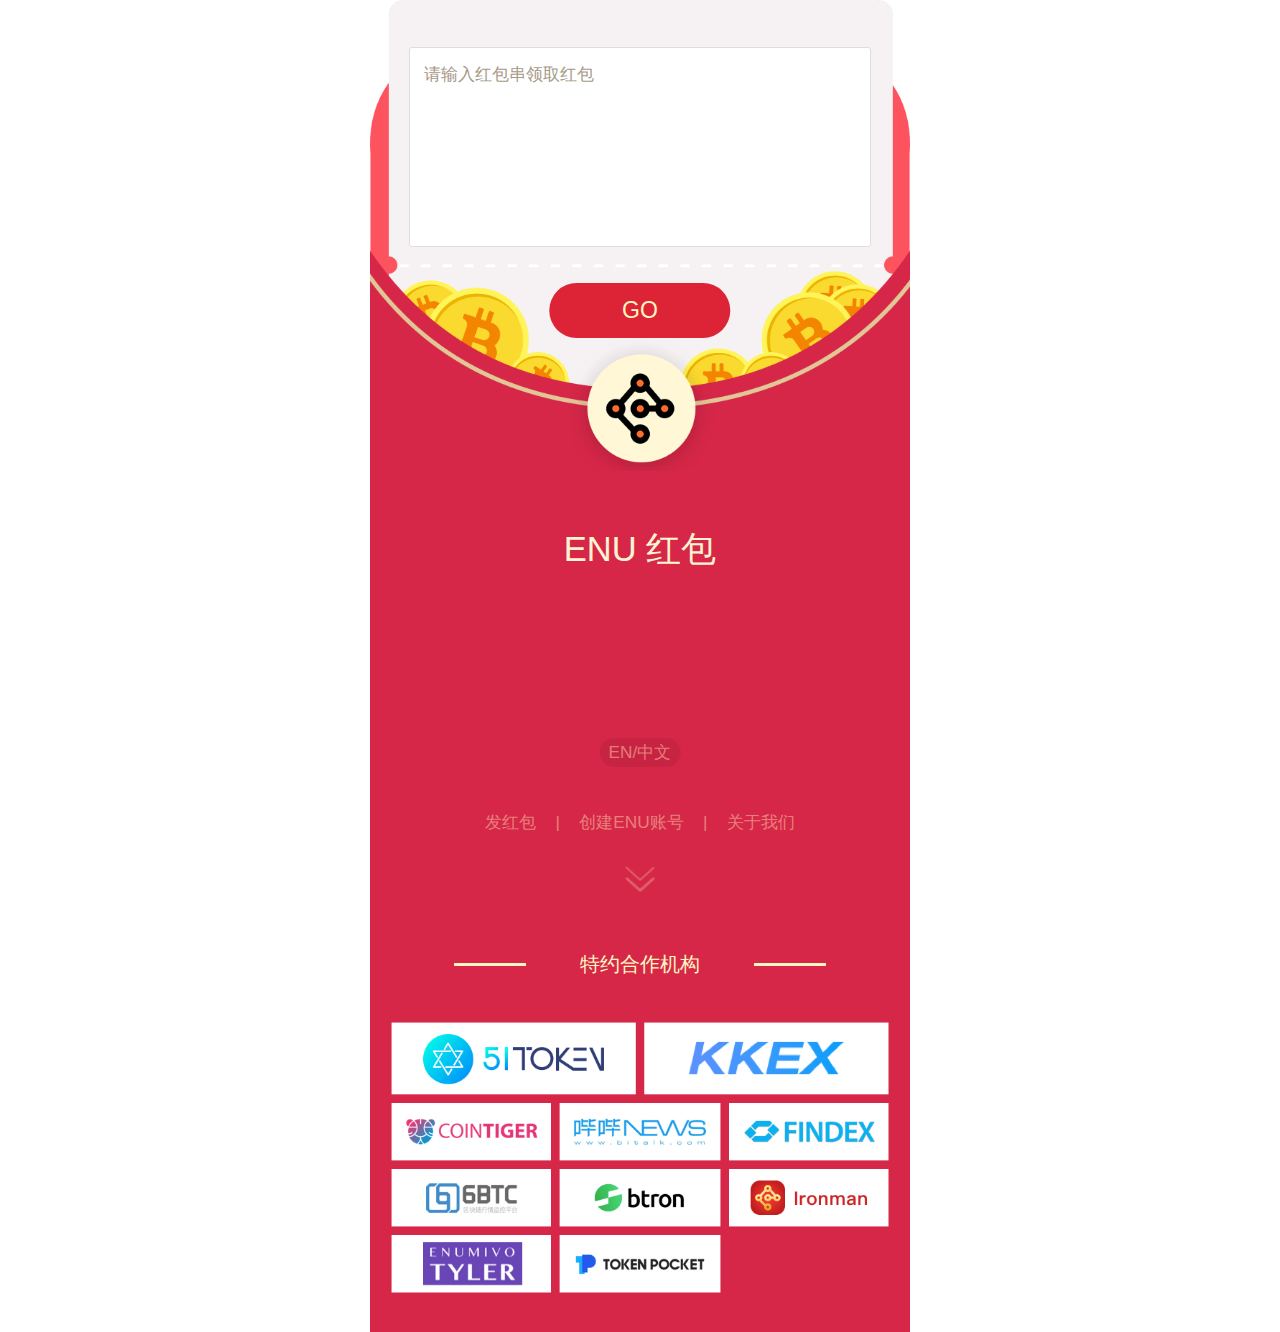
<file: index.html>
<!DOCTYPE html><html><head><meta charset="utf-8"><meta name="viewport" content="width=device-width,initial-scale=1,maximum-scale=1,minimum-scale=1,user-scalable=0"><link rel="shortcut icon" href="./static/favicon.ico" type="image/x-icon"><title>Red Envelope</title><script type="text/javascript" charset="utf-8" src="https://g.alicdn.com/sd/nch5/index.js?t=2015052012"></script><style>._nc .stage1 .slider {
            border-radius: 26px !important;
        }

        ._nc .stage1 .button {
            border-radius: 26px !important;
        }

        ._nc .stage1 .track div,
        ._nc .stage1 .label {
            border-radius: 26px !important;
        }</style><script async src="https://www.googletagmanager.com/gtag/js?id=UA-120660538-4"></script><script>window.dataLayer = window.dataLayer || [];
        function gtag() { dataLayer.push(arguments); }
        gtag('js', new Date());

        gtag('config', 'UA-120660538-4');</script><link href="./static/css/app.91f9f1f201303a649a92e417af1502e7.css" rel="stylesheet"></head><body><div id="app"></div><script type="text/javascript" src="./static/js/manifest.3c7cc121d65449af71f3.js"></script><script type="text/javascript" src="./static/js/vendor.c3b8ed47d7061273d0e8.js"></script><script type="text/javascript" src="./static/js/app.d5082a0d91573abbdf29.js"></script></body></html>
</file>
<file: static/css/app.91f9f1f201303a649a92e417af1502e7.css>
#app[data-v-a0b57f54]{margin:0 auto;max-width:10.000125rem}.app[data-v-7b1b8826]{width:100%;height:100%;background:#d62748;position:relative}.app .app_top[data-v-7b1b8826]{width:100%;-webkit-box-sizing:border-box;box-sizing:border-box;position:relative;height:8.693442rem;z-index:2;background:#fff}.app .app_top .app_bk_mask[data-v-7b1b8826]{width:100%}.app .app_top .app_textarea[data-v-7b1b8826]{position:absolute;top:10%;left:50%;-webkit-transform:translateX(-50%);transform:translateX(-50%);width:100%;height:36%;text-align:center}.app .app_top .app_textarea textarea[data-v-7b1b8826]{border:.026667rem solid #dedede;border-radius:.053334rem;height:100%;padding:.26667rem;width:80%;resize:none;color:#5d4220;font-size:.320004rem;outline:none}.app .app_top .app_btn[data-v-7b1b8826]{width:3.360042rem;height:1.013346rem;line-height:1.013346rem;background-color:#dd2436;border:0;border-radius:.506673rem;font-size:.426672rem;color:#fff7c1;bottom:28%;text-align:center}.app .app_top .app_btn[data-v-7b1b8826],.app .app_top .app_logo[data-v-7b1b8826]{position:absolute;left:50%;-webkit-transform:translateX(-50%);transform:translateX(-50%)}.app .app_top .app_logo[data-v-7b1b8826]{width:1.386684rem;height:1.386684rem;bottom:5%}.app .app_title[data-v-7b1b8826]{margin-top:1.06668rem;text-align:center;font-size:.640008rem;color:#fff3d1}.app .app_bottom[data-v-7b1b8826]{position:absolute;bottom:1.226682rem;width:100%;max-width:10.000125rem;z-index:2;margin-top:.80001rem;color:#fcdbb2;font-size:.320004rem;opacity:.7}.app .app_bottom .app_lang[data-v-7b1b8826]{width:1.493352rem;height:.53334rem;line-height:.53334rem;background:rgba(0,0,0,.09);color:#eba08e;border-radius:.26667rem;margin-top:1.06668rem;font-size:.320004rem;text-align:center;margin-left:50%;-webkit-transform:translateX(-50%);transform:translateX(-50%)}.app .app_bottom .app_aciton[data-v-7b1b8826]{position:relative;z-index:2;margin-top:.80001rem;color:#fcdbb2;font-size:.320004rem;opacity:.7;text-align:center}.app .app_bottom .app_aciton span a[data-v-7b1b8826]{text-decoration:none;color:#fcdbb2;font-size:.320004rem}.app .app_bottom .app_aciton .app_tip[data-v-7b1b8826]{margin:0 .26667rem}.app .app_down[data-v-7b1b8826]{position:absolute;bottom:.133335rem;display:-webkit-box;display:-ms-flexbox;display:flex;-webkit-box-pack:center;-ms-flex-pack:center;justify-content:center;left:50%;-webkit-transform:translateX(-50%);transform:translateX(-50%)}.app .app_down img[data-v-7b1b8826]{width:.53334rem;height:.53334rem;-webkit-animation-name:myfirst-data-v-7b1b8826;animation-name:myfirst-data-v-7b1b8826;-webkit-animation-duration:1.5s;animation-duration:1.5s;-webkit-animation-timing-function:linear;animation-timing-function:linear;-webkit-animation-iteration-count:infinite;animation-iteration-count:infinite}@-webkit-keyframes myfirst-data-v-7b1b8826{0%{-webkit-transform:rotate(180deg) translateY(0);transform:rotate(180deg) translateY(0)}50%{-webkit-transform:rotate(180deg) translateY(5px);transform:rotate(180deg) translateY(5px)}to{-webkit-transform:rotate(180deg) translateY(0);transform:rotate(180deg) translateY(0)}}@keyframes myfirst-data-v-7b1b8826{0%{-webkit-transform:rotate(180deg) translateY(0);transform:rotate(180deg) translateY(0)}50%{-webkit-transform:rotate(180deg) translateY(5px);transform:rotate(180deg) translateY(5px)}to{-webkit-transform:rotate(180deg) translateY(0);transform:rotate(180deg) translateY(0)}}.app .app_footer[data-v-7b1b8826]{position:absolute;top:100%;max-width:10.000125rem;min-height:8.0001rem;background:#d62748}.app .app_footer p[data-v-7b1b8826]{margin-top:.53334rem;width:100%;height:1.33335rem;padding:0 1.06668rem;-webkit-box-sizing:border-box;box-sizing:border-box;display:-webkit-box;display:-ms-flexbox;display:flex;-webkit-box-align:center;-ms-flex-align:center;align-items:center;-ms-flex-pack:distribute;justify-content:space-around}.app .app_footer p .Line[data-v-7b1b8826]{width:1.33335rem;height:.053334rem;background:#fff7c1}.app .app_footer p .Text[data-v-7b1b8826]{font-size:.373338rem;color:#fff7c1;text-align:center}.app .app_footer img[data-v-7b1b8826]{width:100%}.loading_mask[data-v-7d8a63ca]{position:fixed;top:0;left:0;z-index:99;width:100%;height:100%}.loading_mask .loading_box[data-v-7d8a63ca]{position:absolute;top:50%;left:50%;-webkit-transform:translate(-50%,-50%);transform:translate(-50%,-50%);width:1.60002rem;height:1.60002rem;background:rgba(0,0,0,.4);border-radius:.26667rem;display:-webkit-box;display:-ms-flexbox;display:flex;-webkit-box-align:center;-ms-flex-align:center;align-items:center;-webkit-box-pack:center;-ms-flex-pack:center;justify-content:center}.loading_mask .loading_box i[data-v-7d8a63ca]{font-size:1.06668rem;color:#fff}.message_mask[data-v-b7415d9a]{position:fixed;top:0;left:0;z-index:99;width:100%;height:100%}.message_mask .message_box[data-v-b7415d9a]{position:absolute;top:50%;left:50%;-webkit-transform:translate(-50%,-50%);transform:translate(-50%,-50%);min-width:4.00005rem;height:1.33335rem;background:rgba(0,0,0,.4);border-radius:.26667rem;text-align:center;line-height:1.33335rem;font-size:.373338rem;padding:0 .26667rem;color:#fff}.red_box[data-v-7f24b73b]{width:100%;height:100%}.red_box .red_nav[data-v-7f24b73b]{width:100%;-webkit-box-pack:justify;-ms-flex-pack:justify;justify-content:space-between;padding:0 .400005rem;background:#ce2344;-webkit-box-sizing:border-box;box-sizing:border-box}.red_box .red_nav .red_nav_btn[data-v-7f24b73b],.red_box .red_nav[data-v-7f24b73b]{height:1.173348rem;display:-webkit-box;display:-ms-flexbox;display:flex;-webkit-box-align:center;-ms-flex-align:center;align-items:center}.red_box .red_nav .red_nav_btn[data-v-7f24b73b]{width:2.13336rem;-webkit-box-pack:start;-ms-flex-pack:start;justify-content:flex-start}.red_box .red_nav .red_nav_btn i[data-v-7f24b73b]{color:#fff;font-size:.666675rem}.red_box .red_nav .red_nav_title[data-v-7f24b73b]{width:3.20004rem;font-size:.320004rem;line-height:1.173348rem;color:#fff;text-align:center}.red_box .red_nav .red_nav_text[data-v-7f24b73b]{width:2.13336rem;height:1.173348rem;display:-webkit-box;display:-ms-flexbox;display:flex;-webkit-box-align:center;-ms-flex-align:center;align-items:center;-webkit-box-pack:end;-ms-flex-pack:end;justify-content:flex-end}.red_box .red_nav .red_nav_text a[data-v-7f24b73b]{font-size:.613341rem;color:#fff}.red_box .red_tab_box[data-v-7f24b73b]{width:100%;height:1.06668rem;background:#f8f8f8;position:relative;display:-webkit-box;display:-ms-flexbox;display:flex}.red_box .red_tab_box .red_tab_item[data-v-7f24b73b]{font-size:.320004rem;color:#a69987;padding:0 .213336rem;height:1.06668rem;line-height:1.06668rem}.red_box .red_tab_box .red_tab_active[data-v-7f24b73b]{color:#5d4220}.red_box .red_tab_box .red_tab_line[data-v-7f24b73b]{height:.053334rem;background-color:#5d4220;position:absolute;bottom:0;left:0;z-index:1}.red_box .red_tab_box .line_style_1[data-v-7f24b73b]{width:1.06668rem;-webkit-transform:translateX(.320004rem);transform:translateX(.320004rem);-webkit-transition:-webkit-transform .3s;transition:-webkit-transform .3s;transition:transform .3s;transition:transform .3s,-webkit-transform .3s}.red_box .red_tab_box .line_style_2[data-v-7f24b73b]{-webkit-transform:translateX(2.080026rem);transform:translateX(2.080026rem)}.red_box .red_tab_box .line_style_2[data-v-7f24b73b],.red_box .red_tab_box .line_style_3[data-v-7f24b73b]{width:1.33335rem;-webkit-transition:-webkit-transform .3s;transition:-webkit-transform .3s;transition:transform .3s;transition:transform .3s,-webkit-transform .3s}.red_box .red_tab_box .line_style_3[data-v-7f24b73b]{-webkit-transform:translateX(4.053384rem);transform:translateX(4.053384rem)}.red_box .red_content_box[data-v-7f24b73b]{width:100%;padding:.640008rem .426672rem;-webkit-box-sizing:border-box;box-sizing:border-box}.red_box .red_content_box .red_content_item[data-v-7f24b73b]{display:-webkit-box;display:-ms-flexbox;display:flex;background-color:#f8f8f8;margin-bottom:.53334rem;padding:.426672rem;font-size:.320004rem;-webkit-box-pack:justify;-ms-flex-pack:justify;justify-content:space-between;-webkit-box-align:center;-ms-flex-align:center;align-items:center;color:#2c3e50}.red_box .red_content_box .red_input .red_content_input_text[data-v-7f24b73b]{color:#5d4220}.red_box .red_content_box .red_input .red_content_input[data-v-7f24b73b]{display:-webkit-box;display:-ms-flexbox;display:flex;-webkit-box-align:center;-ms-flex-align:center;align-items:center;color:#5d4220}.red_box .red_content_box .red_input .red_content_input input[data-v-7f24b73b]{border-radius:.106668rem;border:none;-webkit-box-sizing:border-box;box-sizing:border-box;color:#606266;display:inline-block;font-size:inherit;height:100%;outline:none;padding:0 .26667rem 0 .400005rem;background-color:#f8f8f8;text-align:right;ime-mode:disabled;font-size:.373338rem}.red_box .red_content_box .red_textarea[data-v-7f24b73b]{margin-top:.640008rem;background-color:#f8f8f8;font-size:.426672rem;height:1.280016rem;padding:.426672rem;border-radius:.080001rem}.red_box .red_content_box .red_textarea textarea[data-v-7f24b73b]{background-color:#f8f8f8;border:none;width:100%;height:100%;outline:none;resize:none;font-size:.373338rem}.red_box .red_content_box .red_warn_item[data-v-7f24b73b]{display:-webkit-box;display:-ms-flexbox;display:flex;margin-top:.106668rem;padding:0 .080001rem;-webkit-box-pack:justify;-ms-flex-pack:justify;justify-content:space-between;-webkit-box-align:center;-ms-flex-align:center;align-items:center;color:#5d4220;-webkit-box-sizing:border-box;box-sizing:border-box}.red_box .red_content_box .red_warn_item i[data-v-7f24b73b]{font-size:.53334rem;color:#5d4220}.red_box .red_content_box .red_btn_item[data-v-7f24b73b]{margin-top:1.86669rem}.red_box .red_content_box .red_btn_item button[data-v-7f24b73b]{background-color:#fcdbb2;width:100%;padding:.373338rem 0;text-align:center;border:none;outline:none;font-size:.373338rem;color:#5d4220;border-radius:.053334rem}.red_box .red_foot[data-v-7f24b73b]{bottom:.426672rem;text-align:center;width:100%;font-size:.373338rem;color:#c9c2b7}.redlist_box[data-v-5add50c8]{width:100%;height:100%}.redlist_box .redlist_nav[data-v-5add50c8]{width:100%;line-height:1.173348rem;-webkit-box-pack:justify;-ms-flex-pack:justify;justify-content:space-between;padding:0 .400005rem;background:#ce2344;-webkit-box-sizing:border-box;box-sizing:border-box}.redlist_box .redlist_nav .redlist_nav_btn[data-v-5add50c8],.redlist_box .redlist_nav[data-v-5add50c8]{height:1.173348rem;display:-webkit-box;display:-ms-flexbox;display:flex;-webkit-box-align:center;-ms-flex-align:center;align-items:center}.redlist_box .redlist_nav .redlist_nav_btn[data-v-5add50c8]{width:.80001rem}.redlist_box .redlist_nav .redlist_nav_btn i[data-v-5add50c8]{color:#fff;font-size:.666675rem}.redlist_box .redlist_nav .redlist_nav_title[data-v-5add50c8]{font-size:.320004rem;line-height:1.173348rem;color:#fff}.redlist_box .redlist_nav .redlist_nav_text a[data-v-5add50c8]{width:.80001rem;height:1.173348rem;display:-webkit-box;display:-ms-flexbox;display:flex;-webkit-box-align:center;-ms-flex-align:center;align-items:center;text-align:right}.redlist_box .redlist_nav .redlist_nav_text a i[data-v-5add50c8]{color:#fff;font-size:.613341rem}.redlist_box .redlist_content .redlist_header[data-v-5add50c8]{padding:0 .400005rem;display:-webkit-box;display:-ms-flexbox;display:flex;-webkit-box-pack:justify;-ms-flex-pack:justify;justify-content:space-between;-webkit-box-align:center;-ms-flex-align:center;align-items:center;height:.80001rem;background-color:#f8f8f8;font-size:.373338rem}.redlist_box .redlist_content .redlist_item_box[data-v-5add50c8]{width:100%;height:100%;background:#fff}.redlist_box .redlist_content .redlist_item_box .redlist_no_data[data-v-5add50c8]{height:1.33335rem;line-height:1.33335rem;text-align:center;font-size:.320004rem;color:#a69987}.redlist_box .redlist_content .redlist_item_box .redlist_item[data-v-5add50c8]{height:1.920024rem;border-bottom:.026667rem solid #f9f9f9;padding:0 .400005rem;-webkit-box-pack:justify;-ms-flex-pack:justify;justify-content:space-between}.redlist_box .redlist_content .redlist_item_box .redlist_item .item_left[data-v-5add50c8],.redlist_box .redlist_content .redlist_item_box .redlist_item[data-v-5add50c8]{display:-webkit-box;display:-ms-flexbox;display:flex;-webkit-box-align:center;-ms-flex-align:center;align-items:center}.redlist_box .redlist_content .redlist_item_box .redlist_item .item_left span[data-v-5add50c8]{margin-right:.160002rem;font-size:.320004rem}.redlist_box .redlist_content .redlist_item_box .redlist_item .item_left .num[data-v-5add50c8]{font-size:.480006rem;color:#5d4220}.redlist_box .redlist_content .redlist_item_box .redlist_item .item_left .luck[data-v-5add50c8]{color:#288efb;background-color:rgba(40,142,251,.1);padding:.053334rem .080001rem}.redlist_box .redlist_content .redlist_item_box .redlist_item .item_left .count-down[data-v-5add50c8]{color:#ff9200;background-color:#fff5e8;padding:.053334rem .080001rem;font-weight:500;display:-webkit-box;display:-ms-flexbox;display:flex;-webkit-box-pack:center;-ms-flex-pack:center;justify-content:center;-webkit-box-align:center;-ms-flex-align:center;align-items:center}.redlist_box .redlist_content .redlist_item_box .redlist_item .item_right[data-v-5add50c8]{max-width:66px;text-align:right;font-size:.320004rem;color:#5d4220}.account_box[data-v-79464820]{width:100%;height:100%}.account_box .account_nav[data-v-79464820]{width:100%;line-height:1.173348rem;-webkit-box-pack:justify;-ms-flex-pack:justify;justify-content:space-between;padding:0 .400005rem;background:#ce2344;-webkit-box-sizing:border-box;box-sizing:border-box}.account_box .account_nav .account_nav_btn[data-v-79464820],.account_box .account_nav[data-v-79464820]{height:1.173348rem;display:-webkit-box;display:-ms-flexbox;display:flex;-webkit-box-align:center;-ms-flex-align:center;align-items:center}.account_box .account_nav .account_nav_btn[data-v-79464820]{width:.80001rem}.account_box .account_nav .account_nav_btn i[data-v-79464820]{color:#fff;font-size:.666675rem}.account_box .account_nav .account_nav_title[data-v-79464820]{font-size:.320004rem;line-height:1.173348rem;color:#fff}.account_box .account_nav .account_nav_text a[data-v-79464820]{width:.80001rem;height:1.173348rem;display:-webkit-box;display:-ms-flexbox;display:flex;-webkit-box-align:center;-ms-flex-align:center;align-items:center;text-align:right}.account_box .account_nav .account_nav_text a i[data-v-79464820]{color:#fff;font-size:.613341rem}.account_box .account_content[data-v-79464820]{padding:0 .426672rem .640008rem;-webkit-box-sizing:border-box;box-sizing:border-box}.account_box .account_content .account_item[data-v-79464820]{width:100%;height:100%;margin-top:.640008rem;-webkit-box-sizing:border-box;box-sizing:border-box}.account_box .account_content .account_item .account_item_top[data-v-79464820]{display:-webkit-box;display:-ms-flexbox;display:flex;-webkit-box-align:center;-ms-flex-align:center;align-items:center;-webkit-box-pack:justify;-ms-flex-pack:justify;justify-content:space-between;font-size:.373338rem;color:#5d4220}.account_box .account_content .account_item .account_item_middle input[data-v-79464820]{height:.746676rem;line-height:.746676rem;background-color:#f8f8f8;width:calc(100% - .53334rem);border:0;padding:.26667rem;margin-top:.106668rem;word-break:break-all}.account_box .account_content .account_item .account_item_middle .textarea_key[data-v-79464820]{width:calc(100% - .53334rem);border:0;padding:.26667rem;margin-top:.106668rem;word-break:break-all;resize:none;font-size:.320004rem;height:1.86669rem}.account_box .account_content .account_item .account_item_middle .textarea_redp[data-v-79464820]{width:calc(100% - .58667rem);height:4.53339rem;padding:.320004rem;border:0;word-break:break-all;margin-top:.106668rem;resize:none}.account_box .account_content .account_item .input_error_box[data-v-79464820]{position:relative}.account_box .account_content .account_item .input_error_box .error_icon[data-v-79464820]{position:absolute;top:.106668rem;right:0;height:1.280016rem;width:1.280016rem;display:-webkit-box;display:-ms-flexbox;display:flex;-webkit-box-align:center;-ms-flex-align:center;align-items:center;-webkit-box-pack:center;-ms-flex-pack:center;justify-content:center;font-size:.426672rem}.account_box .account_content .account_item .account_item_foot[data-v-79464820]{padding:0 .080001rem;color:#a69987;font-size:.320004rem;margin-top:.106668rem;text-align:left;-webkit-box-sizing:border-box;box-sizing:border-box}.account_box .account_content .account_item .bk_fbf2f2[data-v-79464820]{background:#fbf2f2}.account_box .account_content .account_item .bk_f1fdf5[data-v-79464820]{background:#f1fdf5}.account_box .account_content .account_item .bk_fffcdd[data-v-79464820]{background:#fffcdd}.account_box .account_content .account_item button[data-v-79464820]{margin-bottom:0;height:1.33335rem;line-height:1.33335rem;color:#5d4220;background-color:#fcdbb2;border-radius:.053334rem;width:100%;font-size:.426672rem;text-align:center;border:none}.account_box .account_content .account_text[data-v-79464820]{margin-top:.640008rem;text-align:left;color:#5d4220;font-size:.320004rem;line-height:.53334rem}.account_box .account_content .account_text .account_text_title[data-v-79464820]{font-size:.373338rem}.account_box .red[data-v-79464820]{color:#ce2344!important}.account_box .blue[data-v-79464820]{color:#288efb!important}.about_box[data-v-0925e178]{width:100%;height:100%}.about_box .about_nav[data-v-0925e178]{width:100%;line-height:1.173348rem;-webkit-box-pack:justify;-ms-flex-pack:justify;justify-content:space-between;padding:0 .400005rem;background:#ce2344;-webkit-box-sizing:border-box;box-sizing:border-box}.about_box .about_nav .about_nav_btn[data-v-0925e178],.about_box .about_nav[data-v-0925e178]{height:1.173348rem;display:-webkit-box;display:-ms-flexbox;display:flex;-webkit-box-align:center;-ms-flex-align:center;align-items:center}.about_box .about_nav .about_nav_btn[data-v-0925e178]{width:.80001rem}.about_box .about_nav .about_nav_btn i[data-v-0925e178]{color:#fff;font-size:.666675rem}.about_box .about_nav .about_nav_title[data-v-0925e178]{font-size:.320004rem;line-height:1.173348rem;color:#fff}.about_box .about_nav .about_nav_text a[data-v-0925e178]{width:.80001rem;height:1.173348rem;display:-webkit-box;display:-ms-flexbox;display:flex;-webkit-box-align:center;-ms-flex-align:center;align-items:center;text-align:right}.about_box .about_nav .about_nav_text a i[data-v-0925e178]{color:#fff;font-size:.613341rem}.about_box .about_content[data-v-0925e178]{padding:.640008rem .426672rem;line-height:.640008rem;-webkit-box-sizing:border-box;box-sizing:border-box}.about_box .about_content div[data-v-0925e178]{margin-bottom:.640008rem;font-size:.373338rem;color:#6b5334}.redabout_box[data-v-2eaeda8c]{width:100%;height:100%}.redabout_box .about_nav[data-v-2eaeda8c]{width:100%;line-height:1.173348rem;-webkit-box-pack:justify;-ms-flex-pack:justify;justify-content:space-between;padding:0 .400005rem;background:#ce2344;-webkit-box-sizing:border-box;box-sizing:border-box}.redabout_box .about_nav .about_nav_btn[data-v-2eaeda8c],.redabout_box .about_nav[data-v-2eaeda8c]{height:1.173348rem;display:-webkit-box;display:-ms-flexbox;display:flex;-webkit-box-align:center;-ms-flex-align:center;align-items:center}.redabout_box .about_nav .about_nav_btn[data-v-2eaeda8c]{width:.80001rem}.redabout_box .about_nav .about_nav_btn i[data-v-2eaeda8c]{color:#fff;font-size:.666675rem}.redabout_box .about_nav .about_nav_title[data-v-2eaeda8c]{font-size:.320004rem;line-height:1.173348rem;color:#fff}.redabout_box .about_nav .about_nav_text a[data-v-2eaeda8c]{width:.80001rem;height:1.173348rem;display:-webkit-box;display:-ms-flexbox;display:flex;-webkit-box-align:center;-ms-flex-align:center;align-items:center;text-align:right}.redabout_box .about_nav .about_nav_text a i[data-v-2eaeda8c]{color:#fff;font-size:.613341rem}.redabout_box .redabout_content[data-v-2eaeda8c]{padding:.640008rem .426672rem;-webkit-box-sizing:border-box;box-sizing:border-box}.redabout_box .redabout_content h2[data-v-2eaeda8c]{color:#5d4220;font-size:.426672rem;margin-bottom:.320004rem}.redabout_box .redabout_content p[data-v-2eaeda8c]{color:#5d4220;font-size:.373338rem;margin-bottom:1.06668rem}.receive_box[data-v-98bc2f12]{width:100%;min-height:100%;padding-bottom:4.80006rem;-webkit-box-sizing:border-box;box-sizing:border-box}.receive_box .receive_nav[data-v-98bc2f12]{width:100%;-webkit-box-pack:justify;-ms-flex-pack:justify;justify-content:space-between;padding:0 .400005rem;background:#ce2344;-webkit-box-sizing:border-box;box-sizing:border-box}.receive_box .receive_nav .receive_nav_btn[data-v-98bc2f12],.receive_box .receive_nav[data-v-98bc2f12]{height:1.173348rem;display:-webkit-box;display:-ms-flexbox;display:flex;-webkit-box-align:center;-ms-flex-align:center;align-items:center}.receive_box .receive_nav .receive_nav_btn[data-v-98bc2f12]{width:.80001rem}.receive_box .receive_nav .receive_nav_btn i[data-v-98bc2f12]{color:#fff;font-size:.666675rem}.receive_box .receive_nav .receive_nav_title[data-v-98bc2f12]{font-size:.320004rem;line-height:1.173348rem;color:#fff}.receive_box .receive_nav .receive_nav_text a[data-v-98bc2f12]{width:.80001rem;height:1.173348rem;display:-webkit-box;display:-ms-flexbox;display:flex;-webkit-box-align:center;-ms-flex-align:center;align-items:center;text-align:right}.receive_box .receive_nav .receive_nav_text a i[data-v-98bc2f12]{color:#fff;font-size:.613341rem}.receive_box .receive_input[data-v-98bc2f12]{position:fixed;bottom:0;height:4.80006rem;max-width:10.000125rem;width:100%;background-color:#ce2344}.receive_box .receive_input .account_input[data-v-98bc2f12]{display:-webkit-box;display:-ms-flexbox;display:flex;-webkit-box-pack:center;-ms-flex-pack:center;justify-content:center}.receive_box .receive_input .account_input input[data-v-98bc2f12]{height:.960012rem;line-height:.960012rem;width:calc(100% - 1.60002rem);margin-top:.320004rem;border:0;border-radius:.053334rem;padding:.26667rem .400005rem;font-size:.373338rem}.receive_box .receive_input .input_text[data-v-98bc2f12]{text-align:right;color:#fff;margin-top:.053334rem;padding-right:.426672rem;font-size:.320004rem;line-height:.53334rem;margin-bottom:.26667rem}.redTop_top[data-v-192df325]{background:#f8f8f8}.redTop_top .redTop_img_box[data-v-192df325]{width:100%;position:relative}.redTop_top .redTop_img_box .redTop_mask[data-v-192df325]{width:100%}.redTop_top .redTop_img_box .redTop_node[data-v-192df325]{position:absolute;top:19%;left:0;width:100%;text-align:center;font-size:.586674rem;color:#fff3d3}.redTop_top .redTop_img_box .redTop_logo[data-v-192df325]{height:.906678rem;position:absolute;bottom:.373338rem;left:50%;-webkit-transform:translate(-50%);transform:translate(-50%)}.redTop_top .from_box[data-v-192df325],.redTop_top .total_box[data-v-192df325]{font-size:.320004rem;color:#5d4220;text-align:center;margin-top:.213336rem}.redTop_top .total_box .amount[data-v-192df325]{font-size:.426672rem;margin:0 .160002rem}.redTop_top .total_box .type[data-v-192df325]{background-color:#e4f1fe;font-size:.320004rem;color:#288efb;padding:0 .053334rem}.redTop_top .message_box[data-v-192df325]{font-size:.320004rem;color:#5d4220;line-height:.400005rem;text-align:center;padding:.213336rem .80001rem}.redTop_top .time_box[data-v-192df325]{-webkit-box-pack:justify;-ms-flex-pack:justify;justify-content:space-between;padding:.426672rem;font-size:.320004rem;color:#c9c2b7}.redTop_top .time_box .time_num[data-v-192df325],.redTop_top .time_box[data-v-192df325]{display:-webkit-box;display:-ms-flexbox;display:flex;-webkit-box-align:center;-ms-flex-align:center;align-items:center}.redTop_top .time_box .time_num[data-v-192df325]{color:#ff9200;background-color:#fff5e8;padding:.053334rem .080001rem;-webkit-box-pack:center;-ms-flex-pack:center;justify-content:center}.redData_box[data-v-1170d37f]{width:100%;margin-bottom:.53334rem}.redData_box .redData_amount[data-v-1170d37f]{height:1.33335rem;line-height:1.33335rem;padding:0 .426672rem;text-align:left;color:#a69987;font-size:.373338rem;border-bottom:.026667rem solid #f9f9f9}.redData_box .redData_list_box .redData_no_data[data-v-1170d37f]{height:1.33335rem;line-height:1.33335rem;text-align:center;font-size:.320004rem;color:#a69987}.redData_box .redData_list_box .redData_list_item[data-v-1170d37f]{padding:0 .426672rem;color:#5d4220;font-size:.373338rem;display:-webkit-box;display:-ms-flexbox;display:flex;height:1.33335rem;-webkit-box-align:center;-ms-flex-align:center;align-items:center;-webkit-box-pack:justify;-ms-flex-pack:justify;justify-content:space-between;border-bottom:.026667rem solid #f9f9f9}.detail_box[data-v-56e62b4f]{width:100%;height:100%}.detail_box .detail_nav[data-v-56e62b4f]{width:100%;line-height:1.173348rem;-webkit-box-pack:justify;-ms-flex-pack:justify;justify-content:space-between;padding:0 .400005rem;background:#ce2344;-webkit-box-sizing:border-box;box-sizing:border-box}.detail_box .detail_nav .detail_nav_btn[data-v-56e62b4f],.detail_box .detail_nav[data-v-56e62b4f]{height:1.173348rem;display:-webkit-box;display:-ms-flexbox;display:flex;-webkit-box-align:center;-ms-flex-align:center;align-items:center}.detail_box .detail_nav .detail_nav_btn[data-v-56e62b4f]{width:.80001rem}.detail_box .detail_nav .detail_nav_btn i[data-v-56e62b4f]{color:#fff;font-size:.666675rem}.detail_box .detail_nav .detail_nav_title[data-v-56e62b4f]{font-size:.320004rem;line-height:1.173348rem;color:#fff}.detail_box .detail_nav .detail_nav_text a[data-v-56e62b4f]{width:.80001rem;height:1.173348rem;display:-webkit-box;display:-ms-flexbox;display:flex;-webkit-box-align:center;-ms-flex-align:center;align-items:center;text-align:right}.detail_box .detail_nav .detail_nav_text a i[data-v-56e62b4f]{color:#fff;font-size:.613341rem}.detail_box .detail_content .detail_content_item[data-v-56e62b4f]{padding:0 .426672rem .426672rem;-webkit-box-sizing:border-box;box-sizing:border-box}.detail_box .detail_content .detail_content_item .detail_content_item_top[data-v-56e62b4f]{margin-top:.693342rem;display:-webkit-box;display:-ms-flexbox;display:flex;-webkit-box-pack:justify;-ms-flex-pack:justify;justify-content:space-between;-webkit-box-align:center;-ms-flex-align:center;align-items:center;font-size:.320004rem;color:#5d4220;height:.53334rem}.detail_box .detail_content .detail_content_item .detail_content_item_middle[data-v-56e62b4f]{color:#c9c2b7;margin:.053334rem 0 .213336rem;font-size:.320004rem}.detail_box .detail_content .detail_content_item .detail_content_item_foot[data-v-56e62b4f]{width:calc(100% - .53334rem);border:0;padding:.26667rem;margin-top:.106668rem;height:.693342rem;line-height:.693342rem;background-color:#f8f8f8;word-break:break-all;resize:none}.detail_box .detail_content .detail_content_item .textarea[data-v-56e62b4f]{height:4.213386rem;line-height:normal;background-color:#fffcdd;width:calc(100% - .53334rem);border:0;padding:.26667rem;margin-top:.106668rem;word-break:break-all;resize:none;white-space:pre-wrap}.detail_box .line[data-v-56e62b4f]{height:.213336rem;width:100%;background-color:#f8f8f8}.detail_box .blue[data-v-56e62b4f]{color:#288efb!important;font-size:.373338rem}*{margin:0;padding:0;-webkit-tap-highlight-color:rgba(0,0,0,0);-webkit-tap-highlight-color:transparent;-webkit-overflow-scrolling:touch}body,html{width:100%;height:100%;color:#212529}html{overflow-x:hidden}a{color:#333;text-decoration:none!important}textarea{resize:none}a,button,input,option,select,textarea{outline:none;-webkit-tap-highlight-color:#000000;-webkit-tap-highlight-color:rgba(0,0,0,0)}ul{padding-left:0;padding-top:0;list-style:none}img{pointer-events:none}#app{width:100%;height:100%;font-family:Avenir,Helvetica,Arial,sans-serif}input::-webkit-input-placeholder,textarea::-webkit-input-placeholder{color:#a69987}input:-moz-placeholder,input::-moz-placeholder,textarea:-moz-placeholder,textarea::-moz-placeholder{color:#a69987}input:-ms-input-placeholder,textarea:-ms-input-placeholder{color:#a69987}.el-pagination--small .arrow.disabled,.el-table--hidden,.el-table .el-table__cell.is-hidden>*,.el-table .hidden-columns{visibility:hidden}.el-dropdown .el-dropdown-selfdefine:focus:active,.el-dropdown .el-dropdown-selfdefine:focus:not(.focusing),.el-message__closeBtn:focus,.el-message__content:focus,.el-popover:focus,.el-popover:focus:active,.el-popover__reference:focus:hover,.el-popover__reference:focus:not(.focusing),.el-rate:active,.el-rate:focus,.el-tooltip:focus:hover,.el-tooltip:focus:not(.focusing),.el-upload-list__item.is-success:active,.el-upload-list__item.is-success:not(.focusing):focus{outline-width:0}.el-input__suffix,.el-tree.is-dragging .el-tree-node__content *{pointer-events:none}@font-face{font-family:element-icons;src:url(../../static/fonts/element-icons.535877f.woff) format("woff"),url(../../static/fonts/element-icons.732389d.ttf) format("truetype");font-weight:400;font-display:"auto";font-style:normal}[class*=" el-icon-"],[class^=el-icon-]{font-family:element-icons!important;speak:none;font-style:normal;font-weight:400;font-variant:normal;text-transform:none;line-height:1;vertical-align:baseline;display:inline-block;-webkit-font-smoothing:antialiased;-moz-osx-font-smoothing:grayscale}.el-icon-ice-cream-round:before{content:"\E6A0"}.el-icon-ice-cream-square:before{content:"\E6A3"}.el-icon-lollipop:before{content:"\E6A4"}.el-icon-potato-strips:before{content:"\E6A5"}.el-icon-milk-tea:before{content:"\E6A6"}.el-icon-ice-drink:before{content:"\E6A7"}.el-icon-ice-tea:before{content:"\E6A9"}.el-icon-coffee:before{content:"\E6AA"}.el-icon-orange:before{content:"\E6AB"}.el-icon-pear:before{content:"\E6AC"}.el-icon-apple:before{content:"\E6AD"}.el-icon-cherry:before{content:"\E6AE"}.el-icon-watermelon:before{content:"\E6AF"}.el-icon-grape:before{content:"\E6B0"}.el-icon-refrigerator:before{content:"\E6B1"}.el-icon-goblet-square-full:before{content:"\E6B2"}.el-icon-goblet-square:before{content:"\E6B3"}.el-icon-goblet-full:before{content:"\E6B4"}.el-icon-goblet:before{content:"\E6B5"}.el-icon-cold-drink:before{content:"\E6B6"}.el-icon-coffee-cup:before{content:"\E6B8"}.el-icon-water-cup:before{content:"\E6B9"}.el-icon-hot-water:before{content:"\E6BA"}.el-icon-ice-cream:before{content:"\E6BB"}.el-icon-dessert:before{content:"\E6BC"}.el-icon-sugar:before{content:"\E6BD"}.el-icon-tableware:before{content:"\E6BE"}.el-icon-burger:before{content:"\E6BF"}.el-icon-knife-fork:before{content:"\E6C1"}.el-icon-fork-spoon:before{content:"\E6C2"}.el-icon-chicken:before{content:"\E6C3"}.el-icon-food:before{content:"\E6C4"}.el-icon-dish-1:before{content:"\E6C5"}.el-icon-dish:before{content:"\E6C6"}.el-icon-moon-night:before{content:"\E6EE"}.el-icon-moon:before{content:"\E6F0"}.el-icon-cloudy-and-sunny:before{content:"\E6F1"}.el-icon-partly-cloudy:before{content:"\E6F2"}.el-icon-cloudy:before{content:"\E6F3"}.el-icon-sunny:before{content:"\E6F6"}.el-icon-sunset:before{content:"\E6F7"}.el-icon-sunrise-1:before{content:"\E6F8"}.el-icon-sunrise:before{content:"\E6F9"}.el-icon-heavy-rain:before{content:"\E6FA"}.el-icon-lightning:before{content:"\E6FB"}.el-icon-light-rain:before{content:"\E6FC"}.el-icon-wind-power:before{content:"\E6FD"}.el-icon-baseball:before{content:"\E712"}.el-icon-soccer:before{content:"\E713"}.el-icon-football:before{content:"\E715"}.el-icon-basketball:before{content:"\E716"}.el-icon-ship:before{content:"\E73F"}.el-icon-truck:before{content:"\E740"}.el-icon-bicycle:before{content:"\E741"}.el-icon-mobile-phone:before{content:"\E6D3"}.el-icon-service:before{content:"\E6D4"}.el-icon-key:before{content:"\E6E2"}.el-icon-unlock:before{content:"\E6E4"}.el-icon-lock:before{content:"\E6E5"}.el-icon-watch:before{content:"\E6FE"}.el-icon-watch-1:before{content:"\E6FF"}.el-icon-timer:before{content:"\E702"}.el-icon-alarm-clock:before{content:"\E703"}.el-icon-map-location:before{content:"\E704"}.el-icon-delete-location:before{content:"\E705"}.el-icon-add-location:before{content:"\E706"}.el-icon-location-information:before{content:"\E707"}.el-icon-location-outline:before{content:"\E708"}.el-icon-location:before{content:"\E79E"}.el-icon-place:before{content:"\E709"}.el-icon-discover:before{content:"\E70A"}.el-icon-first-aid-kit:before{content:"\E70B"}.el-icon-trophy-1:before{content:"\E70C"}.el-icon-trophy:before{content:"\E70D"}.el-icon-medal:before{content:"\E70E"}.el-icon-medal-1:before{content:"\E70F"}.el-icon-stopwatch:before{content:"\E710"}.el-icon-mic:before{content:"\E711"}.el-icon-copy-document:before{content:"\E718"}.el-icon-full-screen:before{content:"\E719"}.el-icon-switch-button:before{content:"\E71B"}.el-icon-aim:before{content:"\E71C"}.el-icon-crop:before{content:"\E71D"}.el-icon-odometer:before{content:"\E71E"}.el-icon-time:before{content:"\E71F"}.el-icon-bangzhu:before{content:"\E724"}.el-icon-close-notification:before{content:"\E726"}.el-icon-microphone:before{content:"\E727"}.el-icon-turn-off-microphone:before{content:"\E728"}.el-icon-position:before{content:"\E729"}.el-icon-postcard:before{content:"\E72A"}.el-icon-message:before{content:"\E72B"}.el-icon-chat-line-square:before{content:"\E72D"}.el-icon-chat-dot-square:before{content:"\E72E"}.el-icon-chat-dot-round:before{content:"\E72F"}.el-icon-chat-square:before{content:"\E730"}.el-icon-chat-line-round:before{content:"\E731"}.el-icon-chat-round:before{content:"\E732"}.el-icon-set-up:before{content:"\E733"}.el-icon-turn-off:before{content:"\E734"}.el-icon-open:before{content:"\E735"}.el-icon-connection:before{content:"\E736"}.el-icon-link:before{content:"\E737"}.el-icon-cpu:before{content:"\E738"}.el-icon-thumb:before{content:"\E739"}.el-icon-female:before{content:"\E73A"}.el-icon-male:before{content:"\E73B"}.el-icon-guide:before{content:"\E73C"}.el-icon-news:before{content:"\E73E"}.el-icon-price-tag:before{content:"\E744"}.el-icon-discount:before{content:"\E745"}.el-icon-wallet:before{content:"\E747"}.el-icon-coin:before{content:"\E748"}.el-icon-money:before{content:"\E749"}.el-icon-bank-card:before{content:"\E74A"}.el-icon-box:before{content:"\E74B"}.el-icon-present:before{content:"\E74C"}.el-icon-sell:before{content:"\E6D5"}.el-icon-sold-out:before{content:"\E6D6"}.el-icon-shopping-bag-2:before{content:"\E74D"}.el-icon-shopping-bag-1:before{content:"\E74E"}.el-icon-shopping-cart-2:before{content:"\E74F"}.el-icon-shopping-cart-1:before{content:"\E750"}.el-icon-shopping-cart-full:before{content:"\E751"}.el-icon-smoking:before{content:"\E752"}.el-icon-no-smoking:before{content:"\E753"}.el-icon-house:before{content:"\E754"}.el-icon-table-lamp:before{content:"\E755"}.el-icon-school:before{content:"\E756"}.el-icon-office-building:before{content:"\E757"}.el-icon-toilet-paper:before{content:"\E758"}.el-icon-notebook-2:before{content:"\E759"}.el-icon-notebook-1:before{content:"\E75A"}.el-icon-files:before{content:"\E75B"}.el-icon-collection:before{content:"\E75C"}.el-icon-receiving:before{content:"\E75D"}.el-icon-suitcase-1:before{content:"\E760"}.el-icon-suitcase:before{content:"\E761"}.el-icon-film:before{content:"\E763"}.el-icon-collection-tag:before{content:"\E765"}.el-icon-data-analysis:before{content:"\E766"}.el-icon-pie-chart:before{content:"\E767"}.el-icon-data-board:before{content:"\E768"}.el-icon-data-line:before{content:"\E76D"}.el-icon-reading:before{content:"\E769"}.el-icon-magic-stick:before{content:"\E76A"}.el-icon-coordinate:before{content:"\E76B"}.el-icon-mouse:before{content:"\E76C"}.el-icon-brush:before{content:"\E76E"}.el-icon-headset:before{content:"\E76F"}.el-icon-umbrella:before{content:"\E770"}.el-icon-scissors:before{content:"\E771"}.el-icon-mobile:before{content:"\E773"}.el-icon-attract:before{content:"\E774"}.el-icon-monitor:before{content:"\E775"}.el-icon-search:before{content:"\E778"}.el-icon-takeaway-box:before{content:"\E77A"}.el-icon-paperclip:before{content:"\E77D"}.el-icon-printer:before{content:"\E77E"}.el-icon-document-add:before{content:"\E782"}.el-icon-document:before{content:"\E785"}.el-icon-document-checked:before{content:"\E786"}.el-icon-document-copy:before{content:"\E787"}.el-icon-document-delete:before{content:"\E788"}.el-icon-document-remove:before{content:"\E789"}.el-icon-tickets:before{content:"\E78B"}.el-icon-folder-checked:before{content:"\E77F"}.el-icon-folder-delete:before{content:"\E780"}.el-icon-folder-remove:before{content:"\E781"}.el-icon-folder-add:before{content:"\E783"}.el-icon-folder-opened:before{content:"\E784"}.el-icon-folder:before{content:"\E78A"}.el-icon-edit-outline:before{content:"\E764"}.el-icon-edit:before{content:"\E78C"}.el-icon-date:before{content:"\E78E"}.el-icon-c-scale-to-original:before{content:"\E7C6"}.el-icon-view:before{content:"\E6CE"}.el-icon-loading:before{content:"\E6CF"}.el-icon-rank:before{content:"\E6D1"}.el-icon-sort-down:before{content:"\E7C4"}.el-icon-sort-up:before{content:"\E7C5"}.el-icon-sort:before{content:"\E6D2"}.el-icon-finished:before{content:"\E6CD"}.el-icon-refresh-left:before{content:"\E6C7"}.el-icon-refresh-right:before{content:"\E6C8"}.el-icon-refresh:before{content:"\E6D0"}.el-icon-video-play:before{content:"\E7C0"}.el-icon-video-pause:before{content:"\E7C1"}.el-icon-d-arrow-right:before{content:"\E6DC"}.el-icon-d-arrow-left:before{content:"\E6DD"}.el-icon-arrow-up:before{content:"\E6E1"}.el-icon-arrow-down:before{content:"\E6DF"}.el-icon-arrow-right:before{content:"\E6E0"}.el-icon-arrow-left:before{content:"\E6DE"}.el-icon-top-right:before{content:"\E6E7"}.el-icon-top-left:before{content:"\E6E8"}.el-icon-top:before{content:"\E6E6"}.el-icon-bottom:before{content:"\E6EB"}.el-icon-right:before{content:"\E6E9"}.el-icon-back:before{content:"\E6EA"}.el-icon-bottom-right:before{content:"\E6EC"}.el-icon-bottom-left:before{content:"\E6ED"}.el-icon-caret-top:before{content:"\E78F"}.el-icon-caret-bottom:before{content:"\E790"}.el-icon-caret-right:before{content:"\E791"}.el-icon-caret-left:before{content:"\E792"}.el-icon-d-caret:before{content:"\E79A"}.el-icon-share:before{content:"\E793"}.el-icon-menu:before{content:"\E798"}.el-icon-s-grid:before{content:"\E7A6"}.el-icon-s-check:before{content:"\E7A7"}.el-icon-s-data:before{content:"\E7A8"}.el-icon-s-opportunity:before{content:"\E7AA"}.el-icon-s-custom:before{content:"\E7AB"}.el-icon-s-claim:before{content:"\E7AD"}.el-icon-s-finance:before{content:"\E7AE"}.el-icon-s-comment:before{content:"\E7AF"}.el-icon-s-flag:before{content:"\E7B0"}.el-icon-s-marketing:before{content:"\E7B1"}.el-icon-s-shop:before{content:"\E7B4"}.el-icon-s-open:before{content:"\E7B5"}.el-icon-s-management:before{content:"\E7B6"}.el-icon-s-ticket:before{content:"\E7B7"}.el-icon-s-release:before{content:"\E7B8"}.el-icon-s-home:before{content:"\E7B9"}.el-icon-s-promotion:before{content:"\E7BA"}.el-icon-s-operation:before{content:"\E7BB"}.el-icon-s-unfold:before{content:"\E7BC"}.el-icon-s-fold:before{content:"\E7A9"}.el-icon-s-platform:before{content:"\E7BD"}.el-icon-s-order:before{content:"\E7BE"}.el-icon-s-cooperation:before{content:"\E7BF"}.el-icon-bell:before{content:"\E725"}.el-icon-message-solid:before{content:"\E799"}.el-icon-video-camera:before{content:"\E772"}.el-icon-video-camera-solid:before{content:"\E796"}.el-icon-camera:before{content:"\E779"}.el-icon-camera-solid:before{content:"\E79B"}.el-icon-download:before{content:"\E77C"}.el-icon-upload2:before{content:"\E77B"}.el-icon-upload:before{content:"\E7C3"}.el-icon-picture-outline-round:before{content:"\E75F"}.el-icon-picture-outline:before{content:"\E75E"}.el-icon-picture:before{content:"\E79F"}.el-icon-close:before{content:"\E6DB"}.el-icon-check:before{content:"\E6DA"}.el-icon-plus:before{content:"\E6D9"}.el-icon-minus:before{content:"\E6D8"}.el-icon-help:before{content:"\E73D"}.el-icon-s-help:before{content:"\E7B3"}.el-icon-circle-close:before{content:"\E78D"}.el-icon-circle-check:before{content:"\E720"}.el-icon-circle-plus-outline:before{content:"\E723"}.el-icon-remove-outline:before{content:"\E722"}.el-icon-zoom-out:before{content:"\E776"}.el-icon-zoom-in:before{content:"\E777"}.el-icon-error:before{content:"\E79D"}.el-icon-success:before{content:"\E79C"}.el-icon-circle-plus:before{content:"\E7A0"}.el-icon-remove:before{content:"\E7A2"}.el-icon-info:before{content:"\E7A1"}.el-icon-question:before{content:"\E7A4"}.el-icon-warning-outline:before{content:"\E6C9"}.el-icon-warning:before{content:"\E7A3"}.el-icon-goods:before{content:"\E7C2"}.el-icon-s-goods:before{content:"\E7B2"}.el-icon-star-off:before{content:"\E717"}.el-icon-star-on:before{content:"\E797"}.el-icon-more-outline:before{content:"\E6CC"}.el-icon-more:before{content:"\E794"}.el-icon-phone-outline:before{content:"\E6CB"}.el-icon-phone:before{content:"\E795"}.el-icon-user:before{content:"\E6E3"}.el-icon-user-solid:before{content:"\E7A5"}.el-icon-setting:before{content:"\E6CA"}.el-icon-s-tools:before{content:"\E7AC"}.el-icon-delete:before{content:"\E6D7"}.el-icon-delete-solid:before{content:"\E7C9"}.el-icon-eleme:before{content:"\E7C7"}.el-icon-platform-eleme:before{content:"\E7CA"}.el-icon-loading{-webkit-animation:rotating 2s linear infinite;animation:rotating 2s linear infinite}.el-icon--right{margin-left:5px}.el-icon--left{margin-right:5px}@-webkit-keyframes rotating{0%{-webkit-transform:rotate(0);transform:rotate(0)}to{-webkit-transform:rotate(1turn);transform:rotate(1turn)}}@keyframes rotating{0%{-webkit-transform:rotate(0);transform:rotate(0)}to{-webkit-transform:rotate(1turn);transform:rotate(1turn)}}.el-pagination{white-space:nowrap;padding:2px 5px;color:#303133;font-weight:700}.el-pagination:after,.el-pagination:before{display:table;content:""}.el-pagination:after{clear:both}.el-pagination button,.el-pagination span:not([class*=suffix]){display:inline-block;font-size:13px;min-width:35.5px;height:28px;line-height:28px;vertical-align:top;-webkit-box-sizing:border-box;box-sizing:border-box}.el-pagination .el-input__inner{text-align:center;-moz-appearance:textfield;line-height:normal}.el-pagination .el-input__suffix{right:0;-webkit-transform:scale(.8);transform:scale(.8)}.el-pagination .el-select .el-input{width:100px;margin:0 5px}.el-pagination .el-select .el-input .el-input__inner{padding-right:25px;border-radius:3px}.el-pagination button{border:none;padding:0 6px;background:0 0}.el-pagination button:focus{outline:0}.el-pagination button:hover{color:#409eff}.el-pagination button:disabled{color:#c0c4cc;background-color:#fff;cursor:not-allowed}.el-pagination .btn-next,.el-pagination .btn-prev{background:50% no-repeat #fff;background-size:16px;cursor:pointer;margin:0;color:#303133}.el-pagination .btn-next .el-icon,.el-pagination .btn-prev .el-icon{display:block;font-size:12px;font-weight:700}.el-pagination .btn-prev{padding-right:12px}.el-pagination .btn-next{padding-left:12px}.el-pagination .el-pager li.disabled{color:#c0c4cc;cursor:not-allowed}.el-pager li,.el-pager li.btn-quicknext:hover,.el-pager li.btn-quickprev:hover{cursor:pointer}.el-pagination--small .btn-next,.el-pagination--small .btn-prev,.el-pagination--small .el-pager li,.el-pagination--small .el-pager li.btn-quicknext,.el-pagination--small .el-pager li.btn-quickprev,.el-pagination--small .el-pager li:last-child{border-color:transparent;font-size:12px;line-height:22px;height:22px;min-width:22px}.el-pagination--small .more:before,.el-pagination--small li.more:before{line-height:24px}.el-pagination--small button,.el-pagination--small span:not([class*=suffix]){height:22px;line-height:22px}.el-pagination--small .el-pagination__editor,.el-pagination--small .el-pagination__editor.el-input .el-input__inner{height:22px}.el-pagination__sizes{margin:0 10px 0 0;font-weight:400;color:#606266}.el-pagination__sizes .el-input .el-input__inner{font-size:13px;padding-left:8px}.el-pagination__sizes .el-input .el-input__inner:hover{border-color:#409eff}.el-pagination__total{margin-right:10px;font-weight:400;color:#606266}.el-pagination__jump{margin-left:24px;font-weight:400;color:#606266}.el-pagination__jump .el-input__inner{padding:0 3px}.el-pagination__rightwrapper{float:right}.el-pagination__editor{line-height:18px;padding:0 2px;height:28px;text-align:center;margin:0 2px;-webkit-box-sizing:border-box;box-sizing:border-box;border-radius:3px}.el-pager,.el-pagination.is-background .btn-next,.el-pagination.is-background .btn-prev{padding:0}.el-pagination__editor.el-input{width:50px}.el-pagination__editor.el-input .el-input__inner{height:28px}.el-pagination__editor .el-input__inner::-webkit-inner-spin-button,.el-pagination__editor .el-input__inner::-webkit-outer-spin-button{-webkit-appearance:none;margin:0}.el-pagination.is-background .btn-next,.el-pagination.is-background .btn-prev,.el-pagination.is-background .el-pager li{margin:0 5px;background-color:#f4f4f5;color:#606266;min-width:30px;border-radius:2px}.el-pagination.is-background .btn-next.disabled,.el-pagination.is-background .btn-next:disabled,.el-pagination.is-background .btn-prev.disabled,.el-pagination.is-background .btn-prev:disabled,.el-pagination.is-background .el-pager li.disabled{color:#c0c4cc}.el-pagination.is-background .el-pager li:not(.disabled):hover{color:#409eff}.el-pagination.is-background .el-pager li:not(.disabled).active{background-color:#409eff;color:#fff}.el-dialog,.el-pager li{background:#fff;-webkit-box-sizing:border-box}.el-pagination.is-background.el-pagination--small .btn-next,.el-pagination.is-background.el-pagination--small .btn-prev,.el-pagination.is-background.el-pagination--small .el-pager li{margin:0 3px;min-width:22px}.el-pager,.el-pager li{vertical-align:top;margin:0;display:inline-block}.el-pager{-ms-user-select:none;user-select:none;list-style:none;font-size:0}.el-date-table,.el-pager,.el-table th.el-table__cell{-webkit-user-select:none;-moz-user-select:none}.el-pager .more:before{line-height:30px}.el-pager li{padding:0 4px;font-size:13px;min-width:35.5px;height:28px;line-height:28px;-webkit-box-sizing:border-box;box-sizing:border-box;text-align:center}.el-menu--collapse .el-menu .el-submenu,.el-menu--popup{min-width:200px}.el-pager li.btn-quicknext,.el-pager li.btn-quickprev{line-height:28px;color:#303133}.el-pager li.btn-quicknext.disabled,.el-pager li.btn-quickprev.disabled{color:#c0c4cc}.el-pager li.active+li{border-left:0}.el-pager li:hover{color:#409eff}.el-pager li.active{color:#409eff;cursor:default}@-webkit-keyframes v-modal-in{0%{opacity:0}}@-webkit-keyframes v-modal-out{to{opacity:0}}.el-dialog{position:relative;margin:0 auto 50px;border-radius:2px;-webkit-box-shadow:0 1px 3px rgba(0,0,0,.3);box-shadow:0 1px 3px rgba(0,0,0,.3);-webkit-box-sizing:border-box;box-sizing:border-box;width:50%}.el-dialog.is-fullscreen{width:100%;margin-top:0;margin-bottom:0;height:100%;overflow:auto}.el-dialog__wrapper{position:fixed;top:0;right:0;bottom:0;left:0;overflow:auto;margin:0}.el-dialog__header{padding:20px 20px 10px}.el-dialog__headerbtn{position:absolute;top:20px;right:20px;padding:0;background:0 0;border:none;outline:0;cursor:pointer;font-size:16px}.el-dialog__headerbtn .el-dialog__close{color:#909399}.el-dialog__headerbtn:focus .el-dialog__close,.el-dialog__headerbtn:hover .el-dialog__close{color:#409eff}.el-dialog__title{line-height:24px;font-size:18px;color:#303133}.el-dialog__body{padding:30px 20px;color:#606266;font-size:14px;word-break:break-all}.el-dialog__footer{padding:10px 20px 20px;text-align:right;-webkit-box-sizing:border-box;box-sizing:border-box}.el-dialog--center{text-align:center}.el-dialog--center .el-dialog__body{text-align:initial;padding:25px 25px 30px}.el-dialog--center .el-dialog__footer{text-align:inherit}.dialog-fade-enter-active{-webkit-animation:dialog-fade-in .3s;animation:dialog-fade-in .3s}.dialog-fade-leave-active{-webkit-animation:dialog-fade-out .3s;animation:dialog-fade-out .3s}@-webkit-keyframes dialog-fade-in{0%{-webkit-transform:translate3d(0,-20px,0);transform:translate3d(0,-20px,0);opacity:0}to{-webkit-transform:translateZ(0);transform:translateZ(0);opacity:1}}@keyframes dialog-fade-in{0%{-webkit-transform:translate3d(0,-20px,0);transform:translate3d(0,-20px,0);opacity:0}to{-webkit-transform:translateZ(0);transform:translateZ(0);opacity:1}}@-webkit-keyframes dialog-fade-out{0%{-webkit-transform:translateZ(0);transform:translateZ(0);opacity:1}to{-webkit-transform:translate3d(0,-20px,0);transform:translate3d(0,-20px,0);opacity:0}}@keyframes dialog-fade-out{0%{-webkit-transform:translateZ(0);transform:translateZ(0);opacity:1}to{-webkit-transform:translate3d(0,-20px,0);transform:translate3d(0,-20px,0);opacity:0}}.el-autocomplete{position:relative;display:inline-block}.el-autocomplete-suggestion{margin:5px 0;-webkit-box-shadow:0 2px 12px 0 rgba(0,0,0,.1);box-shadow:0 2px 12px 0 rgba(0,0,0,.1);border-radius:4px;border:1px solid #e4e7ed;-webkit-box-sizing:border-box;box-sizing:border-box;background-color:#fff}.el-dropdown-menu,.el-menu--collapse .el-submenu .el-menu{z-index:10;-webkit-box-shadow:0 2px 12px 0 rgba(0,0,0,.1)}.el-autocomplete-suggestion__wrap{max-height:280px;padding:10px 0;-webkit-box-sizing:border-box;box-sizing:border-box}.el-autocomplete-suggestion__list{margin:0;padding:0}.el-autocomplete-suggestion li{padding:0 20px;margin:0;line-height:34px;cursor:pointer;color:#606266;font-size:14px;list-style:none;white-space:nowrap;overflow:hidden;text-overflow:ellipsis}.el-autocomplete-suggestion li.highlighted,.el-autocomplete-suggestion li:hover{background-color:#f5f7fa}.el-autocomplete-suggestion li.divider{margin-top:6px;border-top:1px solid #000}.el-autocomplete-suggestion li.divider:last-child{margin-bottom:-6px}.el-autocomplete-suggestion.is-loading li{text-align:center;height:100px;line-height:100px;font-size:20px;color:#999}.el-autocomplete-suggestion.is-loading li:after{display:inline-block;content:"";height:100%;vertical-align:middle}.el-autocomplete-suggestion.is-loading li:hover{background-color:#fff}.el-autocomplete-suggestion.is-loading .el-icon-loading{vertical-align:middle}.el-dropdown{display:inline-block;position:relative;color:#606266;font-size:14px}.el-dropdown .el-button-group{display:block}.el-dropdown .el-button-group .el-button{float:none}.el-dropdown .el-dropdown__caret-button{padding-left:5px;padding-right:5px;position:relative;border-left:none}.el-dropdown .el-dropdown__caret-button:before{content:"";position:absolute;display:block;width:1px;top:5px;bottom:5px;left:0;background:hsla(0,0%,100%,.5)}.el-dropdown .el-dropdown__caret-button.el-button--default:before{background:rgba(220,223,230,.5)}.el-dropdown .el-dropdown__caret-button:hover:not(.is-disabled):before{top:0;bottom:0}.el-dropdown .el-dropdown__caret-button .el-dropdown__icon{padding-left:0}.el-dropdown__icon{font-size:12px;margin:0 3px}.el-dropdown [disabled]{cursor:not-allowed;color:#bbb}.el-dropdown-menu{position:absolute;top:0;left:0;padding:10px 0;margin:5px 0;background-color:#fff;border:1px solid #ebeef5;border-radius:4px;-webkit-box-shadow:0 2px 12px 0 rgba(0,0,0,.1);box-shadow:0 2px 12px 0 rgba(0,0,0,.1)}.el-dropdown-menu__item{list-style:none;line-height:36px;padding:0 20px;margin:0;font-size:14px;color:#606266;cursor:pointer;outline:0}.el-dropdown-menu__item:focus,.el-dropdown-menu__item:not(.is-disabled):hover{background-color:#ecf5ff;color:#66b1ff}.el-dropdown-menu__item i{margin-right:5px}.el-dropdown-menu__item--divided{position:relative;margin-top:6px;border-top:1px solid #ebeef5}.el-dropdown-menu__item--divided:before{content:"";height:6px;display:block;margin:0 -20px;background-color:#fff}.el-dropdown-menu__item.is-disabled{cursor:default;color:#bbb;pointer-events:none}.el-dropdown-menu--medium{padding:6px 0}.el-dropdown-menu--medium .el-dropdown-menu__item{line-height:30px;padding:0 17px;font-size:14px}.el-dropdown-menu--medium .el-dropdown-menu__item.el-dropdown-menu__item--divided{margin-top:6px}.el-dropdown-menu--medium .el-dropdown-menu__item.el-dropdown-menu__item--divided:before{height:6px;margin:0 -17px}.el-dropdown-menu--small{padding:6px 0}.el-dropdown-menu--small .el-dropdown-menu__item{line-height:27px;padding:0 15px;font-size:13px}.el-dropdown-menu--small .el-dropdown-menu__item.el-dropdown-menu__item--divided{margin-top:4px}.el-dropdown-menu--small .el-dropdown-menu__item.el-dropdown-menu__item--divided:before{height:4px;margin:0 -15px}.el-dropdown-menu--mini{padding:3px 0}.el-dropdown-menu--mini .el-dropdown-menu__item{line-height:24px;padding:0 10px;font-size:12px}.el-dropdown-menu--mini .el-dropdown-menu__item.el-dropdown-menu__item--divided{margin-top:3px}.el-dropdown-menu--mini .el-dropdown-menu__item.el-dropdown-menu__item--divided:before{height:3px;margin:0 -10px}.el-menu{border-right:1px solid #e6e6e6;list-style:none;position:relative;margin:0;padding-left:0}.el-menu,.el-menu--horizontal>.el-menu-item:not(.is-disabled):focus,.el-menu--horizontal>.el-menu-item:not(.is-disabled):hover,.el-menu--horizontal>.el-submenu .el-submenu__title:hover{background-color:#fff}.el-menu:after,.el-menu:before{display:table;content:""}.el-menu:after{clear:both}.el-menu.el-menu--horizontal{border-bottom:1px solid #e6e6e6}.el-menu--horizontal{border-right:none}.el-menu--horizontal>.el-menu-item{float:left;height:60px;line-height:60px;margin:0;border-bottom:2px solid transparent;color:#909399}.el-menu--horizontal>.el-menu-item a,.el-menu--horizontal>.el-menu-item a:hover{color:inherit}.el-menu--horizontal>.el-submenu{float:left}.el-menu--horizontal>.el-submenu:focus,.el-menu--horizontal>.el-submenu:hover{outline:0}.el-menu--horizontal>.el-submenu:focus .el-submenu__title,.el-menu--horizontal>.el-submenu:hover .el-submenu__title{color:#303133}.el-menu--horizontal>.el-submenu.is-active .el-submenu__title{border-bottom:2px solid #409eff;color:#303133}.el-menu--horizontal>.el-submenu .el-submenu__title{height:60px;line-height:60px;border-bottom:2px solid transparent;color:#909399}.el-menu--horizontal>.el-submenu .el-submenu__icon-arrow{position:static;vertical-align:middle;margin-left:8px;margin-top:-3px}.el-menu--horizontal .el-menu .el-menu-item,.el-menu--horizontal .el-menu .el-submenu__title{background-color:#fff;float:none;height:36px;line-height:36px;padding:0 10px;color:#909399}.el-menu--horizontal .el-menu .el-menu-item.is-active,.el-menu--horizontal .el-menu .el-submenu.is-active>.el-submenu__title{color:#303133}.el-menu--horizontal .el-menu-item:not(.is-disabled):focus,.el-menu--horizontal .el-menu-item:not(.is-disabled):hover{outline:0;color:#303133}.el-menu--horizontal>.el-menu-item.is-active{border-bottom:2px solid #409eff;color:#303133}.el-menu--collapse{width:64px}.el-menu--collapse>.el-menu-item [class^=el-icon-],.el-menu--collapse>.el-submenu>.el-submenu__title [class^=el-icon-]{margin:0;vertical-align:middle;width:24px;text-align:center}.el-menu--collapse>.el-menu-item .el-submenu__icon-arrow,.el-menu--collapse>.el-submenu>.el-submenu__title .el-submenu__icon-arrow{display:none}.el-menu--collapse>.el-menu-item span,.el-menu--collapse>.el-submenu>.el-submenu__title span{height:0;width:0;overflow:hidden;visibility:hidden;display:inline-block}.el-menu--collapse>.el-menu-item.is-active i{color:inherit}.el-menu--collapse .el-submenu{position:relative}.el-menu--collapse .el-submenu .el-menu{position:absolute;margin-left:5px;top:0;left:100%;border:1px solid #e4e7ed;border-radius:2px;-webkit-box-shadow:0 2px 12px 0 rgba(0,0,0,.1);box-shadow:0 2px 12px 0 rgba(0,0,0,.1)}.el-menu-item,.el-submenu__title{height:56px;line-height:56px;position:relative;-webkit-box-sizing:border-box;white-space:nowrap;list-style:none}.el-menu--collapse .el-submenu.is-opened>.el-submenu__title .el-submenu__icon-arrow{-webkit-transform:none;transform:none}.el-menu--popup{z-index:100;border:none;padding:5px 0;border-radius:2px;-webkit-box-shadow:0 2px 12px 0 rgba(0,0,0,.1);box-shadow:0 2px 12px 0 rgba(0,0,0,.1)}.el-menu--popup-bottom-start{margin-top:5px}.el-menu--popup-right-start{margin-left:5px;margin-right:5px}.el-menu-item{font-size:14px;color:#303133;padding:0 20px;cursor:pointer;-webkit-transition:border-color .3s,background-color .3s,color .3s;transition:border-color .3s,background-color .3s,color .3s;-webkit-box-sizing:border-box;box-sizing:border-box}.el-menu-item *{vertical-align:middle}.el-menu-item i{color:#909399}.el-menu-item:focus,.el-menu-item:hover{outline:0;background-color:#ecf5ff}.el-menu-item.is-disabled{opacity:.25;cursor:not-allowed;background:0 0!important}.el-menu-item [class^=el-icon-]{margin-right:5px;width:24px;text-align:center;font-size:18px;vertical-align:middle}.el-menu-item.is-active{color:#409eff}.el-menu-item.is-active i{color:inherit}.el-submenu{list-style:none;margin:0;padding-left:0}.el-submenu__title{font-size:14px;color:#303133;padding:0 20px;cursor:pointer;-webkit-transition:border-color .3s,background-color .3s,color .3s;transition:border-color .3s,background-color .3s,color .3s;-webkit-box-sizing:border-box;box-sizing:border-box}.el-submenu__title *{vertical-align:middle}.el-submenu__title i{color:#909399}.el-submenu__title:focus,.el-submenu__title:hover{outline:0;background-color:#ecf5ff}.el-submenu__title.is-disabled{opacity:.25;cursor:not-allowed;background:0 0!important}.el-submenu__title:hover{background-color:#ecf5ff}.el-submenu .el-menu{border:none}.el-submenu .el-menu-item{height:50px;line-height:50px;padding:0 45px;min-width:200px}.el-submenu__icon-arrow{position:absolute;top:50%;right:20px;margin-top:-7px;-webkit-transition:-webkit-transform .3s;transition:-webkit-transform .3s;transition:transform .3s;transition:transform .3s,-webkit-transform .3s;font-size:12px}.el-submenu.is-active .el-submenu__title{border-bottom-color:#409eff}.el-submenu.is-opened>.el-submenu__title .el-submenu__icon-arrow{-webkit-transform:rotate(180deg);transform:rotate(180deg)}.el-submenu.is-disabled .el-menu-item,.el-submenu.is-disabled .el-submenu__title{opacity:.25;cursor:not-allowed;background:0 0!important}.el-submenu [class^=el-icon-]{vertical-align:middle;margin-right:5px;width:24px;text-align:center;font-size:18px}.el-menu-item-group>ul{padding:0}.el-menu-item-group__title{padding:7px 0 7px 20px;line-height:normal;font-size:12px;color:#909399}.el-radio-button__inner,.el-radio-group{display:inline-block;line-height:1;vertical-align:middle}.horizontal-collapse-transition .el-submenu__title .el-submenu__icon-arrow{-webkit-transition:.2s;transition:.2s;opacity:0}.el-radio-group{font-size:0}.el-radio-button{position:relative;display:inline-block;outline:0}.el-radio-button__inner{white-space:nowrap;background:#fff;border:1px solid #dcdfe6;font-weight:500;border-left:0;color:#606266;-webkit-appearance:none;text-align:center;-webkit-box-sizing:border-box;box-sizing:border-box;outline:0;margin:0;position:relative;cursor:pointer;-webkit-transition:all .3s cubic-bezier(.645,.045,.355,1);transition:all .3s cubic-bezier(.645,.045,.355,1);padding:12px 20px;font-size:14px;border-radius:0}.el-radio-button__inner.is-round{padding:12px 20px}.el-radio-button__inner:hover{color:#409eff}.el-radio-button__inner [class*=el-icon-]{line-height:.9}.el-radio-button__inner [class*=el-icon-]+span{margin-left:5px}.el-radio-button:first-child .el-radio-button__inner{border-left:1px solid #dcdfe6;border-radius:4px 0 0 4px;-webkit-box-shadow:none!important;box-shadow:none!important}.el-radio-button__orig-radio{opacity:0;outline:0;position:absolute;z-index:-1}.el-radio-button__orig-radio:checked+.el-radio-button__inner{color:#fff;background-color:#409eff;border-color:#409eff;-webkit-box-shadow:-1px 0 0 0 #409eff;box-shadow:-1px 0 0 0 #409eff}.el-radio-button__orig-radio:disabled+.el-radio-button__inner{color:#c0c4cc;cursor:not-allowed;background-image:none;background-color:#fff;border-color:#ebeef5;-webkit-box-shadow:none;box-shadow:none}.el-radio-button__orig-radio:disabled:checked+.el-radio-button__inner{background-color:#f2f6fc}.el-radio-button:last-child .el-radio-button__inner{border-radius:0 4px 4px 0}.el-popover,.el-radio-button:first-child:last-child .el-radio-button__inner{border-radius:4px}.el-radio-button--medium .el-radio-button__inner{padding:10px 20px;font-size:14px;border-radius:0}.el-radio-button--medium .el-radio-button__inner.is-round{padding:10px 20px}.el-radio-button--small .el-radio-button__inner{padding:9px 15px;font-size:12px;border-radius:0}.el-radio-button--small .el-radio-button__inner.is-round{padding:9px 15px}.el-radio-button--mini .el-radio-button__inner{padding:7px 15px;font-size:12px;border-radius:0}.el-radio-button--mini .el-radio-button__inner.is-round{padding:7px 15px}.el-radio-button:focus:not(.is-focus):not(:active):not(.is-disabled){-webkit-box-shadow:0 0 2px 2px #409eff;box-shadow:0 0 2px 2px #409eff}.el-switch{display:-webkit-inline-box;display:-ms-inline-flexbox;display:inline-flex;-webkit-box-align:center;-ms-flex-align:center;align-items:center;position:relative;font-size:14px;line-height:20px;height:20px;vertical-align:middle}.el-switch__core,.el-switch__label{display:inline-block;cursor:pointer}.el-switch.is-disabled .el-switch__core,.el-switch.is-disabled .el-switch__label{cursor:not-allowed}.el-switch__label{-webkit-transition:.2s;transition:.2s;height:20px;font-size:14px;font-weight:500;vertical-align:middle;color:#303133}.el-switch__label.is-active{color:#409eff}.el-switch__label--left{margin-right:10px}.el-switch__label--right{margin-left:10px}.el-switch__label *{line-height:1;font-size:14px;display:inline-block}.el-switch__input{position:absolute;width:0;height:0;opacity:0;margin:0}.el-switch__core{margin:0;position:relative;width:40px;height:20px;border:1px solid #dcdfe6;outline:0;border-radius:10px;-webkit-box-sizing:border-box;box-sizing:border-box;background:#dcdfe6;-webkit-transition:border-color .3s,background-color .3s;transition:border-color .3s,background-color .3s;vertical-align:middle}.el-switch__core:after{content:"";position:absolute;top:1px;left:1px;border-radius:100%;-webkit-transition:all .3s;transition:all .3s;width:16px;height:16px;background-color:#fff}.el-switch.is-checked .el-switch__core{border-color:#409eff;background-color:#409eff}.el-switch.is-checked .el-switch__core:after{left:100%;margin-left:-17px}.el-switch.is-disabled{opacity:.6}.el-switch--wide .el-switch__label.el-switch__label--left span{left:10px}.el-switch--wide .el-switch__label.el-switch__label--right span{right:10px}.el-switch .label-fade-enter,.el-switch .label-fade-leave-active{opacity:0}.el-select-dropdown{position:absolute;z-index:1001;border:1px solid #e4e7ed;border-radius:4px;background-color:#fff;-webkit-box-shadow:0 2px 12px 0 rgba(0,0,0,.1);box-shadow:0 2px 12px 0 rgba(0,0,0,.1);-webkit-box-sizing:border-box;box-sizing:border-box;margin:5px 0}.el-select-dropdown.is-multiple .el-select-dropdown__item{padding-right:40px}.el-select-dropdown.is-multiple .el-select-dropdown__item.selected{color:#409eff;background-color:#fff}.el-select-dropdown.is-multiple .el-select-dropdown__item.selected.hover{background-color:#f5f7fa}.el-select-dropdown.is-multiple .el-select-dropdown__item.selected:after{position:absolute;right:20px;font-family:element-icons;content:"\E6DA";font-size:12px;font-weight:700;-webkit-font-smoothing:antialiased;-moz-osx-font-smoothing:grayscale}.el-select-dropdown .el-scrollbar.is-empty .el-select-dropdown__list{padding:0}.el-select-dropdown__empty{padding:10px 0;margin:0;text-align:center;color:#999;font-size:14px}.el-select-dropdown__wrap{max-height:274px}.el-select-dropdown__list{list-style:none;padding:6px 0;margin:0;-webkit-box-sizing:border-box;box-sizing:border-box}.el-select-dropdown__item{font-size:14px;padding:0 20px;position:relative;white-space:nowrap;overflow:hidden;text-overflow:ellipsis;color:#606266;height:34px;line-height:34px;-webkit-box-sizing:border-box;box-sizing:border-box;cursor:pointer}.el-select-dropdown__item.is-disabled{color:#c0c4cc;cursor:not-allowed}.el-select-dropdown__item.is-disabled:hover{background-color:#fff}.el-select-dropdown__item.hover,.el-select-dropdown__item:hover{background-color:#f5f7fa}.el-select-dropdown__item.selected{color:#409eff;font-weight:700}.el-select-group{margin:0;padding:0}.el-select-group__wrap{position:relative;list-style:none;margin:0;padding:0}.el-select-group__wrap:not(:last-of-type){padding-bottom:24px}.el-select-group__wrap:not(:last-of-type):after{content:"";position:absolute;display:block;left:20px;right:20px;bottom:12px;height:1px;background:#e4e7ed}.el-select-group__title{padding-left:20px;font-size:12px;color:#909399;line-height:30px}.el-select-group .el-select-dropdown__item{padding-left:20px}.el-select{display:inline-block;position:relative}.el-select .el-select__tags>span{display:contents}.el-select:hover .el-input__inner{border-color:#c0c4cc}.el-select .el-input__inner{cursor:pointer;padding-right:35px}.el-select .el-input__inner:focus{border-color:#409eff}.el-select .el-input .el-select__caret{color:#c0c4cc;font-size:14px;-webkit-transition:-webkit-transform .3s;transition:-webkit-transform .3s;transition:transform .3s;transition:transform .3s,-webkit-transform .3s;-webkit-transform:rotate(180deg);transform:rotate(180deg);cursor:pointer}.el-select .el-input .el-select__caret.is-reverse{-webkit-transform:rotate(0);transform:rotate(0)}.el-select .el-input .el-select__caret.is-show-close{font-size:14px;text-align:center;-webkit-transform:rotate(180deg);transform:rotate(180deg);border-radius:100%;color:#c0c4cc;-webkit-transition:color .2s cubic-bezier(.645,.045,.355,1);transition:color .2s cubic-bezier(.645,.045,.355,1)}.el-select .el-input .el-select__caret.is-show-close:hover{color:#909399}.el-select .el-input.is-disabled .el-input__inner{cursor:not-allowed}.el-select .el-input.is-disabled .el-input__inner:hover{border-color:#e4e7ed}.el-select .el-input.is-focus .el-input__inner{border-color:#409eff}.el-select>.el-input{display:block}.el-select__input{border:none;outline:0;padding:0;margin-left:15px;color:#666;font-size:14px;-webkit-appearance:none;-moz-appearance:none;appearance:none;height:28px;background-color:transparent}.el-select__input.is-mini{height:14px}.el-select__close{cursor:pointer;position:absolute;top:8px;z-index:1000;right:25px;color:#c0c4cc;line-height:18px;font-size:14px}.el-select__close:hover{color:#909399}.el-select__tags{position:absolute;line-height:normal;white-space:normal;z-index:1;top:50%;-webkit-transform:translateY(-50%);transform:translateY(-50%);display:-webkit-box;display:-ms-flexbox;display:flex;-webkit-box-align:center;-ms-flex-align:center;align-items:center;-ms-flex-wrap:wrap;flex-wrap:wrap}.el-select__tags-text{overflow:hidden;text-overflow:ellipsis}.el-select .el-tag{-webkit-box-sizing:border-box;box-sizing:border-box;border-color:transparent;margin:2px 0 2px 6px;background-color:#f0f2f5;display:-webkit-box;display:-ms-flexbox;display:flex;max-width:100%;-webkit-box-align:center;-ms-flex-align:center;align-items:center}.el-select .el-tag__close.el-icon-close{background-color:#c0c4cc;top:0;color:#fff;-ms-flex-negative:0;flex-shrink:0}.el-select .el-tag__close.el-icon-close:hover{background-color:#909399}.el-table,.el-table__expanded-cell{background-color:#fff}.el-select .el-tag__close.el-icon-close:before{display:block;-webkit-transform:translateY(.5px);transform:translateY(.5px)}.el-table{position:relative;overflow:hidden;-webkit-box-sizing:border-box;box-sizing:border-box;-webkit-box-flex:1;-ms-flex:1;flex:1;width:100%;max-width:100%;font-size:14px;color:#606266}.el-table--mini,.el-table--small,.el-table__expand-icon{font-size:12px}.el-table__empty-block{min-height:60px;text-align:center;width:100%;display:-webkit-box;display:-ms-flexbox;display:flex;-webkit-box-pack:center;-ms-flex-pack:center;justify-content:center;-webkit-box-align:center;-ms-flex-align:center;align-items:center}.el-table__empty-text{line-height:60px;width:50%;color:#909399}.el-table__expand-column .cell{padding:0;text-align:center}.el-table__expand-icon{position:relative;cursor:pointer;color:#666;-webkit-transition:-webkit-transform .2s ease-in-out;transition:-webkit-transform .2s ease-in-out;transition:transform .2s ease-in-out;transition:transform .2s ease-in-out,-webkit-transform .2s ease-in-out;height:20px}.el-table__expand-icon--expanded{-webkit-transform:rotate(90deg);transform:rotate(90deg)}.el-table__expand-icon>.el-icon{position:absolute;left:50%;top:50%;margin-left:-5px;margin-top:-5px}.el-table__expanded-cell[class*=cell]{padding:20px 50px}.el-table__expanded-cell:hover{background-color:transparent!important}.el-table__placeholder{display:inline-block;width:20px}.el-table__append-wrapper{overflow:hidden}.el-table--fit{border-right:0;border-bottom:0}.el-table--fit .el-table__cell.gutter{border-right-width:1px}.el-table--scrollable-x .el-table__body-wrapper{overflow-x:auto}.el-table--scrollable-y .el-table__body-wrapper{overflow-y:auto}.el-table thead{color:#909399;font-weight:500}.el-table thead.is-group th.el-table__cell{background:#f5f7fa}.el-table .el-table__cell{padding:12px 0;min-width:0;-webkit-box-sizing:border-box;box-sizing:border-box;text-overflow:ellipsis;vertical-align:middle;position:relative;text-align:left}.el-table .el-table__cell.is-center{text-align:center}.el-table .el-table__cell.is-right{text-align:right}.el-table .el-table__cell.gutter{width:15px;border-right-width:0;border-bottom-width:0;padding:0}.el-table--medium .el-table__cell{padding:10px 0}.el-table--small .el-table__cell{padding:8px 0}.el-table--mini .el-table__cell{padding:6px 0}.el-table--border .el-table__cell:first-child .cell,.el-table .cell{padding-left:10px}.el-table tr{background-color:#fff}.el-table tr input[type=checkbox]{margin:0}.el-table td.el-table__cell,.el-table th.el-table__cell.is-leaf{border-bottom:1px solid #ebeef5}.el-table th.el-table__cell.is-sortable{cursor:pointer}.el-table th.el-table__cell{overflow:hidden;-ms-user-select:none;-webkit-user-select:none;-moz-user-select:none;user-select:none;background-color:#fff}.el-table th.el-table__cell>.cell{display:inline-block;-webkit-box-sizing:border-box;box-sizing:border-box;position:relative;vertical-align:middle;padding-left:10px;padding-right:10px;width:100%}.el-table th.el-table__cell>.cell.highlight{color:#409eff}.el-table th.el-table__cell.required>div:before{display:inline-block;content:"";width:8px;height:8px;border-radius:50%;background:#ff4d51;margin-right:5px;vertical-align:middle}.el-table td.el-table__cell div{-webkit-box-sizing:border-box;box-sizing:border-box}.el-table td.el-table__cell.gutter{width:0}.el-table .cell{-webkit-box-sizing:border-box;box-sizing:border-box;overflow:hidden;text-overflow:ellipsis;white-space:normal;word-break:break-all;line-height:23px;padding-right:10px}.el-table .cell.el-tooltip{white-space:nowrap;min-width:50px}.el-table--border,.el-table--group{border:1px solid #ebeef5}.el-table--border:after,.el-table--group:after,.el-table:before{content:"";position:absolute;background-color:#ebeef5;z-index:1}.el-table--border:after,.el-table--group:after{top:0;right:0;width:1px;height:100%}.el-table:before{left:0;bottom:0;width:100%;height:1px}.el-table--border{border-right:none;border-bottom:none}.el-table--border.el-loading-parent--relative{border-color:transparent}.el-table--border .el-table__cell,.el-table__body-wrapper .el-table--border.is-scrolling-left~.el-table__fixed{border-right:1px solid #ebeef5}.el-table--border th.el-table__cell,.el-table--border th.el-table__cell.gutter:last-of-type,.el-table__fixed-right-patch{border-bottom:1px solid #ebeef5}.el-table__fixed,.el-table__fixed-right{position:absolute;top:0;left:0;overflow-x:hidden;overflow-y:hidden;-webkit-box-shadow:0 0 10px rgba(0,0,0,.12);box-shadow:0 0 10px rgba(0,0,0,.12)}.el-table__fixed-right:before,.el-table__fixed:before{content:"";position:absolute;left:0;bottom:0;width:100%;height:1px;background-color:#ebeef5;z-index:4}.el-table__fixed-right-patch{position:absolute;top:-1px;right:0;background-color:#fff}.el-table__fixed-right{top:0;left:auto;right:0}.el-table__fixed-right .el-table__fixed-body-wrapper,.el-table__fixed-right .el-table__fixed-footer-wrapper,.el-table__fixed-right .el-table__fixed-header-wrapper{left:auto;right:0}.el-table__fixed-header-wrapper{position:absolute;left:0;top:0;z-index:3}.el-table__fixed-footer-wrapper{position:absolute;left:0;bottom:0;z-index:3}.el-table__fixed-footer-wrapper tbody td.el-table__cell{border-top:1px solid #ebeef5;background-color:#f5f7fa;color:#606266}.el-table__fixed-body-wrapper{position:absolute;left:0;top:37px;overflow:hidden;z-index:3}.el-table__body-wrapper,.el-table__footer-wrapper,.el-table__header-wrapper{width:100%}.el-table__footer-wrapper{margin-top:-1px}.el-table__footer-wrapper td.el-table__cell{border-top:1px solid #ebeef5}.el-table__body,.el-table__footer,.el-table__header{table-layout:fixed;border-collapse:separate}.el-table__footer-wrapper,.el-table__header-wrapper{overflow:hidden}.el-table__footer-wrapper tbody td.el-table__cell,.el-table__header-wrapper tbody td.el-table__cell{background-color:#f5f7fa;color:#606266}.el-table__body-wrapper{overflow:hidden;position:relative}.el-table__body-wrapper.is-scrolling-left~.el-table__fixed,.el-table__body-wrapper.is-scrolling-none~.el-table__fixed,.el-table__body-wrapper.is-scrolling-none~.el-table__fixed-right,.el-table__body-wrapper.is-scrolling-right~.el-table__fixed-right{-webkit-box-shadow:none;box-shadow:none}.el-picker-panel,.el-table-filter{-webkit-box-shadow:0 2px 12px 0 rgba(0,0,0,.1)}.el-table__body-wrapper .el-table--border.is-scrolling-right~.el-table__fixed-right{border-left:1px solid #ebeef5}.el-table .caret-wrapper{display:-webkit-inline-box;display:-ms-inline-flexbox;display:inline-flex;-webkit-box-orient:vertical;-webkit-box-direction:normal;-ms-flex-direction:column;flex-direction:column;-webkit-box-align:center;-ms-flex-align:center;align-items:center;height:34px;width:24px;vertical-align:middle;cursor:pointer;overflow:initial;position:relative}.el-table .sort-caret{width:0;height:0;border:5px solid transparent;position:absolute;left:7px}.el-table .sort-caret.ascending{border-bottom-color:#c0c4cc;top:5px}.el-table .sort-caret.descending{border-top-color:#c0c4cc;bottom:7px}.el-table .ascending .sort-caret.ascending{border-bottom-color:#409eff}.el-table .descending .sort-caret.descending{border-top-color:#409eff}.el-table .hidden-columns{position:absolute;z-index:-1}.el-table--striped .el-table__body tr.el-table__row--striped td.el-table__cell{background:#fafafa}.el-table--striped .el-table__body tr.el-table__row--striped.current-row td.el-table__cell{background-color:#ecf5ff}.el-table__body tr.hover-row.current-row>td.el-table__cell,.el-table__body tr.hover-row.el-table__row--striped.current-row>td.el-table__cell,.el-table__body tr.hover-row.el-table__row--striped>td.el-table__cell,.el-table__body tr.hover-row>td.el-table__cell{background-color:#f5f7fa}.el-table__body tr.current-row>td.el-table__cell{background-color:#ecf5ff}.el-table__column-resize-proxy{position:absolute;left:200px;top:0;bottom:0;width:0;border-left:1px solid #ebeef5;z-index:10}.el-table__column-filter-trigger{display:inline-block;line-height:34px;cursor:pointer}.el-table__column-filter-trigger i{color:#909399;font-size:12px;-webkit-transform:scale(.75);transform:scale(.75)}.el-table--enable-row-transition .el-table__body td.el-table__cell{-webkit-transition:background-color .25s ease;transition:background-color .25s ease}.el-table--enable-row-hover .el-table__body tr:hover>td.el-table__cell{background-color:#f5f7fa}.el-table--fluid-height .el-table__fixed,.el-table--fluid-height .el-table__fixed-right{bottom:0;overflow:hidden}.el-table [class*=el-table__row--level] .el-table__expand-icon{display:inline-block;width:20px;line-height:20px;height:20px;text-align:center;margin-right:3px}.el-table-column--selection .cell{padding-left:14px;padding-right:14px}.el-table-filter{border:1px solid #ebeef5;border-radius:2px;background-color:#fff;-webkit-box-shadow:0 2px 12px 0 rgba(0,0,0,.1);box-shadow:0 2px 12px 0 rgba(0,0,0,.1);-webkit-box-sizing:border-box;box-sizing:border-box;margin:2px 0}.el-date-table td,.el-date-table td div{height:30px;-webkit-box-sizing:border-box}.el-table-filter__list{padding:5px 0;margin:0;list-style:none;min-width:100px}.el-table-filter__list-item{line-height:36px;padding:0 10px;cursor:pointer;font-size:14px}.el-table-filter__list-item:hover{background-color:#ecf5ff;color:#66b1ff}.el-table-filter__list-item.is-active{background-color:#409eff;color:#fff}.el-table-filter__content{min-width:100px}.el-table-filter__bottom{border-top:1px solid #ebeef5;padding:8px}.el-table-filter__bottom button{background:0 0;border:none;color:#606266;cursor:pointer;font-size:13px;padding:0 3px}.el-date-table.is-week-mode .el-date-table__row.current div,.el-date-table.is-week-mode .el-date-table__row:hover div,.el-date-table td.in-range div,.el-date-table td.in-range div:hover{background-color:#f2f6fc}.el-table-filter__bottom button:hover{color:#409eff}.el-table-filter__bottom button:focus{outline:0}.el-table-filter__bottom button.is-disabled{color:#c0c4cc;cursor:not-allowed}.el-table-filter__wrap{max-height:280px}.el-table-filter__checkbox-group{padding:10px}.el-table-filter__checkbox-group label.el-checkbox{display:block;margin-right:5px;margin-bottom:8px;margin-left:5px}.el-table-filter__checkbox-group .el-checkbox:last-child{margin-bottom:0}.el-date-table{font-size:12px;-ms-user-select:none;-webkit-user-select:none;-moz-user-select:none;user-select:none}.el-date-table.is-week-mode .el-date-table__row:hover td.available:hover{color:#606266}.el-date-table.is-week-mode .el-date-table__row:hover td:first-child div{margin-left:5px;border-top-left-radius:15px;border-bottom-left-radius:15px}.el-date-table.is-week-mode .el-date-table__row:hover td:last-child div{margin-right:5px;border-top-right-radius:15px;border-bottom-right-radius:15px}.el-date-table td{width:32px;padding:4px 0;text-align:center;cursor:pointer;position:relative}.el-date-table td,.el-date-table td div{-webkit-box-sizing:border-box;box-sizing:border-box}.el-date-table td div{padding:3px 0}.el-date-table td span{width:24px;height:24px;display:block;margin:0 auto;line-height:24px;position:absolute;left:50%;-webkit-transform:translateX(-50%);transform:translateX(-50%);border-radius:50%}.el-date-table td.next-month,.el-date-table td.prev-month{color:#c0c4cc}.el-date-table td.today{position:relative}.el-date-table td.today span{color:#409eff;font-weight:700}.el-date-table td.today.end-date span,.el-date-table td.today.start-date span{color:#fff}.el-date-table td.available:hover{color:#409eff}.el-date-table td.current:not(.disabled) span{color:#fff;background-color:#409eff}.el-date-table td.end-date div,.el-date-table td.start-date div{color:#fff}.el-date-table td.end-date span,.el-date-table td.start-date span{background-color:#409eff}.el-date-table td.start-date div{margin-left:5px;border-top-left-radius:15px;border-bottom-left-radius:15px}.el-date-table td.end-date div{margin-right:5px;border-top-right-radius:15px;border-bottom-right-radius:15px}.el-date-table td.disabled div{background-color:#f5f7fa;opacity:1;cursor:not-allowed;color:#c0c4cc}.el-date-table td.selected div{margin-left:5px;margin-right:5px;background-color:#f2f6fc;border-radius:15px}.el-date-table td.selected div:hover{background-color:#f2f6fc}.el-date-table td.selected span{background-color:#409eff;color:#fff;border-radius:15px}.el-date-table td.week{font-size:80%;color:#606266}.el-month-table,.el-year-table{font-size:12px;border-collapse:collapse}.el-date-table th{padding:5px;color:#606266;font-weight:400;border-bottom:1px solid #ebeef5}.el-month-table{margin:-1px}.el-month-table td{text-align:center;padding:8px 0;cursor:pointer}.el-month-table td div{height:48px;padding:6px 0;-webkit-box-sizing:border-box;box-sizing:border-box}.el-month-table td.today .cell{color:#409eff;font-weight:700}.el-month-table td.today.end-date .cell,.el-month-table td.today.start-date .cell{color:#fff}.el-month-table td.disabled .cell{background-color:#f5f7fa;cursor:not-allowed;color:#c0c4cc}.el-month-table td.disabled .cell:hover{color:#c0c4cc}.el-month-table td .cell{width:60px;height:36px;display:block;line-height:36px;color:#606266;margin:0 auto;border-radius:18px}.el-month-table td .cell:hover{color:#409eff}.el-month-table td.in-range div,.el-month-table td.in-range div:hover{background-color:#f2f6fc}.el-month-table td.end-date div,.el-month-table td.start-date div{color:#fff}.el-month-table td.end-date .cell,.el-month-table td.start-date .cell{color:#fff;background-color:#409eff}.el-month-table td.start-date div{border-top-left-radius:24px;border-bottom-left-radius:24px}.el-month-table td.end-date div{border-top-right-radius:24px;border-bottom-right-radius:24px}.el-month-table td.current:not(.disabled) .cell{color:#409eff}.el-year-table{margin:-1px}.el-year-table .el-icon{color:#303133}.el-year-table td{text-align:center;padding:20px 3px;cursor:pointer}.el-year-table td.today .cell{color:#409eff;font-weight:700}.el-year-table td.disabled .cell{background-color:#f5f7fa;cursor:not-allowed;color:#c0c4cc}.el-year-table td.disabled .cell:hover{color:#c0c4cc}.el-year-table td .cell{width:48px;height:32px;display:block;line-height:32px;color:#606266;margin:0 auto}.el-year-table td .cell:hover,.el-year-table td.current:not(.disabled) .cell{color:#409eff}.el-date-range-picker{width:646px}.el-date-range-picker.has-sidebar{width:756px}.el-date-range-picker table{table-layout:fixed;width:100%}.el-date-range-picker .el-picker-panel__body{min-width:513px}.el-date-range-picker .el-picker-panel__content{margin:0}.el-date-range-picker__header{position:relative;text-align:center;height:28px}.el-date-range-picker__header [class*=arrow-left]{float:left}.el-date-range-picker__header [class*=arrow-right]{float:right}.el-date-range-picker__header div{font-size:16px;font-weight:500;margin-right:50px}.el-date-range-picker__content{float:left;width:50%;-webkit-box-sizing:border-box;box-sizing:border-box;margin:0;padding:16px}.el-date-range-picker__content.is-left{border-right:1px solid #e4e4e4}.el-date-range-picker__content .el-date-range-picker__header div{margin-left:50px;margin-right:50px}.el-date-range-picker__editors-wrap{-webkit-box-sizing:border-box;box-sizing:border-box;display:table-cell}.el-date-range-picker__editors-wrap.is-right{text-align:right}.el-date-range-picker__time-header{position:relative;border-bottom:1px solid #e4e4e4;font-size:12px;padding:8px 5px 5px;display:table;width:100%;-webkit-box-sizing:border-box;box-sizing:border-box}.el-date-range-picker__time-header>.el-icon-arrow-right{font-size:20px;vertical-align:middle;display:table-cell;color:#303133}.el-date-range-picker__time-picker-wrap{position:relative;display:table-cell;padding:0 5px}.el-date-range-picker__time-picker-wrap .el-picker-panel{position:absolute;top:13px;right:0;z-index:1;background:#fff}.el-date-picker{width:322px}.el-date-picker.has-sidebar.has-time{width:434px}.el-date-picker.has-sidebar{width:438px}.el-date-picker.has-time .el-picker-panel__body-wrapper{position:relative}.el-date-picker .el-picker-panel__content{width:292px}.el-date-picker table{table-layout:fixed;width:100%}.el-date-picker__editor-wrap{position:relative;display:table-cell;padding:0 5px}.el-date-picker__time-header{position:relative;border-bottom:1px solid #e4e4e4;font-size:12px;padding:8px 5px 5px;display:table;width:100%;-webkit-box-sizing:border-box;box-sizing:border-box}.el-date-picker__header{margin:12px;text-align:center}.el-date-picker__header--bordered{margin-bottom:0;padding-bottom:12px;border-bottom:1px solid #ebeef5}.el-date-picker__header--bordered+.el-picker-panel__content{margin-top:0}.el-date-picker__header-label{font-size:16px;font-weight:500;padding:0 5px;line-height:22px;text-align:center;cursor:pointer;color:#606266}.el-date-picker__header-label.active,.el-date-picker__header-label:hover{color:#409eff}.el-date-picker__prev-btn{float:left}.el-date-picker__next-btn{float:right}.el-date-picker__time-wrap{padding:10px;text-align:center}.el-date-picker__time-label{float:left;cursor:pointer;line-height:30px;margin-left:10px}.time-select{margin:5px 0;min-width:0}.time-select .el-picker-panel__content{max-height:200px;margin:0}.time-select-item{padding:8px 10px;font-size:14px;line-height:20px}.time-select-item.selected:not(.disabled){color:#409eff;font-weight:700}.time-select-item.disabled{color:#e4e7ed;cursor:not-allowed}.time-select-item:hover{background-color:#f5f7fa;font-weight:700;cursor:pointer}.el-date-editor{position:relative;display:inline-block;text-align:left}.el-date-editor.el-input,.el-date-editor.el-input__inner{width:220px}.el-date-editor--monthrange.el-input,.el-date-editor--monthrange.el-input__inner{width:300px}.el-date-editor--daterange.el-input,.el-date-editor--daterange.el-input__inner,.el-date-editor--timerange.el-input,.el-date-editor--timerange.el-input__inner{width:350px}.el-date-editor--datetimerange.el-input,.el-date-editor--datetimerange.el-input__inner{width:400px}.el-date-editor--dates .el-input__inner{text-overflow:ellipsis;white-space:nowrap}.el-date-editor .el-icon-circle-close{cursor:pointer}.el-date-editor .el-range__icon{font-size:14px;margin-left:-5px;color:#c0c4cc;float:left;line-height:32px}.el-date-editor .el-range-input,.el-date-editor .el-range-separator{height:100%;margin:0;text-align:center;display:inline-block;font-size:14px}.el-date-editor .el-range-input{-webkit-appearance:none;-moz-appearance:none;appearance:none;border:none;outline:0;padding:0;width:39%;color:#606266}.el-date-editor .el-range-input::-webkit-input-placeholder{color:#c0c4cc}.el-date-editor .el-range-input:-ms-input-placeholder{color:#c0c4cc}.el-date-editor .el-range-input::-ms-input-placeholder{color:#c0c4cc}.el-date-editor .el-range-input::-moz-placeholder{color:#c0c4cc}.el-date-editor .el-range-input::placeholder{color:#c0c4cc}.el-date-editor .el-range-separator{padding:0 5px;line-height:32px;width:5%;color:#303133}.el-date-editor .el-range__close-icon{font-size:14px;color:#c0c4cc;width:25px;display:inline-block;float:right;line-height:32px}.el-range-editor.el-input__inner{display:-webkit-inline-box;display:-ms-inline-flexbox;display:inline-flex;-webkit-box-align:center;-ms-flex-align:center;align-items:center;padding:3px 10px}.el-range-editor .el-range-input{line-height:1}.el-range-editor.is-active,.el-range-editor.is-active:hover{border-color:#409eff}.el-range-editor--medium.el-input__inner{height:36px}.el-range-editor--medium .el-range-separator{line-height:28px;font-size:14px}.el-range-editor--medium .el-range-input{font-size:14px}.el-range-editor--medium .el-range__close-icon,.el-range-editor--medium .el-range__icon{line-height:28px}.el-range-editor--small.el-input__inner{height:32px}.el-range-editor--small .el-range-separator{line-height:24px;font-size:13px}.el-range-editor--small .el-range-input{font-size:13px}.el-range-editor--small .el-range__close-icon,.el-range-editor--small .el-range__icon{line-height:24px}.el-range-editor--mini.el-input__inner{height:28px}.el-range-editor--mini .el-range-separator{line-height:20px;font-size:12px}.el-range-editor--mini .el-range-input{font-size:12px}.el-range-editor--mini .el-range__close-icon,.el-range-editor--mini .el-range__icon{line-height:20px}.el-range-editor.is-disabled{background-color:#f5f7fa;border-color:#e4e7ed;color:#c0c4cc;cursor:not-allowed}.el-range-editor.is-disabled:focus,.el-range-editor.is-disabled:hover{border-color:#e4e7ed}.el-range-editor.is-disabled input{background-color:#f5f7fa;color:#c0c4cc;cursor:not-allowed}.el-range-editor.is-disabled input::-webkit-input-placeholder{color:#c0c4cc}.el-range-editor.is-disabled input:-ms-input-placeholder{color:#c0c4cc}.el-range-editor.is-disabled input::-ms-input-placeholder{color:#c0c4cc}.el-range-editor.is-disabled input::-moz-placeholder{color:#c0c4cc}.el-range-editor.is-disabled input::placeholder{color:#c0c4cc}.el-range-editor.is-disabled .el-range-separator{color:#c0c4cc}.el-picker-panel{color:#606266;border:1px solid #e4e7ed;box-shadow:0 2px 12px 0 rgba(0,0,0,.1);background:#fff;border-radius:4px;line-height:30px;margin:5px 0}.el-picker-panel,.el-popover,.el-time-panel{-webkit-box-shadow:0 2px 12px 0 rgba(0,0,0,.1)}.el-picker-panel__body-wrapper:after,.el-picker-panel__body:after{content:"";display:table;clear:both}.el-picker-panel__content{position:relative;margin:15px}.el-picker-panel__footer{border-top:1px solid #e4e4e4;padding:4px;text-align:right;background-color:#fff;position:relative;font-size:0}.el-picker-panel__shortcut{display:block;width:100%;border:0;background-color:transparent;line-height:28px;font-size:14px;color:#606266;padding-left:12px;text-align:left;outline:0;cursor:pointer}.el-picker-panel__shortcut:hover{color:#409eff}.el-picker-panel__shortcut.active{background-color:#e6f1fe;color:#409eff}.el-picker-panel__btn{border:1px solid #dcdcdc;color:#333;line-height:24px;border-radius:2px;padding:0 20px;cursor:pointer;background-color:transparent;outline:0;font-size:12px}.el-picker-panel__btn[disabled]{color:#ccc;cursor:not-allowed}.el-picker-panel__icon-btn{font-size:12px;color:#303133;border:0;background:0 0;cursor:pointer;outline:0;margin-top:8px}.el-picker-panel__icon-btn:hover{color:#409eff}.el-picker-panel__icon-btn.is-disabled{color:#bbb}.el-picker-panel__icon-btn.is-disabled:hover{cursor:not-allowed}.el-picker-panel__link-btn{vertical-align:middle}.el-picker-panel [slot=sidebar],.el-picker-panel__sidebar{position:absolute;top:0;bottom:0;width:110px;border-right:1px solid #e4e4e4;-webkit-box-sizing:border-box;box-sizing:border-box;padding-top:6px;background-color:#fff;overflow:auto}.el-picker-panel [slot=sidebar]+.el-picker-panel__body,.el-picker-panel__sidebar+.el-picker-panel__body{margin-left:110px}.el-time-spinner.has-seconds .el-time-spinner__wrapper{width:33.3%}.el-time-spinner__wrapper{max-height:190px;overflow:auto;display:inline-block;width:50%;vertical-align:top;position:relative}.el-time-spinner__wrapper .el-scrollbar__wrap:not(.el-scrollbar__wrap--hidden-default){padding-bottom:15px}.el-time-spinner__input.el-input .el-input__inner,.el-time-spinner__list{padding:0;text-align:center}.el-time-spinner__wrapper.is-arrow{-webkit-box-sizing:border-box;box-sizing:border-box;text-align:center;overflow:hidden}.el-time-spinner__wrapper.is-arrow .el-time-spinner__list{-webkit-transform:translateY(-32px);transform:translateY(-32px)}.el-time-spinner__wrapper.is-arrow .el-time-spinner__item:hover:not(.disabled):not(.active){background:#fff;cursor:default}.el-time-spinner__arrow{font-size:12px;color:#909399;position:absolute;left:0;width:100%;z-index:1;text-align:center;height:30px;line-height:30px;cursor:pointer}.el-time-spinner__arrow:hover{color:#409eff}.el-time-spinner__arrow.el-icon-arrow-up{top:10px}.el-time-spinner__arrow.el-icon-arrow-down{bottom:10px}.el-time-spinner__input.el-input{width:70%}.el-time-spinner__list{margin:0;list-style:none}.el-time-spinner__list:after,.el-time-spinner__list:before{content:"";display:block;width:100%;height:80px}.el-time-spinner__item{height:32px;line-height:32px;font-size:12px;color:#606266}.el-time-spinner__item:hover:not(.disabled):not(.active){background:#f5f7fa;cursor:pointer}.el-time-spinner__item.active:not(.disabled){color:#303133;font-weight:700}.el-time-spinner__item.disabled{color:#c0c4cc;cursor:not-allowed}.el-time-panel{margin:5px 0;border:1px solid #e4e7ed;background-color:#fff;-webkit-box-shadow:0 2px 12px 0 rgba(0,0,0,.1);box-shadow:0 2px 12px 0 rgba(0,0,0,.1);border-radius:2px;position:absolute;width:180px;left:0;z-index:1000;user-select:none;-webkit-box-sizing:content-box;box-sizing:content-box}.el-slider__button,.el-slider__button-wrapper,.el-time-panel{-webkit-user-select:none;-moz-user-select:none;-ms-user-select:none}.el-time-panel__content{font-size:0;position:relative;overflow:hidden}.el-time-panel__content:after,.el-time-panel__content:before{content:"";top:50%;position:absolute;margin-top:-15px;height:32px;z-index:-1;left:0;right:0;-webkit-box-sizing:border-box;box-sizing:border-box;padding-top:6px;text-align:left;border-top:1px solid #e4e7ed;border-bottom:1px solid #e4e7ed}.el-time-panel__content:after{left:50%;margin-left:12%;margin-right:12%}.el-time-panel__content:before{padding-left:50%;margin-right:12%;margin-left:12%}.el-time-panel__content.has-seconds:after{left:66.66667%}.el-time-panel__content.has-seconds:before{padding-left:33.33333%}.el-time-panel__footer{border-top:1px solid #e4e4e4;padding:4px;height:36px;line-height:25px;text-align:right;-webkit-box-sizing:border-box;box-sizing:border-box}.el-time-panel__btn{border:none;line-height:28px;padding:0 5px;margin:0 5px;cursor:pointer;background-color:transparent;outline:0;font-size:12px;color:#303133}.el-time-panel__btn.confirm{font-weight:800;color:#409eff}.el-time-range-picker{width:354px;overflow:visible}.el-time-range-picker__content{position:relative;text-align:center;padding:10px}.el-time-range-picker__cell{-webkit-box-sizing:border-box;box-sizing:border-box;margin:0;padding:4px 7px 7px;width:50%;display:inline-block}.el-time-range-picker__header{margin-bottom:5px;text-align:center;font-size:14px}.el-time-range-picker__body{border-radius:2px;border:1px solid #e4e7ed}.el-popover{position:absolute;background:#fff;min-width:150px;border:1px solid #ebeef5;padding:12px;z-index:2000;color:#606266;line-height:1.4;text-align:justify;font-size:14px;-webkit-box-shadow:0 2px 12px 0 rgba(0,0,0,.1);box-shadow:0 2px 12px 0 rgba(0,0,0,.1);word-break:break-all}.el-popover--plain{padding:18px 20px}.el-popover__title{color:#303133;font-size:16px;line-height:1;margin-bottom:12px}.v-modal-enter{-webkit-animation:v-modal-in .2s ease;animation:v-modal-in .2s ease}.v-modal-leave{-webkit-animation:v-modal-out .2s ease forwards;animation:v-modal-out .2s ease forwards}@keyframes v-modal-in{0%{opacity:0}}@keyframes v-modal-out{to{opacity:0}}.v-modal{position:fixed;left:0;top:0;width:100%;height:100%;opacity:.5;background:#000}.el-popup-parent--hidden{overflow:hidden}.el-message-box{display:inline-block;width:420px;padding-bottom:10px;vertical-align:middle;background-color:#fff;border-radius:4px;border:1px solid #ebeef5;font-size:18px;-webkit-box-shadow:0 2px 12px 0 rgba(0,0,0,.1);box-shadow:0 2px 12px 0 rgba(0,0,0,.1);text-align:left;overflow:hidden;-webkit-backface-visibility:hidden;backface-visibility:hidden}.el-message-box__wrapper{position:fixed;top:0;bottom:0;left:0;right:0;text-align:center}.el-message-box__wrapper:after{content:"";display:inline-block;height:100%;width:0;vertical-align:middle}.el-message-box__header{position:relative;padding:15px 15px 10px}.el-message-box__title{padding-left:0;margin-bottom:0;font-size:18px;line-height:1;color:#303133}.el-message-box__headerbtn{position:absolute;top:15px;right:15px;padding:0;border:none;outline:0;background:0 0;font-size:16px;cursor:pointer}.el-form-item.is-error .el-input__inner,.el-form-item.is-error .el-input__inner:focus,.el-form-item.is-error .el-textarea__inner,.el-form-item.is-error .el-textarea__inner:focus,.el-message-box__input input.invalid,.el-message-box__input input.invalid:focus{border-color:#f56c6c}.el-message-box__headerbtn .el-message-box__close{color:#909399}.el-message-box__headerbtn:focus .el-message-box__close,.el-message-box__headerbtn:hover .el-message-box__close{color:#409eff}.el-message-box__content{padding:10px 15px;color:#606266;font-size:14px}.el-message-box__container{position:relative}.el-message-box__input{padding-top:15px}.el-message-box__status{position:absolute;top:50%;-webkit-transform:translateY(-50%);transform:translateY(-50%);font-size:24px!important}.el-message-box__status:before{padding-left:1px}.el-message-box__status+.el-message-box__message{padding-left:36px;padding-right:12px}.el-message-box__status.el-icon-success{color:#67c23a}.el-message-box__status.el-icon-info{color:#909399}.el-message-box__status.el-icon-warning{color:#e6a23c}.el-message-box__status.el-icon-error{color:#f56c6c}.el-message-box__message{margin:0}.el-message-box__message p{margin:0;line-height:24px}.el-message-box__errormsg{color:#f56c6c;font-size:12px;min-height:18px;margin-top:2px}.el-message-box__btns{padding:5px 15px 0;text-align:right}.el-message-box__btns button:nth-child(2){margin-left:10px}.el-message-box__btns-reverse{-webkit-box-orient:horizontal;-webkit-box-direction:reverse;-ms-flex-direction:row-reverse;flex-direction:row-reverse}.el-message-box--center{padding-bottom:30px}.el-message-box--center .el-message-box__header{padding-top:30px}.el-message-box--center .el-message-box__title{position:relative;display:-webkit-box;display:-ms-flexbox;display:flex;-webkit-box-align:center;-ms-flex-align:center;align-items:center;-webkit-box-pack:center;-ms-flex-pack:center;justify-content:center}.el-message-box--center .el-message-box__status{position:relative;top:auto;padding-right:5px;text-align:center;-webkit-transform:translateY(-1px);transform:translateY(-1px)}.el-message-box--center .el-message-box__message{margin-left:0}.el-message-box--center .el-message-box__btns,.el-message-box--center .el-message-box__content{text-align:center}.el-message-box--center .el-message-box__content{padding-left:27px;padding-right:27px}.msgbox-fade-enter-active{-webkit-animation:msgbox-fade-in .3s;animation:msgbox-fade-in .3s}.msgbox-fade-leave-active{-webkit-animation:msgbox-fade-out .3s;animation:msgbox-fade-out .3s}@-webkit-keyframes msgbox-fade-in{0%{-webkit-transform:translate3d(0,-20px,0);transform:translate3d(0,-20px,0);opacity:0}to{-webkit-transform:translateZ(0);transform:translateZ(0);opacity:1}}@keyframes msgbox-fade-in{0%{-webkit-transform:translate3d(0,-20px,0);transform:translate3d(0,-20px,0);opacity:0}to{-webkit-transform:translateZ(0);transform:translateZ(0);opacity:1}}@-webkit-keyframes msgbox-fade-out{0%{-webkit-transform:translateZ(0);transform:translateZ(0);opacity:1}to{-webkit-transform:translate3d(0,-20px,0);transform:translate3d(0,-20px,0);opacity:0}}@keyframes msgbox-fade-out{0%{-webkit-transform:translateZ(0);transform:translateZ(0);opacity:1}to{-webkit-transform:translate3d(0,-20px,0);transform:translate3d(0,-20px,0);opacity:0}}.el-breadcrumb{font-size:14px;line-height:1}.el-breadcrumb:after,.el-breadcrumb:before{display:table;content:""}.el-breadcrumb:after{clear:both}.el-breadcrumb__separator{margin:0 9px;font-weight:700;color:#c0c4cc}.el-breadcrumb__separator[class*=icon]{margin:0 6px;font-weight:400}.el-breadcrumb__item{float:left}.el-breadcrumb__inner{color:#606266}.el-breadcrumb__inner.is-link,.el-breadcrumb__inner a{font-weight:700;text-decoration:none;-webkit-transition:color .2s cubic-bezier(.645,.045,.355,1);transition:color .2s cubic-bezier(.645,.045,.355,1);color:#303133}.el-breadcrumb__inner.is-link:hover,.el-breadcrumb__inner a:hover{color:#409eff;cursor:pointer}.el-breadcrumb__item:last-child .el-breadcrumb__inner,.el-breadcrumb__item:last-child .el-breadcrumb__inner:hover,.el-breadcrumb__item:last-child .el-breadcrumb__inner a,.el-breadcrumb__item:last-child .el-breadcrumb__inner a:hover{font-weight:400;color:#606266;cursor:text}.el-breadcrumb__item:last-child .el-breadcrumb__separator{display:none}.el-form--label-left .el-form-item__label{text-align:left}.el-form--label-top .el-form-item__label{float:none;display:inline-block;text-align:left;padding:0 0 10px}.el-form--inline .el-form-item{display:inline-block;margin-right:10px;vertical-align:top}.el-form--inline .el-form-item__label{float:none;display:inline-block}.el-form--inline .el-form-item__content{display:inline-block;vertical-align:top}.el-form--inline.el-form--label-top .el-form-item__content{display:block}.el-form-item{margin-bottom:22px}.el-form-item:after,.el-form-item:before{display:table;content:""}.el-form-item:after{clear:both}.el-form-item .el-form-item{margin-bottom:0}.el-form-item--mini.el-form-item,.el-form-item--small.el-form-item{margin-bottom:18px}.el-form-item .el-input__validateIcon{display:none}.el-form-item--medium .el-form-item__content,.el-form-item--medium .el-form-item__label{line-height:36px}.el-form-item--small .el-form-item__content,.el-form-item--small .el-form-item__label{line-height:32px}.el-form-item--small .el-form-item__error{padding-top:2px}.el-form-item--mini .el-form-item__content,.el-form-item--mini .el-form-item__label{line-height:28px}.el-form-item--mini .el-form-item__error{padding-top:1px}.el-form-item__label-wrap{float:left}.el-form-item__label-wrap .el-form-item__label{display:inline-block;float:none}.el-form-item__label{text-align:right;vertical-align:middle;float:left;font-size:14px;color:#606266;line-height:40px;padding:0 12px 0 0;-webkit-box-sizing:border-box;box-sizing:border-box}.el-form-item__content{line-height:40px;position:relative;font-size:14px}.el-form-item__content:after,.el-form-item__content:before{display:table;content:""}.el-form-item__content:after{clear:both}.el-form-item__content .el-input-group{vertical-align:top}.el-form-item__error{color:#f56c6c;font-size:12px;line-height:1;padding-top:4px;position:absolute;top:100%;left:0}.el-form-item__error--inline{position:relative;top:auto;left:auto;display:inline-block;margin-left:10px}.el-form-item.is-required:not(.is-no-asterisk) .el-form-item__label-wrap>.el-form-item__label:before,.el-form-item.is-required:not(.is-no-asterisk)>.el-form-item__label:before{content:"*";color:#f56c6c;margin-right:4px}.el-form-item.is-error .el-input-group__append .el-input__inner,.el-form-item.is-error .el-input-group__prepend .el-input__inner{border-color:transparent}.el-form-item.is-error .el-input__validateIcon{color:#f56c6c}.el-form-item--feedback .el-input__validateIcon{display:inline-block}.el-tabs__header{padding:0;position:relative;margin:0 0 15px}.el-tabs__active-bar{position:absolute;bottom:0;left:0;height:2px;background-color:#409eff;z-index:1;-webkit-transition:-webkit-transform .3s cubic-bezier(.645,.045,.355,1);transition:-webkit-transform .3s cubic-bezier(.645,.045,.355,1);transition:transform .3s cubic-bezier(.645,.045,.355,1);transition:transform .3s cubic-bezier(.645,.045,.355,1),-webkit-transform .3s cubic-bezier(.645,.045,.355,1);list-style:none}.el-tabs__new-tab{float:right;border:1px solid #d3dce6;height:18px;width:18px;line-height:18px;margin:12px 0 9px 10px;border-radius:3px;text-align:center;font-size:12px;color:#d3dce6;cursor:pointer;-webkit-transition:all .15s;transition:all .15s}.el-collapse-item__arrow,.el-tabs__nav{-webkit-transition:-webkit-transform .3s}.el-tabs__new-tab .el-icon-plus{-webkit-transform:scale(.8);transform:scale(.8)}.el-tabs__new-tab:hover{color:#409eff}.el-tabs__nav-wrap{overflow:hidden;margin-bottom:-1px;position:relative}.el-tabs__nav-wrap:after{content:"";position:absolute;left:0;bottom:0;width:100%;height:2px;background-color:#e4e7ed;z-index:1}.el-tabs--border-card>.el-tabs__header .el-tabs__nav-wrap:after,.el-tabs--card>.el-tabs__header .el-tabs__nav-wrap:after{content:none}.el-tabs__nav-wrap.is-scrollable{padding:0 20px;-webkit-box-sizing:border-box;box-sizing:border-box}.el-tabs__nav-scroll{overflow:hidden}.el-tabs__nav-next,.el-tabs__nav-prev{position:absolute;cursor:pointer;line-height:44px;font-size:12px;color:#909399}.el-tabs__nav-next{right:0}.el-tabs__nav-prev{left:0}.el-tabs__nav{white-space:nowrap;position:relative;transition:-webkit-transform .3s;-webkit-transition:-webkit-transform .3s;transition:transform .3s;transition:transform .3s,-webkit-transform .3s;float:left;z-index:2}.el-tabs__nav.is-stretch{min-width:100%;display:-webkit-box;display:-ms-flexbox;display:flex}.el-tabs__nav.is-stretch>*{-webkit-box-flex:1;-ms-flex:1;flex:1;text-align:center}.el-tabs__item{padding:0 20px;height:40px;-webkit-box-sizing:border-box;box-sizing:border-box;line-height:40px;display:inline-block;list-style:none;font-size:14px;font-weight:500;color:#303133;position:relative}.el-tabs__item:focus,.el-tabs__item:focus:active{outline:0}.el-tabs__item:focus.is-active.is-focus:not(:active){-webkit-box-shadow:0 0 2px 2px #409eff inset;box-shadow:inset 0 0 2px 2px #409eff;border-radius:3px}.el-tabs__item .el-icon-close{border-radius:50%;text-align:center;-webkit-transition:all .3s cubic-bezier(.645,.045,.355,1);transition:all .3s cubic-bezier(.645,.045,.355,1);margin-left:5px}.el-tabs__item .el-icon-close:before{-webkit-transform:scale(.9);transform:scale(.9);display:inline-block}.el-tabs__item .el-icon-close:hover{background-color:#c0c4cc;color:#fff}.el-tabs__item.is-active{color:#409eff}.el-tabs__item:hover{color:#409eff;cursor:pointer}.el-tabs__item.is-disabled{color:#c0c4cc;cursor:default}.el-tabs__content{overflow:hidden;position:relative}.el-tabs--card>.el-tabs__header{border-bottom:1px solid #e4e7ed}.el-tabs--card>.el-tabs__header .el-tabs__nav{border:1px solid #e4e7ed;border-bottom:none;border-radius:4px 4px 0 0;-webkit-box-sizing:border-box;box-sizing:border-box}.el-tabs--card>.el-tabs__header .el-tabs__active-bar{display:none}.el-tabs--card>.el-tabs__header .el-tabs__item .el-icon-close{position:relative;font-size:12px;width:0;height:14px;vertical-align:middle;line-height:15px;overflow:hidden;top:-1px;right:-2px;-webkit-transform-origin:100% 50%;transform-origin:100% 50%}.el-tabs--card>.el-tabs__header .el-tabs__item.is-active.is-closable .el-icon-close,.el-tabs--card>.el-tabs__header .el-tabs__item.is-closable:hover .el-icon-close{width:14px}.el-tabs--card>.el-tabs__header .el-tabs__item{border-bottom:1px solid transparent;border-left:1px solid #e4e7ed;-webkit-transition:color .3s cubic-bezier(.645,.045,.355,1),padding .3s cubic-bezier(.645,.045,.355,1);transition:color .3s cubic-bezier(.645,.045,.355,1),padding .3s cubic-bezier(.645,.045,.355,1)}.el-tabs--card>.el-tabs__header .el-tabs__item:first-child{border-left:none}.el-tabs--card>.el-tabs__header .el-tabs__item.is-closable:hover{padding-left:13px;padding-right:13px}.el-tabs--card>.el-tabs__header .el-tabs__item.is-active{border-bottom-color:#fff}.el-tabs--card>.el-tabs__header .el-tabs__item.is-active.is-closable{padding-left:20px;padding-right:20px}.el-tabs--border-card{background:#fff;border:1px solid #dcdfe6;-webkit-box-shadow:0 2px 4px 0 rgba(0,0,0,.12),0 0 6px 0 rgba(0,0,0,.04);box-shadow:0 2px 4px 0 rgba(0,0,0,.12),0 0 6px 0 rgba(0,0,0,.04)}.el-tabs--border-card>.el-tabs__content{padding:15px}.el-tabs--border-card>.el-tabs__header{background-color:#f5f7fa;border-bottom:1px solid #e4e7ed;margin:0}.el-tabs--border-card>.el-tabs__header .el-tabs__item{-webkit-transition:all .3s cubic-bezier(.645,.045,.355,1);transition:all .3s cubic-bezier(.645,.045,.355,1);border:1px solid transparent;margin-top:-1px;color:#909399}.el-tabs--border-card>.el-tabs__header .el-tabs__item+.el-tabs__item,.el-tabs--border-card>.el-tabs__header .el-tabs__item:first-child{margin-left:-1px}.el-tabs--border-card>.el-tabs__header .el-tabs__item.is-active{color:#409eff;background-color:#fff;border-right-color:#dcdfe6;border-left-color:#dcdfe6}.el-tabs--border-card>.el-tabs__header .el-tabs__item:not(.is-disabled):hover{color:#409eff}.el-tabs--border-card>.el-tabs__header .el-tabs__item.is-disabled{color:#c0c4cc}.el-tabs--border-card>.el-tabs__header .is-scrollable .el-tabs__item:first-child{margin-left:0}.el-tabs--bottom .el-tabs__item.is-bottom:nth-child(2),.el-tabs--bottom .el-tabs__item.is-top:nth-child(2),.el-tabs--top .el-tabs__item.is-bottom:nth-child(2),.el-tabs--top .el-tabs__item.is-top:nth-child(2){padding-left:0}.el-tabs--bottom .el-tabs__item.is-bottom:last-child,.el-tabs--bottom .el-tabs__item.is-top:last-child,.el-tabs--top .el-tabs__item.is-bottom:last-child,.el-tabs--top .el-tabs__item.is-top:last-child{padding-right:0}.el-tabs--bottom.el-tabs--border-card>.el-tabs__header .el-tabs__item:nth-child(2),.el-tabs--bottom.el-tabs--card>.el-tabs__header .el-tabs__item:nth-child(2),.el-tabs--bottom .el-tabs--left>.el-tabs__header .el-tabs__item:nth-child(2),.el-tabs--bottom .el-tabs--right>.el-tabs__header .el-tabs__item:nth-child(2),.el-tabs--top.el-tabs--border-card>.el-tabs__header .el-tabs__item:nth-child(2),.el-tabs--top.el-tabs--card>.el-tabs__header .el-tabs__item:nth-child(2),.el-tabs--top .el-tabs--left>.el-tabs__header .el-tabs__item:nth-child(2),.el-tabs--top .el-tabs--right>.el-tabs__header .el-tabs__item:nth-child(2){padding-left:20px}.el-tabs--bottom.el-tabs--border-card>.el-tabs__header .el-tabs__item:last-child,.el-tabs--bottom.el-tabs--card>.el-tabs__header .el-tabs__item:last-child,.el-tabs--bottom .el-tabs--left>.el-tabs__header .el-tabs__item:last-child,.el-tabs--bottom .el-tabs--right>.el-tabs__header .el-tabs__item:last-child,.el-tabs--top.el-tabs--border-card>.el-tabs__header .el-tabs__item:last-child,.el-tabs--top.el-tabs--card>.el-tabs__header .el-tabs__item:last-child,.el-tabs--top .el-tabs--left>.el-tabs__header .el-tabs__item:last-child,.el-tabs--top .el-tabs--right>.el-tabs__header .el-tabs__item:last-child{padding-right:20px}.el-tabs--bottom .el-tabs__header.is-bottom{margin-bottom:0;margin-top:10px}.el-tabs--bottom.el-tabs--border-card .el-tabs__header.is-bottom{border-bottom:0;border-top:1px solid #dcdfe6}.el-tabs--bottom.el-tabs--border-card .el-tabs__nav-wrap.is-bottom{margin-top:-1px;margin-bottom:0}.el-tabs--bottom.el-tabs--border-card .el-tabs__item.is-bottom:not(.is-active){border:1px solid transparent}.el-tabs--bottom.el-tabs--border-card .el-tabs__item.is-bottom{margin:0 -1px -1px}.el-tabs--left,.el-tabs--right{overflow:hidden}.el-tabs--left .el-tabs__header.is-left,.el-tabs--left .el-tabs__header.is-right,.el-tabs--left .el-tabs__nav-scroll,.el-tabs--left .el-tabs__nav-wrap.is-left,.el-tabs--left .el-tabs__nav-wrap.is-right,.el-tabs--right .el-tabs__header.is-left,.el-tabs--right .el-tabs__header.is-right,.el-tabs--right .el-tabs__nav-scroll,.el-tabs--right .el-tabs__nav-wrap.is-left,.el-tabs--right .el-tabs__nav-wrap.is-right{height:100%}.el-tabs--left .el-tabs__active-bar.is-left,.el-tabs--left .el-tabs__active-bar.is-right,.el-tabs--right .el-tabs__active-bar.is-left,.el-tabs--right .el-tabs__active-bar.is-right{top:0;bottom:auto;width:2px;height:auto}.el-tabs--left .el-tabs__nav-wrap.is-left,.el-tabs--left .el-tabs__nav-wrap.is-right,.el-tabs--right .el-tabs__nav-wrap.is-left,.el-tabs--right .el-tabs__nav-wrap.is-right{margin-bottom:0}.el-tabs--left .el-tabs__nav-wrap.is-left>.el-tabs__nav-next,.el-tabs--left .el-tabs__nav-wrap.is-left>.el-tabs__nav-prev,.el-tabs--left .el-tabs__nav-wrap.is-right>.el-tabs__nav-next,.el-tabs--left .el-tabs__nav-wrap.is-right>.el-tabs__nav-prev,.el-tabs--right .el-tabs__nav-wrap.is-left>.el-tabs__nav-next,.el-tabs--right .el-tabs__nav-wrap.is-left>.el-tabs__nav-prev,.el-tabs--right .el-tabs__nav-wrap.is-right>.el-tabs__nav-next,.el-tabs--right .el-tabs__nav-wrap.is-right>.el-tabs__nav-prev{height:30px;line-height:30px;width:100%;text-align:center;cursor:pointer}.el-tabs--left .el-tabs__nav-wrap.is-left>.el-tabs__nav-next i,.el-tabs--left .el-tabs__nav-wrap.is-left>.el-tabs__nav-prev i,.el-tabs--left .el-tabs__nav-wrap.is-right>.el-tabs__nav-next i,.el-tabs--left .el-tabs__nav-wrap.is-right>.el-tabs__nav-prev i,.el-tabs--right .el-tabs__nav-wrap.is-left>.el-tabs__nav-next i,.el-tabs--right .el-tabs__nav-wrap.is-left>.el-tabs__nav-prev i,.el-tabs--right .el-tabs__nav-wrap.is-right>.el-tabs__nav-next i,.el-tabs--right .el-tabs__nav-wrap.is-right>.el-tabs__nav-prev i{-webkit-transform:rotate(90deg);transform:rotate(90deg)}.el-tabs--left .el-tabs__nav-wrap.is-left>.el-tabs__nav-prev,.el-tabs--left .el-tabs__nav-wrap.is-right>.el-tabs__nav-prev,.el-tabs--right .el-tabs__nav-wrap.is-left>.el-tabs__nav-prev,.el-tabs--right .el-tabs__nav-wrap.is-right>.el-tabs__nav-prev{left:auto;top:0}.el-tabs--left .el-tabs__nav-wrap.is-left>.el-tabs__nav-next,.el-tabs--left .el-tabs__nav-wrap.is-right>.el-tabs__nav-next,.el-tabs--right .el-tabs__nav-wrap.is-left>.el-tabs__nav-next,.el-tabs--right .el-tabs__nav-wrap.is-right>.el-tabs__nav-next{right:auto;bottom:0}.el-tabs--left .el-tabs__active-bar.is-left,.el-tabs--left .el-tabs__nav-wrap.is-left:after{right:0;left:auto}.el-tabs--left .el-tabs__nav-wrap.is-left.is-scrollable,.el-tabs--left .el-tabs__nav-wrap.is-right.is-scrollable,.el-tabs--right .el-tabs__nav-wrap.is-left.is-scrollable,.el-tabs--right .el-tabs__nav-wrap.is-right.is-scrollable{padding:30px 0}.el-tabs--left .el-tabs__nav-wrap.is-left:after,.el-tabs--left .el-tabs__nav-wrap.is-right:after,.el-tabs--right .el-tabs__nav-wrap.is-left:after,.el-tabs--right .el-tabs__nav-wrap.is-right:after{height:100%;width:2px;bottom:auto;top:0}.el-tabs--left .el-tabs__nav.is-left,.el-tabs--left .el-tabs__nav.is-right,.el-tabs--right .el-tabs__nav.is-left,.el-tabs--right .el-tabs__nav.is-right{float:none}.el-tabs--left .el-tabs__item.is-left,.el-tabs--left .el-tabs__item.is-right,.el-tabs--right .el-tabs__item.is-left,.el-tabs--right .el-tabs__item.is-right{display:block}.el-tabs--left.el-tabs--card .el-tabs__active-bar.is-left,.el-tabs--right.el-tabs--card .el-tabs__active-bar.is-right{display:none}.el-tabs--left .el-tabs__header.is-left{float:left;margin-bottom:0;margin-right:10px}.el-tabs--left .el-tabs__nav-wrap.is-left{margin-right:-1px}.el-tabs--left .el-tabs__item.is-left{text-align:right}.el-tabs--left.el-tabs--card .el-tabs__item.is-left{border:1px solid #e4e7ed;border-bottom:none;border-left:none;text-align:left}.el-tabs--left.el-tabs--card .el-tabs__item.is-left:first-child{border-right:1px solid #e4e7ed;border-top:none}.el-tabs--left.el-tabs--card .el-tabs__item.is-left.is-active{border:none;border-top:1px solid #e4e7ed;border-right:1px solid #fff}.el-tabs--left.el-tabs--card .el-tabs__item.is-left.is-active:first-child{border-top:none}.el-tabs--left.el-tabs--card .el-tabs__item.is-left.is-active:last-child{border-bottom:none}.el-tabs--left.el-tabs--card .el-tabs__nav{border-radius:4px 0 0 4px;border-bottom:1px solid #e4e7ed;border-right:none}.el-tabs--left.el-tabs--card .el-tabs__new-tab{float:none}.el-tabs--left.el-tabs--border-card .el-tabs__header.is-left{border-right:1px solid #dfe4ed}.el-tabs--left.el-tabs--border-card .el-tabs__item.is-left{border:1px solid transparent;margin:-1px 0 -1px -1px}.el-tabs--left.el-tabs--border-card .el-tabs__item.is-left.is-active{border-color:#d1dbe5 transparent}.el-tabs--right .el-tabs__header.is-right{float:right;margin-bottom:0;margin-left:10px}.el-tabs--right .el-tabs__nav-wrap.is-right{margin-left:-1px}.el-tabs--right .el-tabs__nav-wrap.is-right:after{left:0;right:auto}.el-tabs--right .el-tabs__active-bar.is-right{left:0}.el-tabs--right.el-tabs--card .el-tabs__item.is-right{border-bottom:none;border-top:1px solid #e4e7ed}.el-tabs--right.el-tabs--card .el-tabs__item.is-right:first-child{border-left:1px solid #e4e7ed;border-top:none}.el-tabs--right.el-tabs--card .el-tabs__item.is-right.is-active{border:none;border-top:1px solid #e4e7ed;border-left:1px solid #fff}.el-tabs--right.el-tabs--card .el-tabs__item.is-right.is-active:first-child{border-top:none}.el-tabs--right.el-tabs--card .el-tabs__item.is-right.is-active:last-child{border-bottom:none}.el-tabs--right.el-tabs--card .el-tabs__nav{border-radius:0 4px 4px 0;border-bottom:1px solid #e4e7ed;border-left:none}.el-tabs--right.el-tabs--border-card .el-tabs__header.is-right{border-left:1px solid #dfe4ed}.el-tabs--right.el-tabs--border-card .el-tabs__item.is-right{border:1px solid transparent;margin:-1px -1px -1px 0}.el-tabs--right.el-tabs--border-card .el-tabs__item.is-right.is-active{border-color:#d1dbe5 transparent}.slideInLeft-transition,.slideInRight-transition{display:inline-block}.slideInRight-enter{-webkit-animation:slideInRight-enter .3s;animation:slideInRight-enter .3s}.slideInRight-leave{position:absolute;left:0;right:0;-webkit-animation:slideInRight-leave .3s;animation:slideInRight-leave .3s}.slideInLeft-enter{-webkit-animation:slideInLeft-enter .3s;animation:slideInLeft-enter .3s}.slideInLeft-leave{position:absolute;left:0;right:0;-webkit-animation:slideInLeft-leave .3s;animation:slideInLeft-leave .3s}@-webkit-keyframes slideInRight-enter{0%{opacity:0;-webkit-transform-origin:0 0;transform-origin:0 0;-webkit-transform:translateX(100%);transform:translateX(100%)}to{opacity:1;-webkit-transform-origin:0 0;transform-origin:0 0;-webkit-transform:translateX(0);transform:translateX(0)}}@keyframes slideInRight-enter{0%{opacity:0;-webkit-transform-origin:0 0;transform-origin:0 0;-webkit-transform:translateX(100%);transform:translateX(100%)}to{opacity:1;-webkit-transform-origin:0 0;transform-origin:0 0;-webkit-transform:translateX(0);transform:translateX(0)}}@-webkit-keyframes slideInRight-leave{0%{-webkit-transform-origin:0 0;transform-origin:0 0;-webkit-transform:translateX(0);transform:translateX(0);opacity:1}to{-webkit-transform-origin:0 0;transform-origin:0 0;-webkit-transform:translateX(100%);transform:translateX(100%);opacity:0}}@keyframes slideInRight-leave{0%{-webkit-transform-origin:0 0;transform-origin:0 0;-webkit-transform:translateX(0);transform:translateX(0);opacity:1}to{-webkit-transform-origin:0 0;transform-origin:0 0;-webkit-transform:translateX(100%);transform:translateX(100%);opacity:0}}@-webkit-keyframes slideInLeft-enter{0%{opacity:0;-webkit-transform-origin:0 0;transform-origin:0 0;-webkit-transform:translateX(-100%);transform:translateX(-100%)}to{opacity:1;-webkit-transform-origin:0 0;transform-origin:0 0;-webkit-transform:translateX(0);transform:translateX(0)}}@keyframes slideInLeft-enter{0%{opacity:0;-webkit-transform-origin:0 0;transform-origin:0 0;-webkit-transform:translateX(-100%);transform:translateX(-100%)}to{opacity:1;-webkit-transform-origin:0 0;transform-origin:0 0;-webkit-transform:translateX(0);transform:translateX(0)}}@-webkit-keyframes slideInLeft-leave{0%{-webkit-transform-origin:0 0;transform-origin:0 0;-webkit-transform:translateX(0);transform:translateX(0);opacity:1}to{-webkit-transform-origin:0 0;transform-origin:0 0;-webkit-transform:translateX(-100%);transform:translateX(-100%);opacity:0}}@keyframes slideInLeft-leave{0%{-webkit-transform-origin:0 0;transform-origin:0 0;-webkit-transform:translateX(0);transform:translateX(0);opacity:1}to{-webkit-transform-origin:0 0;transform-origin:0 0;-webkit-transform:translateX(-100%);transform:translateX(-100%);opacity:0}}.el-tree{position:relative;cursor:default;background:#fff;color:#606266}.el-tree__empty-block{position:relative;min-height:60px;text-align:center;width:100%;height:100%}.el-tree__empty-text{position:absolute;left:50%;top:50%;-webkit-transform:translate(-50%,-50%);transform:translate(-50%,-50%);color:#909399;font-size:14px}.el-tree__drop-indicator{position:absolute;left:0;right:0;height:1px;background-color:#409eff}.el-tree-node{white-space:nowrap;outline:0}.el-tree-node:focus>.el-tree-node__content{background-color:#f5f7fa}.el-tree-node.is-drop-inner>.el-tree-node__content .el-tree-node__label{background-color:#409eff;color:#fff}.el-tree-node__content{display:-webkit-box;display:-ms-flexbox;display:flex;-webkit-box-align:center;-ms-flex-align:center;align-items:center;height:26px;cursor:pointer}.el-tree-node__content>.el-tree-node__expand-icon{padding:6px}.el-tree-node__content>label.el-checkbox{margin-right:8px}.el-tree-node__content:hover{background-color:#f5f7fa}.el-tree.is-dragging .el-tree-node__content{cursor:move}.el-tree.is-dragging.is-drop-not-allow .el-tree-node__content{cursor:not-allowed}.el-tree-node__expand-icon{cursor:pointer;color:#c0c4cc;font-size:12px;-webkit-transform:rotate(0);transform:rotate(0);-webkit-transition:-webkit-transform .3s ease-in-out;transition:-webkit-transform .3s ease-in-out;transition:transform .3s ease-in-out;transition:transform .3s ease-in-out,-webkit-transform .3s ease-in-out}.el-tree-node__expand-icon.expanded{-webkit-transform:rotate(90deg);transform:rotate(90deg)}.el-tree-node__expand-icon.is-leaf{color:transparent;cursor:default}.el-tree-node__label{font-size:14px}.el-tree-node__loading-icon{margin-right:8px;font-size:14px;color:#c0c4cc}.el-tree-node>.el-tree-node__children{overflow:hidden;background-color:transparent}.el-tree-node.is-expanded>.el-tree-node__children{display:block}.el-tree--highlight-current .el-tree-node.is-current>.el-tree-node__content{background-color:#f0f7ff}.el-alert{width:100%;padding:8px 16px;margin:0;-webkit-box-sizing:border-box;box-sizing:border-box;border-radius:4px;position:relative;background-color:#fff;overflow:hidden;opacity:1;display:-webkit-box;display:-ms-flexbox;display:flex;-webkit-box-align:center;-ms-flex-align:center;align-items:center;-webkit-transition:opacity .2s;transition:opacity .2s}.el-alert.is-light .el-alert__closebtn{color:#c0c4cc}.el-alert.is-dark .el-alert__closebtn,.el-alert.is-dark .el-alert__description{color:#fff}.el-alert.is-center{-webkit-box-pack:center;-ms-flex-pack:center;justify-content:center}.el-alert--success.is-light{background-color:#f0f9eb;color:#67c23a}.el-alert--success.is-light .el-alert__description{color:#67c23a}.el-alert--success.is-dark{background-color:#67c23a;color:#fff}.el-alert--info.is-light{background-color:#f4f4f5;color:#909399}.el-alert--info.is-dark{background-color:#909399;color:#fff}.el-alert--info .el-alert__description{color:#909399}.el-alert--warning.is-light{background-color:#fdf6ec;color:#e6a23c}.el-alert--warning.is-light .el-alert__description{color:#e6a23c}.el-alert--warning.is-dark{background-color:#e6a23c;color:#fff}.el-alert--error.is-light{background-color:#fef0f0;color:#f56c6c}.el-alert--error.is-light .el-alert__description{color:#f56c6c}.el-alert--error.is-dark{background-color:#f56c6c;color:#fff}.el-alert__content{display:table-cell;padding:0 8px}.el-alert__icon{font-size:16px;width:16px}.el-alert__icon.is-big{font-size:28px;width:28px}.el-alert__title{font-size:13px;line-height:18px}.el-alert__title.is-bold{font-weight:700}.el-alert .el-alert__description{font-size:12px;margin:5px 0 0}.el-alert__closebtn{font-size:12px;opacity:1;position:absolute;top:12px;right:15px;cursor:pointer}.el-alert-fade-enter,.el-alert-fade-leave-active,.el-loading-fade-enter,.el-loading-fade-leave-active,.el-notification-fade-leave-active{opacity:0}.el-alert__closebtn.is-customed{font-style:normal;font-size:13px;top:9px}.el-notification{display:-webkit-box;display:-ms-flexbox;display:flex;width:330px;padding:14px 26px 14px 13px;border-radius:8px;-webkit-box-sizing:border-box;box-sizing:border-box;border:1px solid #ebeef5;position:fixed;background-color:#fff;-webkit-box-shadow:0 2px 12px 0 rgba(0,0,0,.1);box-shadow:0 2px 12px 0 rgba(0,0,0,.1);-webkit-transition:opacity .3s,left .3s,right .3s,top .4s,bottom .3s,-webkit-transform .3s;transition:opacity .3s,left .3s,right .3s,top .4s,bottom .3s,-webkit-transform .3s;transition:opacity .3s,transform .3s,left .3s,right .3s,top .4s,bottom .3s;transition:opacity .3s,transform .3s,left .3s,right .3s,top .4s,bottom .3s,-webkit-transform .3s;overflow:hidden}.el-notification.right{right:16px}.el-notification.left{left:16px}.el-notification__group{margin-left:13px;margin-right:8px}.el-notification__title{font-weight:700;font-size:16px;color:#303133;margin:0}.el-notification__content{font-size:14px;line-height:21px;margin:6px 0 0;color:#606266;text-align:justify}.el-notification__content p{margin:0}.el-notification__icon{height:24px;width:24px;font-size:24px}.el-notification__closeBtn{position:absolute;top:18px;right:15px;cursor:pointer;color:#909399;font-size:16px}.el-notification__closeBtn:hover{color:#606266}.el-notification .el-icon-success{color:#67c23a}.el-notification .el-icon-error{color:#f56c6c}.el-notification .el-icon-info{color:#909399}.el-notification .el-icon-warning{color:#e6a23c}.el-notification-fade-enter.right{right:0;-webkit-transform:translateX(100%);transform:translateX(100%)}.el-notification-fade-enter.left{left:0;-webkit-transform:translateX(-100%);transform:translateX(-100%)}.el-input-number{position:relative;display:inline-block;width:180px;line-height:38px}.el-input-number .el-input{display:block}.el-input-number .el-input__inner{-webkit-appearance:none;padding-left:50px;padding-right:50px;text-align:center}.el-input-number__decrease,.el-input-number__increase{position:absolute;z-index:1;top:1px;width:40px;height:auto;text-align:center;background:#f5f7fa;color:#606266;cursor:pointer;font-size:13px}.el-input-number__decrease:hover,.el-input-number__increase:hover{color:#409eff}.el-input-number__decrease:hover:not(.is-disabled)~.el-input .el-input__inner:not(.is-disabled),.el-input-number__increase:hover:not(.is-disabled)~.el-input .el-input__inner:not(.is-disabled){border-color:#409eff}.el-input-number__decrease.is-disabled,.el-input-number__increase.is-disabled{color:#c0c4cc;cursor:not-allowed}.el-input-number__increase{right:1px;border-radius:0 4px 4px 0;border-left:1px solid #dcdfe6}.el-input-number__decrease{left:1px;border-radius:4px 0 0 4px;border-right:1px solid #dcdfe6}.el-input-number.is-disabled .el-input-number__decrease,.el-input-number.is-disabled .el-input-number__increase{border-color:#e4e7ed;color:#e4e7ed}.el-input-number.is-disabled .el-input-number__decrease:hover,.el-input-number.is-disabled .el-input-number__increase:hover{color:#e4e7ed;cursor:not-allowed}.el-input-number--medium{width:200px;line-height:34px}.el-input-number--medium .el-input-number__decrease,.el-input-number--medium .el-input-number__increase{width:36px;font-size:14px}.el-input-number--medium .el-input__inner{padding-left:43px;padding-right:43px}.el-input-number--small{width:130px;line-height:30px}.el-input-number--small .el-input-number__decrease,.el-input-number--small .el-input-number__increase{width:32px;font-size:13px}.el-input-number--small .el-input-number__decrease [class*=el-icon],.el-input-number--small .el-input-number__increase [class*=el-icon]{-webkit-transform:scale(.9);transform:scale(.9)}.el-input-number--small .el-input__inner{padding-left:39px;padding-right:39px}.el-input-number--mini{width:130px;line-height:26px}.el-input-number--mini .el-input-number__decrease,.el-input-number--mini .el-input-number__increase{width:28px;font-size:12px}.el-input-number--mini .el-input-number__decrease [class*=el-icon],.el-input-number--mini .el-input-number__increase [class*=el-icon]{-webkit-transform:scale(.8);transform:scale(.8)}.el-input-number--mini .el-input__inner{padding-left:35px;padding-right:35px}.el-input-number.is-without-controls .el-input__inner{padding-left:15px;padding-right:15px}.el-input-number.is-controls-right .el-input__inner{padding-left:15px;padding-right:50px}.el-input-number.is-controls-right .el-input-number__decrease,.el-input-number.is-controls-right .el-input-number__increase{height:auto;line-height:19px}.el-input-number.is-controls-right .el-input-number__decrease [class*=el-icon],.el-input-number.is-controls-right .el-input-number__increase [class*=el-icon]{-webkit-transform:scale(.8);transform:scale(.8)}.el-input-number.is-controls-right .el-input-number__increase{border-radius:0 4px 0 0;border-bottom:1px solid #dcdfe6}.el-input-number.is-controls-right .el-input-number__decrease{right:1px;bottom:1px;top:auto;left:auto;border-right:none;border-left:1px solid #dcdfe6;border-radius:0 0 4px}.el-input-number.is-controls-right[class*=medium] [class*=decrease],.el-input-number.is-controls-right[class*=medium] [class*=increase]{line-height:17px}.el-input-number.is-controls-right[class*=small] [class*=decrease],.el-input-number.is-controls-right[class*=small] [class*=increase]{line-height:15px}.el-input-number.is-controls-right[class*=mini] [class*=decrease],.el-input-number.is-controls-right[class*=mini] [class*=increase]{line-height:13px}.el-tooltip__popper{position:absolute;border-radius:4px;padding:10px;z-index:2000;font-size:12px;line-height:1.2;min-width:10px;word-wrap:break-word}.el-tooltip__popper .popper__arrow,.el-tooltip__popper .popper__arrow:after{position:absolute;display:block;width:0;height:0;border-color:transparent;border-style:solid}.el-tooltip__popper .popper__arrow{border-width:6px}.el-tooltip__popper .popper__arrow:after{content:" ";border-width:5px}.el-progress-bar__inner:after,.el-row:after,.el-row:before,.el-slider:after,.el-slider:before,.el-slider__button-wrapper:after,.el-upload-cover:after{content:""}.el-tooltip__popper[x-placement^=top]{margin-bottom:12px}.el-tooltip__popper[x-placement^=top] .popper__arrow{bottom:-6px;border-top-color:#303133;border-bottom-width:0}.el-tooltip__popper[x-placement^=top] .popper__arrow:after{bottom:1px;margin-left:-5px;border-top-color:#303133;border-bottom-width:0}.el-tooltip__popper[x-placement^=bottom]{margin-top:12px}.el-tooltip__popper[x-placement^=bottom] .popper__arrow{top:-6px;border-top-width:0;border-bottom-color:#303133}.el-tooltip__popper[x-placement^=bottom] .popper__arrow:after{top:1px;margin-left:-5px;border-top-width:0;border-bottom-color:#303133}.el-tooltip__popper[x-placement^=right]{margin-left:12px}.el-tooltip__popper[x-placement^=right] .popper__arrow{left:-6px;border-right-color:#303133;border-left-width:0}.el-tooltip__popper[x-placement^=right] .popper__arrow:after{bottom:-5px;left:1px;border-right-color:#303133;border-left-width:0}.el-tooltip__popper[x-placement^=left]{margin-right:12px}.el-tooltip__popper[x-placement^=left] .popper__arrow{right:-6px;border-right-width:0;border-left-color:#303133}.el-tooltip__popper[x-placement^=left] .popper__arrow:after{right:1px;bottom:-5px;margin-left:-5px;border-right-width:0;border-left-color:#303133}.el-tooltip__popper.is-dark{background:#303133;color:#fff}.el-tooltip__popper.is-light{background:#fff;border:1px solid #303133}.el-tooltip__popper.is-light[x-placement^=top] .popper__arrow{border-top-color:#303133}.el-tooltip__popper.is-light[x-placement^=top] .popper__arrow:after{border-top-color:#fff}.el-tooltip__popper.is-light[x-placement^=bottom] .popper__arrow{border-bottom-color:#303133}.el-tooltip__popper.is-light[x-placement^=bottom] .popper__arrow:after{border-bottom-color:#fff}.el-tooltip__popper.is-light[x-placement^=left] .popper__arrow{border-left-color:#303133}.el-tooltip__popper.is-light[x-placement^=left] .popper__arrow:after{border-left-color:#fff}.el-tooltip__popper.is-light[x-placement^=right] .popper__arrow{border-right-color:#303133}.el-tooltip__popper.is-light[x-placement^=right] .popper__arrow:after{border-right-color:#fff}.el-slider:after,.el-slider:before{display:table}.el-slider__button-wrapper .el-tooltip,.el-slider__button-wrapper:after{vertical-align:middle;display:inline-block}.el-slider:after{clear:both}.el-slider__runway{width:100%;height:6px;margin:16px 0;background-color:#e4e7ed;border-radius:3px;position:relative;cursor:pointer;vertical-align:middle}.el-slider__runway.show-input{margin-right:160px;width:auto}.el-slider__runway.disabled{cursor:default}.el-slider__runway.disabled .el-slider__bar{background-color:#c0c4cc}.el-slider__runway.disabled .el-slider__button{border-color:#c0c4cc}.el-slider__runway.disabled .el-slider__button-wrapper.dragging,.el-slider__runway.disabled .el-slider__button-wrapper.hover,.el-slider__runway.disabled .el-slider__button-wrapper:hover{cursor:not-allowed}.el-slider__runway.disabled .el-slider__button.dragging,.el-slider__runway.disabled .el-slider__button.hover,.el-slider__runway.disabled .el-slider__button:hover{-webkit-transform:scale(1);transform:scale(1);cursor:not-allowed}.el-slider__button-wrapper,.el-slider__stop{-webkit-transform:translateX(-50%);position:absolute}.el-slider__input{float:right;margin-top:3px;width:130px}.el-slider__input.el-input-number--mini{margin-top:5px}.el-slider__input.el-input-number--medium{margin-top:0}.el-slider__input.el-input-number--large{margin-top:-2px}.el-slider__bar{height:6px;background-color:#409eff;border-top-left-radius:3px;border-bottom-left-radius:3px;position:absolute}.el-slider__button-wrapper{height:36px;width:36px;z-index:1001;top:-15px;-webkit-transform:translateX(-50%);transform:translateX(-50%);background-color:transparent;text-align:center;-webkit-user-select:none;-moz-user-select:none;-ms-user-select:none;user-select:none;line-height:normal}.el-slider__button-wrapper:after{height:100%}.el-slider__button-wrapper.hover,.el-slider__button-wrapper:hover{cursor:-webkit-grab;cursor:grab}.el-slider__button-wrapper.dragging{cursor:-webkit-grabbing;cursor:grabbing}.el-slider__button{width:16px;height:16px;border:2px solid #409eff;background-color:#fff;border-radius:50%;-webkit-transition:.2s;transition:.2s;user-select:none}.el-image-viewer__btn,.el-slider__button,.el-step__icon-inner{-webkit-user-select:none;-moz-user-select:none;-ms-user-select:none}.el-slider__button.dragging,.el-slider__button.hover,.el-slider__button:hover{-webkit-transform:scale(1.2);transform:scale(1.2)}.el-slider__button.hover,.el-slider__button:hover{cursor:-webkit-grab;cursor:grab}.el-slider__button.dragging{cursor:-webkit-grabbing;cursor:grabbing}.el-slider__stop{height:6px;width:6px;border-radius:100%;background-color:#fff;-webkit-transform:translateX(-50%);transform:translateX(-50%)}.el-slider__marks{top:0;left:12px;width:18px;height:100%}.el-slider__marks-text{position:absolute;-webkit-transform:translateX(-50%);transform:translateX(-50%);font-size:14px;color:#909399;margin-top:15px}.el-slider.is-vertical{position:relative}.el-slider.is-vertical .el-slider__runway{width:6px;height:100%;margin:0 16px}.el-slider.is-vertical .el-slider__bar{width:6px;height:auto;border-radius:0 0 3px 3px}.el-slider.is-vertical .el-slider__button-wrapper{top:auto;left:-15px}.el-slider.is-vertical .el-slider__button-wrapper,.el-slider.is-vertical .el-slider__stop{-webkit-transform:translateY(50%);transform:translateY(50%)}.el-slider.is-vertical.el-slider--with-input{padding-bottom:58px}.el-slider.is-vertical.el-slider--with-input .el-slider__input{overflow:visible;float:none;position:absolute;bottom:22px;width:36px;margin-top:15px}.el-slider.is-vertical.el-slider--with-input .el-slider__input .el-input__inner{text-align:center;padding-left:5px;padding-right:5px}.el-slider.is-vertical.el-slider--with-input .el-slider__input .el-input-number__decrease,.el-slider.is-vertical.el-slider--with-input .el-slider__input .el-input-number__increase{top:32px;margin-top:-1px;border:1px solid #dcdfe6;line-height:20px;-webkit-box-sizing:border-box;box-sizing:border-box;-webkit-transition:border-color .2s cubic-bezier(.645,.045,.355,1);transition:border-color .2s cubic-bezier(.645,.045,.355,1)}.el-slider.is-vertical.el-slider--with-input .el-slider__input .el-input-number__decrease{width:18px;right:18px;border-bottom-left-radius:4px}.el-slider.is-vertical.el-slider--with-input .el-slider__input .el-input-number__increase{width:19px;border-bottom-right-radius:4px}.el-slider.is-vertical.el-slider--with-input .el-slider__input .el-input-number__increase~.el-input .el-input__inner{border-bottom-left-radius:0;border-bottom-right-radius:0}.el-slider.is-vertical.el-slider--with-input .el-slider__input:hover .el-input-number__decrease,.el-slider.is-vertical.el-slider--with-input .el-slider__input:hover .el-input-number__increase{border-color:#c0c4cc}.el-slider.is-vertical.el-slider--with-input .el-slider__input:active .el-input-number__decrease,.el-slider.is-vertical.el-slider--with-input .el-slider__input:active .el-input-number__increase{border-color:#409eff}.el-slider.is-vertical .el-slider__marks-text{margin-top:0;left:15px;-webkit-transform:translateY(50%);transform:translateY(50%)}.el-loading-parent--relative{position:relative!important}.el-loading-parent--hidden{overflow:hidden!important}.el-loading-mask{position:absolute;z-index:2000;background-color:hsla(0,0%,100%,.9);margin:0;top:0;right:0;bottom:0;left:0;-webkit-transition:opacity .3s;transition:opacity .3s}.el-loading-mask.is-fullscreen{position:fixed}.el-loading-mask.is-fullscreen .el-loading-spinner{margin-top:-25px}.el-loading-mask.is-fullscreen .el-loading-spinner .circular{height:50px;width:50px}.el-loading-spinner{top:50%;margin-top:-21px;width:100%;text-align:center;position:absolute}.el-col-pull-0,.el-col-pull-1,.el-col-pull-2,.el-col-pull-3,.el-col-pull-4,.el-col-pull-5,.el-col-pull-6,.el-col-pull-7,.el-col-pull-8,.el-col-pull-9,.el-col-pull-10,.el-col-pull-11,.el-col-pull-13,.el-col-pull-14,.el-col-pull-15,.el-col-pull-16,.el-col-pull-17,.el-col-pull-18,.el-col-pull-19,.el-col-pull-20,.el-col-pull-21,.el-col-pull-22,.el-col-pull-23,.el-col-pull-24,.el-col-push-0,.el-col-push-1,.el-col-push-2,.el-col-push-3,.el-col-push-4,.el-col-push-5,.el-col-push-6,.el-col-push-7,.el-col-push-8,.el-col-push-9,.el-col-push-10,.el-col-push-11,.el-col-push-12,.el-col-push-13,.el-col-push-14,.el-col-push-15,.el-col-push-16,.el-col-push-17,.el-col-push-18,.el-col-push-19,.el-col-push-20,.el-col-push-21,.el-col-push-22,.el-col-push-23,.el-col-push-24,.el-row{position:relative}.el-loading-spinner .el-loading-text{color:#409eff;margin:3px 0;font-size:14px}.el-loading-spinner .circular{height:42px;width:42px;-webkit-animation:loading-rotate 2s linear infinite;animation:loading-rotate 2s linear infinite}.el-loading-spinner .path{-webkit-animation:loading-dash 1.5s ease-in-out infinite;animation:loading-dash 1.5s ease-in-out infinite;stroke-dasharray:90,150;stroke-dashoffset:0;stroke-width:2;stroke:#409eff;stroke-linecap:round}.el-loading-spinner i{color:#409eff}@-webkit-keyframes loading-rotate{to{-webkit-transform:rotate(1turn);transform:rotate(1turn)}}@keyframes loading-rotate{to{-webkit-transform:rotate(1turn);transform:rotate(1turn)}}@-webkit-keyframes loading-dash{0%{stroke-dasharray:1,200;stroke-dashoffset:0}50%{stroke-dasharray:90,150;stroke-dashoffset:-40px}to{stroke-dasharray:90,150;stroke-dashoffset:-120px}}@keyframes loading-dash{0%{stroke-dasharray:1,200;stroke-dashoffset:0}50%{stroke-dasharray:90,150;stroke-dashoffset:-40px}to{stroke-dasharray:90,150;stroke-dashoffset:-120px}}.el-row{-webkit-box-sizing:border-box;box-sizing:border-box}.el-row:after,.el-row:before{display:table}.el-row:after{clear:both}.el-row--flex{display:-webkit-box;display:-ms-flexbox;display:flex}.el-col-0,.el-row--flex:after,.el-row--flex:before{display:none}.el-row--flex.is-justify-center{-webkit-box-pack:center;-ms-flex-pack:center;justify-content:center}.el-row--flex.is-justify-end{-webkit-box-pack:end;-ms-flex-pack:end;justify-content:flex-end}.el-row--flex.is-justify-space-between{-webkit-box-pack:justify;-ms-flex-pack:justify;justify-content:space-between}.el-row--flex.is-justify-space-around{-ms-flex-pack:distribute;justify-content:space-around}.el-row--flex.is-align-top{-webkit-box-align:start;-ms-flex-align:start;align-items:flex-start}.el-row--flex.is-align-middle{-webkit-box-align:center;-ms-flex-align:center;align-items:center}.el-row--flex.is-align-bottom{-webkit-box-align:end;-ms-flex-align:end;align-items:flex-end}[class*=el-col-]{float:left;-webkit-box-sizing:border-box;box-sizing:border-box}.el-upload--picture-card,.el-upload-dragger{-webkit-box-sizing:border-box;cursor:pointer}.el-col-0{width:0}.el-col-offset-0{margin-left:0}.el-col-pull-0{right:0}.el-col-push-0{left:0}.el-col-1{width:4.16667%}.el-col-offset-1{margin-left:4.16667%}.el-col-pull-1{right:4.16667%}.el-col-push-1{left:4.16667%}.el-col-2{width:8.33333%}.el-col-offset-2{margin-left:8.33333%}.el-col-pull-2{right:8.33333%}.el-col-push-2{left:8.33333%}.el-col-3{width:12.5%}.el-col-offset-3{margin-left:12.5%}.el-col-pull-3{right:12.5%}.el-col-push-3{left:12.5%}.el-col-4{width:16.66667%}.el-col-offset-4{margin-left:16.66667%}.el-col-pull-4{right:16.66667%}.el-col-push-4{left:16.66667%}.el-col-5{width:20.83333%}.el-col-offset-5{margin-left:20.83333%}.el-col-pull-5{right:20.83333%}.el-col-push-5{left:20.83333%}.el-col-6{width:25%}.el-col-offset-6{margin-left:25%}.el-col-pull-6{right:25%}.el-col-push-6{left:25%}.el-col-7{width:29.16667%}.el-col-offset-7{margin-left:29.16667%}.el-col-pull-7{right:29.16667%}.el-col-push-7{left:29.16667%}.el-col-8{width:33.33333%}.el-col-offset-8{margin-left:33.33333%}.el-col-pull-8{right:33.33333%}.el-col-push-8{left:33.33333%}.el-col-9{width:37.5%}.el-col-offset-9{margin-left:37.5%}.el-col-pull-9{right:37.5%}.el-col-push-9{left:37.5%}.el-col-10{width:41.66667%}.el-col-offset-10{margin-left:41.66667%}.el-col-pull-10{right:41.66667%}.el-col-push-10{left:41.66667%}.el-col-11{width:45.83333%}.el-col-offset-11{margin-left:45.83333%}.el-col-pull-11{right:45.83333%}.el-col-push-11{left:45.83333%}.el-col-12{width:50%}.el-col-offset-12{margin-left:50%}.el-col-pull-12{position:relative;right:50%}.el-col-push-12{left:50%}.el-col-13{width:54.16667%}.el-col-offset-13{margin-left:54.16667%}.el-col-pull-13{right:54.16667%}.el-col-push-13{left:54.16667%}.el-col-14{width:58.33333%}.el-col-offset-14{margin-left:58.33333%}.el-col-pull-14{right:58.33333%}.el-col-push-14{left:58.33333%}.el-col-15{width:62.5%}.el-col-offset-15{margin-left:62.5%}.el-col-pull-15{right:62.5%}.el-col-push-15{left:62.5%}.el-col-16{width:66.66667%}.el-col-offset-16{margin-left:66.66667%}.el-col-pull-16{right:66.66667%}.el-col-push-16{left:66.66667%}.el-col-17{width:70.83333%}.el-col-offset-17{margin-left:70.83333%}.el-col-pull-17{right:70.83333%}.el-col-push-17{left:70.83333%}.el-col-18{width:75%}.el-col-offset-18{margin-left:75%}.el-col-pull-18{right:75%}.el-col-push-18{left:75%}.el-col-19{width:79.16667%}.el-col-offset-19{margin-left:79.16667%}.el-col-pull-19{right:79.16667%}.el-col-push-19{left:79.16667%}.el-col-20{width:83.33333%}.el-col-offset-20{margin-left:83.33333%}.el-col-pull-20{right:83.33333%}.el-col-push-20{left:83.33333%}.el-col-21{width:87.5%}.el-col-offset-21{margin-left:87.5%}.el-col-pull-21{right:87.5%}.el-col-push-21{left:87.5%}.el-col-22{width:91.66667%}.el-col-offset-22{margin-left:91.66667%}.el-col-pull-22{right:91.66667%}.el-col-push-22{left:91.66667%}.el-col-23{width:95.83333%}.el-col-offset-23{margin-left:95.83333%}.el-col-pull-23{right:95.83333%}.el-col-push-23{left:95.83333%}.el-col-24{width:100%}.el-col-offset-24{margin-left:100%}.el-col-pull-24{right:100%}.el-col-push-24{left:100%}@media only screen and (max-width:767px){.el-col-xs-0{display:none;width:0}.el-col-xs-offset-0{margin-left:0}.el-col-xs-pull-0{position:relative;right:0}.el-col-xs-push-0{position:relative;left:0}.el-col-xs-1{width:4.16667%}.el-col-xs-offset-1{margin-left:4.16667%}.el-col-xs-pull-1{position:relative;right:4.16667%}.el-col-xs-push-1{position:relative;left:4.16667%}.el-col-xs-2{width:8.33333%}.el-col-xs-offset-2{margin-left:8.33333%}.el-col-xs-pull-2{position:relative;right:8.33333%}.el-col-xs-push-2{position:relative;left:8.33333%}.el-col-xs-3{width:12.5%}.el-col-xs-offset-3{margin-left:12.5%}.el-col-xs-pull-3{position:relative;right:12.5%}.el-col-xs-push-3{position:relative;left:12.5%}.el-col-xs-4{width:16.66667%}.el-col-xs-offset-4{margin-left:16.66667%}.el-col-xs-pull-4{position:relative;right:16.66667%}.el-col-xs-push-4{position:relative;left:16.66667%}.el-col-xs-5{width:20.83333%}.el-col-xs-offset-5{margin-left:20.83333%}.el-col-xs-pull-5{position:relative;right:20.83333%}.el-col-xs-push-5{position:relative;left:20.83333%}.el-col-xs-6{width:25%}.el-col-xs-offset-6{margin-left:25%}.el-col-xs-pull-6{position:relative;right:25%}.el-col-xs-push-6{position:relative;left:25%}.el-col-xs-7{width:29.16667%}.el-col-xs-offset-7{margin-left:29.16667%}.el-col-xs-pull-7{position:relative;right:29.16667%}.el-col-xs-push-7{position:relative;left:29.16667%}.el-col-xs-8{width:33.33333%}.el-col-xs-offset-8{margin-left:33.33333%}.el-col-xs-pull-8{position:relative;right:33.33333%}.el-col-xs-push-8{position:relative;left:33.33333%}.el-col-xs-9{width:37.5%}.el-col-xs-offset-9{margin-left:37.5%}.el-col-xs-pull-9{position:relative;right:37.5%}.el-col-xs-push-9{position:relative;left:37.5%}.el-col-xs-10{width:41.66667%}.el-col-xs-offset-10{margin-left:41.66667%}.el-col-xs-pull-10{position:relative;right:41.66667%}.el-col-xs-push-10{position:relative;left:41.66667%}.el-col-xs-11{width:45.83333%}.el-col-xs-offset-11{margin-left:45.83333%}.el-col-xs-pull-11{position:relative;right:45.83333%}.el-col-xs-push-11{position:relative;left:45.83333%}.el-col-xs-12{width:50%}.el-col-xs-offset-12{margin-left:50%}.el-col-xs-pull-12{position:relative;right:50%}.el-col-xs-push-12{position:relative;left:50%}.el-col-xs-13{width:54.16667%}.el-col-xs-offset-13{margin-left:54.16667%}.el-col-xs-pull-13{position:relative;right:54.16667%}.el-col-xs-push-13{position:relative;left:54.16667%}.el-col-xs-14{width:58.33333%}.el-col-xs-offset-14{margin-left:58.33333%}.el-col-xs-pull-14{position:relative;right:58.33333%}.el-col-xs-push-14{position:relative;left:58.33333%}.el-col-xs-15{width:62.5%}.el-col-xs-offset-15{margin-left:62.5%}.el-col-xs-pull-15{position:relative;right:62.5%}.el-col-xs-push-15{position:relative;left:62.5%}.el-col-xs-16{width:66.66667%}.el-col-xs-offset-16{margin-left:66.66667%}.el-col-xs-pull-16{position:relative;right:66.66667%}.el-col-xs-push-16{position:relative;left:66.66667%}.el-col-xs-17{width:70.83333%}.el-col-xs-offset-17{margin-left:70.83333%}.el-col-xs-pull-17{position:relative;right:70.83333%}.el-col-xs-push-17{position:relative;left:70.83333%}.el-col-xs-18{width:75%}.el-col-xs-offset-18{margin-left:75%}.el-col-xs-pull-18{position:relative;right:75%}.el-col-xs-push-18{position:relative;left:75%}.el-col-xs-19{width:79.16667%}.el-col-xs-offset-19{margin-left:79.16667%}.el-col-xs-pull-19{position:relative;right:79.16667%}.el-col-xs-push-19{position:relative;left:79.16667%}.el-col-xs-20{width:83.33333%}.el-col-xs-offset-20{margin-left:83.33333%}.el-col-xs-pull-20{position:relative;right:83.33333%}.el-col-xs-push-20{position:relative;left:83.33333%}.el-col-xs-21{width:87.5%}.el-col-xs-offset-21{margin-left:87.5%}.el-col-xs-pull-21{position:relative;right:87.5%}.el-col-xs-push-21{position:relative;left:87.5%}.el-col-xs-22{width:91.66667%}.el-col-xs-offset-22{margin-left:91.66667%}.el-col-xs-pull-22{position:relative;right:91.66667%}.el-col-xs-push-22{position:relative;left:91.66667%}.el-col-xs-23{width:95.83333%}.el-col-xs-offset-23{margin-left:95.83333%}.el-col-xs-pull-23{position:relative;right:95.83333%}.el-col-xs-push-23{position:relative;left:95.83333%}.el-col-xs-24{width:100%}.el-col-xs-offset-24{margin-left:100%}.el-col-xs-pull-24{position:relative;right:100%}.el-col-xs-push-24{position:relative;left:100%}}@media only screen and (min-width:768px){.el-col-sm-0{display:none;width:0}.el-col-sm-offset-0{margin-left:0}.el-col-sm-pull-0{position:relative;right:0}.el-col-sm-push-0{position:relative;left:0}.el-col-sm-1{width:4.16667%}.el-col-sm-offset-1{margin-left:4.16667%}.el-col-sm-pull-1{position:relative;right:4.16667%}.el-col-sm-push-1{position:relative;left:4.16667%}.el-col-sm-2{width:8.33333%}.el-col-sm-offset-2{margin-left:8.33333%}.el-col-sm-pull-2{position:relative;right:8.33333%}.el-col-sm-push-2{position:relative;left:8.33333%}.el-col-sm-3{width:12.5%}.el-col-sm-offset-3{margin-left:12.5%}.el-col-sm-pull-3{position:relative;right:12.5%}.el-col-sm-push-3{position:relative;left:12.5%}.el-col-sm-4{width:16.66667%}.el-col-sm-offset-4{margin-left:16.66667%}.el-col-sm-pull-4{position:relative;right:16.66667%}.el-col-sm-push-4{position:relative;left:16.66667%}.el-col-sm-5{width:20.83333%}.el-col-sm-offset-5{margin-left:20.83333%}.el-col-sm-pull-5{position:relative;right:20.83333%}.el-col-sm-push-5{position:relative;left:20.83333%}.el-col-sm-6{width:25%}.el-col-sm-offset-6{margin-left:25%}.el-col-sm-pull-6{position:relative;right:25%}.el-col-sm-push-6{position:relative;left:25%}.el-col-sm-7{width:29.16667%}.el-col-sm-offset-7{margin-left:29.16667%}.el-col-sm-pull-7{position:relative;right:29.16667%}.el-col-sm-push-7{position:relative;left:29.16667%}.el-col-sm-8{width:33.33333%}.el-col-sm-offset-8{margin-left:33.33333%}.el-col-sm-pull-8{position:relative;right:33.33333%}.el-col-sm-push-8{position:relative;left:33.33333%}.el-col-sm-9{width:37.5%}.el-col-sm-offset-9{margin-left:37.5%}.el-col-sm-pull-9{position:relative;right:37.5%}.el-col-sm-push-9{position:relative;left:37.5%}.el-col-sm-10{width:41.66667%}.el-col-sm-offset-10{margin-left:41.66667%}.el-col-sm-pull-10{position:relative;right:41.66667%}.el-col-sm-push-10{position:relative;left:41.66667%}.el-col-sm-11{width:45.83333%}.el-col-sm-offset-11{margin-left:45.83333%}.el-col-sm-pull-11{position:relative;right:45.83333%}.el-col-sm-push-11{position:relative;left:45.83333%}.el-col-sm-12{width:50%}.el-col-sm-offset-12{margin-left:50%}.el-col-sm-pull-12{position:relative;right:50%}.el-col-sm-push-12{position:relative;left:50%}.el-col-sm-13{width:54.16667%}.el-col-sm-offset-13{margin-left:54.16667%}.el-col-sm-pull-13{position:relative;right:54.16667%}.el-col-sm-push-13{position:relative;left:54.16667%}.el-col-sm-14{width:58.33333%}.el-col-sm-offset-14{margin-left:58.33333%}.el-col-sm-pull-14{position:relative;right:58.33333%}.el-col-sm-push-14{position:relative;left:58.33333%}.el-col-sm-15{width:62.5%}.el-col-sm-offset-15{margin-left:62.5%}.el-col-sm-pull-15{position:relative;right:62.5%}.el-col-sm-push-15{position:relative;left:62.5%}.el-col-sm-16{width:66.66667%}.el-col-sm-offset-16{margin-left:66.66667%}.el-col-sm-pull-16{position:relative;right:66.66667%}.el-col-sm-push-16{position:relative;left:66.66667%}.el-col-sm-17{width:70.83333%}.el-col-sm-offset-17{margin-left:70.83333%}.el-col-sm-pull-17{position:relative;right:70.83333%}.el-col-sm-push-17{position:relative;left:70.83333%}.el-col-sm-18{width:75%}.el-col-sm-offset-18{margin-left:75%}.el-col-sm-pull-18{position:relative;right:75%}.el-col-sm-push-18{position:relative;left:75%}.el-col-sm-19{width:79.16667%}.el-col-sm-offset-19{margin-left:79.16667%}.el-col-sm-pull-19{position:relative;right:79.16667%}.el-col-sm-push-19{position:relative;left:79.16667%}.el-col-sm-20{width:83.33333%}.el-col-sm-offset-20{margin-left:83.33333%}.el-col-sm-pull-20{position:relative;right:83.33333%}.el-col-sm-push-20{position:relative;left:83.33333%}.el-col-sm-21{width:87.5%}.el-col-sm-offset-21{margin-left:87.5%}.el-col-sm-pull-21{position:relative;right:87.5%}.el-col-sm-push-21{position:relative;left:87.5%}.el-col-sm-22{width:91.66667%}.el-col-sm-offset-22{margin-left:91.66667%}.el-col-sm-pull-22{position:relative;right:91.66667%}.el-col-sm-push-22{position:relative;left:91.66667%}.el-col-sm-23{width:95.83333%}.el-col-sm-offset-23{margin-left:95.83333%}.el-col-sm-pull-23{position:relative;right:95.83333%}.el-col-sm-push-23{position:relative;left:95.83333%}.el-col-sm-24{width:100%}.el-col-sm-offset-24{margin-left:100%}.el-col-sm-pull-24{position:relative;right:100%}.el-col-sm-push-24{position:relative;left:100%}}@media only screen and (min-width:992px){.el-col-md-0{display:none;width:0}.el-col-md-offset-0{margin-left:0}.el-col-md-pull-0{position:relative;right:0}.el-col-md-push-0{position:relative;left:0}.el-col-md-1{width:4.16667%}.el-col-md-offset-1{margin-left:4.16667%}.el-col-md-pull-1{position:relative;right:4.16667%}.el-col-md-push-1{position:relative;left:4.16667%}.el-col-md-2{width:8.33333%}.el-col-md-offset-2{margin-left:8.33333%}.el-col-md-pull-2{position:relative;right:8.33333%}.el-col-md-push-2{position:relative;left:8.33333%}.el-col-md-3{width:12.5%}.el-col-md-offset-3{margin-left:12.5%}.el-col-md-pull-3{position:relative;right:12.5%}.el-col-md-push-3{position:relative;left:12.5%}.el-col-md-4{width:16.66667%}.el-col-md-offset-4{margin-left:16.66667%}.el-col-md-pull-4{position:relative;right:16.66667%}.el-col-md-push-4{position:relative;left:16.66667%}.el-col-md-5{width:20.83333%}.el-col-md-offset-5{margin-left:20.83333%}.el-col-md-pull-5{position:relative;right:20.83333%}.el-col-md-push-5{position:relative;left:20.83333%}.el-col-md-6{width:25%}.el-col-md-offset-6{margin-left:25%}.el-col-md-pull-6{position:relative;right:25%}.el-col-md-push-6{position:relative;left:25%}.el-col-md-7{width:29.16667%}.el-col-md-offset-7{margin-left:29.16667%}.el-col-md-pull-7{position:relative;right:29.16667%}.el-col-md-push-7{position:relative;left:29.16667%}.el-col-md-8{width:33.33333%}.el-col-md-offset-8{margin-left:33.33333%}.el-col-md-pull-8{position:relative;right:33.33333%}.el-col-md-push-8{position:relative;left:33.33333%}.el-col-md-9{width:37.5%}.el-col-md-offset-9{margin-left:37.5%}.el-col-md-pull-9{position:relative;right:37.5%}.el-col-md-push-9{position:relative;left:37.5%}.el-col-md-10{width:41.66667%}.el-col-md-offset-10{margin-left:41.66667%}.el-col-md-pull-10{position:relative;right:41.66667%}.el-col-md-push-10{position:relative;left:41.66667%}.el-col-md-11{width:45.83333%}.el-col-md-offset-11{margin-left:45.83333%}.el-col-md-pull-11{position:relative;right:45.83333%}.el-col-md-push-11{position:relative;left:45.83333%}.el-col-md-12{width:50%}.el-col-md-offset-12{margin-left:50%}.el-col-md-pull-12{position:relative;right:50%}.el-col-md-push-12{position:relative;left:50%}.el-col-md-13{width:54.16667%}.el-col-md-offset-13{margin-left:54.16667%}.el-col-md-pull-13{position:relative;right:54.16667%}.el-col-md-push-13{position:relative;left:54.16667%}.el-col-md-14{width:58.33333%}.el-col-md-offset-14{margin-left:58.33333%}.el-col-md-pull-14{position:relative;right:58.33333%}.el-col-md-push-14{position:relative;left:58.33333%}.el-col-md-15{width:62.5%}.el-col-md-offset-15{margin-left:62.5%}.el-col-md-pull-15{position:relative;right:62.5%}.el-col-md-push-15{position:relative;left:62.5%}.el-col-md-16{width:66.66667%}.el-col-md-offset-16{margin-left:66.66667%}.el-col-md-pull-16{position:relative;right:66.66667%}.el-col-md-push-16{position:relative;left:66.66667%}.el-col-md-17{width:70.83333%}.el-col-md-offset-17{margin-left:70.83333%}.el-col-md-pull-17{position:relative;right:70.83333%}.el-col-md-push-17{position:relative;left:70.83333%}.el-col-md-18{width:75%}.el-col-md-offset-18{margin-left:75%}.el-col-md-pull-18{position:relative;right:75%}.el-col-md-push-18{position:relative;left:75%}.el-col-md-19{width:79.16667%}.el-col-md-offset-19{margin-left:79.16667%}.el-col-md-pull-19{position:relative;right:79.16667%}.el-col-md-push-19{position:relative;left:79.16667%}.el-col-md-20{width:83.33333%}.el-col-md-offset-20{margin-left:83.33333%}.el-col-md-pull-20{position:relative;right:83.33333%}.el-col-md-push-20{position:relative;left:83.33333%}.el-col-md-21{width:87.5%}.el-col-md-offset-21{margin-left:87.5%}.el-col-md-pull-21{position:relative;right:87.5%}.el-col-md-push-21{position:relative;left:87.5%}.el-col-md-22{width:91.66667%}.el-col-md-offset-22{margin-left:91.66667%}.el-col-md-pull-22{position:relative;right:91.66667%}.el-col-md-push-22{position:relative;left:91.66667%}.el-col-md-23{width:95.83333%}.el-col-md-offset-23{margin-left:95.83333%}.el-col-md-pull-23{position:relative;right:95.83333%}.el-col-md-push-23{position:relative;left:95.83333%}.el-col-md-24{width:100%}.el-col-md-offset-24{margin-left:100%}.el-col-md-pull-24{position:relative;right:100%}.el-col-md-push-24{position:relative;left:100%}}@media only screen and (min-width:1200px){.el-col-lg-0{display:none;width:0}.el-col-lg-offset-0{margin-left:0}.el-col-lg-pull-0{position:relative;right:0}.el-col-lg-push-0{position:relative;left:0}.el-col-lg-1{width:4.16667%}.el-col-lg-offset-1{margin-left:4.16667%}.el-col-lg-pull-1{position:relative;right:4.16667%}.el-col-lg-push-1{position:relative;left:4.16667%}.el-col-lg-2{width:8.33333%}.el-col-lg-offset-2{margin-left:8.33333%}.el-col-lg-pull-2{position:relative;right:8.33333%}.el-col-lg-push-2{position:relative;left:8.33333%}.el-col-lg-3{width:12.5%}.el-col-lg-offset-3{margin-left:12.5%}.el-col-lg-pull-3{position:relative;right:12.5%}.el-col-lg-push-3{position:relative;left:12.5%}.el-col-lg-4{width:16.66667%}.el-col-lg-offset-4{margin-left:16.66667%}.el-col-lg-pull-4{position:relative;right:16.66667%}.el-col-lg-push-4{position:relative;left:16.66667%}.el-col-lg-5{width:20.83333%}.el-col-lg-offset-5{margin-left:20.83333%}.el-col-lg-pull-5{position:relative;right:20.83333%}.el-col-lg-push-5{position:relative;left:20.83333%}.el-col-lg-6{width:25%}.el-col-lg-offset-6{margin-left:25%}.el-col-lg-pull-6{position:relative;right:25%}.el-col-lg-push-6{position:relative;left:25%}.el-col-lg-7{width:29.16667%}.el-col-lg-offset-7{margin-left:29.16667%}.el-col-lg-pull-7{position:relative;right:29.16667%}.el-col-lg-push-7{position:relative;left:29.16667%}.el-col-lg-8{width:33.33333%}.el-col-lg-offset-8{margin-left:33.33333%}.el-col-lg-pull-8{position:relative;right:33.33333%}.el-col-lg-push-8{position:relative;left:33.33333%}.el-col-lg-9{width:37.5%}.el-col-lg-offset-9{margin-left:37.5%}.el-col-lg-pull-9{position:relative;right:37.5%}.el-col-lg-push-9{position:relative;left:37.5%}.el-col-lg-10{width:41.66667%}.el-col-lg-offset-10{margin-left:41.66667%}.el-col-lg-pull-10{position:relative;right:41.66667%}.el-col-lg-push-10{position:relative;left:41.66667%}.el-col-lg-11{width:45.83333%}.el-col-lg-offset-11{margin-left:45.83333%}.el-col-lg-pull-11{position:relative;right:45.83333%}.el-col-lg-push-11{position:relative;left:45.83333%}.el-col-lg-12{width:50%}.el-col-lg-offset-12{margin-left:50%}.el-col-lg-pull-12{position:relative;right:50%}.el-col-lg-push-12{position:relative;left:50%}.el-col-lg-13{width:54.16667%}.el-col-lg-offset-13{margin-left:54.16667%}.el-col-lg-pull-13{position:relative;right:54.16667%}.el-col-lg-push-13{position:relative;left:54.16667%}.el-col-lg-14{width:58.33333%}.el-col-lg-offset-14{margin-left:58.33333%}.el-col-lg-pull-14{position:relative;right:58.33333%}.el-col-lg-push-14{position:relative;left:58.33333%}.el-col-lg-15{width:62.5%}.el-col-lg-offset-15{margin-left:62.5%}.el-col-lg-pull-15{position:relative;right:62.5%}.el-col-lg-push-15{position:relative;left:62.5%}.el-col-lg-16{width:66.66667%}.el-col-lg-offset-16{margin-left:66.66667%}.el-col-lg-pull-16{position:relative;right:66.66667%}.el-col-lg-push-16{position:relative;left:66.66667%}.el-col-lg-17{width:70.83333%}.el-col-lg-offset-17{margin-left:70.83333%}.el-col-lg-pull-17{position:relative;right:70.83333%}.el-col-lg-push-17{position:relative;left:70.83333%}.el-col-lg-18{width:75%}.el-col-lg-offset-18{margin-left:75%}.el-col-lg-pull-18{position:relative;right:75%}.el-col-lg-push-18{position:relative;left:75%}.el-col-lg-19{width:79.16667%}.el-col-lg-offset-19{margin-left:79.16667%}.el-col-lg-pull-19{position:relative;right:79.16667%}.el-col-lg-push-19{position:relative;left:79.16667%}.el-col-lg-20{width:83.33333%}.el-col-lg-offset-20{margin-left:83.33333%}.el-col-lg-pull-20{position:relative;right:83.33333%}.el-col-lg-push-20{position:relative;left:83.33333%}.el-col-lg-21{width:87.5%}.el-col-lg-offset-21{margin-left:87.5%}.el-col-lg-pull-21{position:relative;right:87.5%}.el-col-lg-push-21{position:relative;left:87.5%}.el-col-lg-22{width:91.66667%}.el-col-lg-offset-22{margin-left:91.66667%}.el-col-lg-pull-22{position:relative;right:91.66667%}.el-col-lg-push-22{position:relative;left:91.66667%}.el-col-lg-23{width:95.83333%}.el-col-lg-offset-23{margin-left:95.83333%}.el-col-lg-pull-23{position:relative;right:95.83333%}.el-col-lg-push-23{position:relative;left:95.83333%}.el-col-lg-24{width:100%}.el-col-lg-offset-24{margin-left:100%}.el-col-lg-pull-24{position:relative;right:100%}.el-col-lg-push-24{position:relative;left:100%}}@media only screen and (min-width:1920px){.el-col-xl-0{display:none;width:0}.el-col-xl-offset-0{margin-left:0}.el-col-xl-pull-0{position:relative;right:0}.el-col-xl-push-0{position:relative;left:0}.el-col-xl-1{width:4.16667%}.el-col-xl-offset-1{margin-left:4.16667%}.el-col-xl-pull-1{position:relative;right:4.16667%}.el-col-xl-push-1{position:relative;left:4.16667%}.el-col-xl-2{width:8.33333%}.el-col-xl-offset-2{margin-left:8.33333%}.el-col-xl-pull-2{position:relative;right:8.33333%}.el-col-xl-push-2{position:relative;left:8.33333%}.el-col-xl-3{width:12.5%}.el-col-xl-offset-3{margin-left:12.5%}.el-col-xl-pull-3{position:relative;right:12.5%}.el-col-xl-push-3{position:relative;left:12.5%}.el-col-xl-4{width:16.66667%}.el-col-xl-offset-4{margin-left:16.66667%}.el-col-xl-pull-4{position:relative;right:16.66667%}.el-col-xl-push-4{position:relative;left:16.66667%}.el-col-xl-5{width:20.83333%}.el-col-xl-offset-5{margin-left:20.83333%}.el-col-xl-pull-5{position:relative;right:20.83333%}.el-col-xl-push-5{position:relative;left:20.83333%}.el-col-xl-6{width:25%}.el-col-xl-offset-6{margin-left:25%}.el-col-xl-pull-6{position:relative;right:25%}.el-col-xl-push-6{position:relative;left:25%}.el-col-xl-7{width:29.16667%}.el-col-xl-offset-7{margin-left:29.16667%}.el-col-xl-pull-7{position:relative;right:29.16667%}.el-col-xl-push-7{position:relative;left:29.16667%}.el-col-xl-8{width:33.33333%}.el-col-xl-offset-8{margin-left:33.33333%}.el-col-xl-pull-8{position:relative;right:33.33333%}.el-col-xl-push-8{position:relative;left:33.33333%}.el-col-xl-9{width:37.5%}.el-col-xl-offset-9{margin-left:37.5%}.el-col-xl-pull-9{position:relative;right:37.5%}.el-col-xl-push-9{position:relative;left:37.5%}.el-col-xl-10{width:41.66667%}.el-col-xl-offset-10{margin-left:41.66667%}.el-col-xl-pull-10{position:relative;right:41.66667%}.el-col-xl-push-10{position:relative;left:41.66667%}.el-col-xl-11{width:45.83333%}.el-col-xl-offset-11{margin-left:45.83333%}.el-col-xl-pull-11{position:relative;right:45.83333%}.el-col-xl-push-11{position:relative;left:45.83333%}.el-col-xl-12{width:50%}.el-col-xl-offset-12{margin-left:50%}.el-col-xl-pull-12{position:relative;right:50%}.el-col-xl-push-12{position:relative;left:50%}.el-col-xl-13{width:54.16667%}.el-col-xl-offset-13{margin-left:54.16667%}.el-col-xl-pull-13{position:relative;right:54.16667%}.el-col-xl-push-13{position:relative;left:54.16667%}.el-col-xl-14{width:58.33333%}.el-col-xl-offset-14{margin-left:58.33333%}.el-col-xl-pull-14{position:relative;right:58.33333%}.el-col-xl-push-14{position:relative;left:58.33333%}.el-col-xl-15{width:62.5%}.el-col-xl-offset-15{margin-left:62.5%}.el-col-xl-pull-15{position:relative;right:62.5%}.el-col-xl-push-15{position:relative;left:62.5%}.el-col-xl-16{width:66.66667%}.el-col-xl-offset-16{margin-left:66.66667%}.el-col-xl-pull-16{position:relative;right:66.66667%}.el-col-xl-push-16{position:relative;left:66.66667%}.el-col-xl-17{width:70.83333%}.el-col-xl-offset-17{margin-left:70.83333%}.el-col-xl-pull-17{position:relative;right:70.83333%}.el-col-xl-push-17{position:relative;left:70.83333%}.el-col-xl-18{width:75%}.el-col-xl-offset-18{margin-left:75%}.el-col-xl-pull-18{position:relative;right:75%}.el-col-xl-push-18{position:relative;left:75%}.el-col-xl-19{width:79.16667%}.el-col-xl-offset-19{margin-left:79.16667%}.el-col-xl-pull-19{position:relative;right:79.16667%}.el-col-xl-push-19{position:relative;left:79.16667%}.el-col-xl-20{width:83.33333%}.el-col-xl-offset-20{margin-left:83.33333%}.el-col-xl-pull-20{position:relative;right:83.33333%}.el-col-xl-push-20{position:relative;left:83.33333%}.el-col-xl-21{width:87.5%}.el-col-xl-offset-21{margin-left:87.5%}.el-col-xl-pull-21{position:relative;right:87.5%}.el-col-xl-push-21{position:relative;left:87.5%}.el-col-xl-22{width:91.66667%}.el-col-xl-offset-22{margin-left:91.66667%}.el-col-xl-pull-22{position:relative;right:91.66667%}.el-col-xl-push-22{position:relative;left:91.66667%}.el-col-xl-23{width:95.83333%}.el-col-xl-offset-23{margin-left:95.83333%}.el-col-xl-pull-23{position:relative;right:95.83333%}.el-col-xl-push-23{position:relative;left:95.83333%}.el-col-xl-24{width:100%}.el-col-xl-offset-24{margin-left:100%}.el-col-xl-pull-24{position:relative;right:100%}.el-col-xl-push-24{position:relative;left:100%}}@-webkit-keyframes progress{0%{background-position:0 0}to{background-position:32px 0}}.el-upload{display:inline-block;text-align:center;cursor:pointer;outline:0}.el-upload__input{display:none}.el-upload__tip{font-size:12px;color:#606266;margin-top:7px}.el-upload iframe{position:absolute;z-index:-1;top:0;left:0;opacity:0;filter:alpha(opacity=0)}.el-upload--picture-card{background-color:#fbfdff;border:1px dashed #c0ccda;border-radius:6px;-webkit-box-sizing:border-box;box-sizing:border-box;width:148px;height:148px;line-height:146px;vertical-align:top}.el-upload--picture-card i{font-size:28px;color:#8c939d}.el-upload--picture-card:hover,.el-upload:focus{border-color:#409eff;color:#409eff}.el-upload:focus .el-upload-dragger{border-color:#409eff}.el-upload-dragger{background-color:#fff;border:1px dashed #d9d9d9;border-radius:6px;-webkit-box-sizing:border-box;box-sizing:border-box;width:360px;height:180px;text-align:center;position:relative;overflow:hidden}.el-upload-dragger .el-icon-upload{font-size:67px;color:#c0c4cc;margin:40px 0 16px;line-height:50px}.el-upload-dragger+.el-upload__tip{text-align:center}.el-upload-dragger~.el-upload__files{border-top:1px solid #dcdfe6;margin-top:7px;padding-top:5px}.el-upload-dragger .el-upload__text{color:#606266;font-size:14px;text-align:center}.el-upload-dragger .el-upload__text em{color:#409eff;font-style:normal}.el-upload-dragger:hover{border-color:#409eff}.el-upload-dragger.is-dragover{background-color:rgba(32,159,255,.06);border:2px dashed #409eff}.el-upload-list{margin:0;padding:0;list-style:none}.el-upload-list__item{-webkit-transition:all .5s cubic-bezier(.55,0,.1,1);transition:all .5s cubic-bezier(.55,0,.1,1);font-size:14px;color:#606266;line-height:1.8;margin-top:5px;position:relative;-webkit-box-sizing:border-box;box-sizing:border-box;border-radius:4px;width:100%}.el-upload-list__item .el-progress{position:absolute;top:20px;width:100%}.el-upload-list__item .el-progress__text{position:absolute;right:0;top:-13px}.el-upload-list__item .el-progress-bar{margin-right:0;padding-right:0}.el-upload-list__item:first-child{margin-top:10px}.el-upload-list__item .el-icon-upload-success{color:#67c23a}.el-upload-list__item .el-icon-close{display:none;position:absolute;top:5px;right:5px;cursor:pointer;opacity:.75;color:#606266}.el-upload-list__item .el-icon-close:hover{opacity:1}.el-upload-list__item .el-icon-close-tip{display:none;position:absolute;top:5px;right:5px;font-size:12px;cursor:pointer;opacity:1;color:#409eff}.el-upload-list__item:hover{background-color:#f5f7fa}.el-upload-list__item:hover .el-icon-close{display:inline-block}.el-upload-list__item:hover .el-progress__text{display:none}.el-upload-list__item.is-success .el-upload-list__item-status-label{display:block}.el-upload-list__item.is-success .el-upload-list__item-name:focus,.el-upload-list__item.is-success .el-upload-list__item-name:hover{color:#409eff;cursor:pointer}.el-upload-list__item.is-success:focus:not(:hover) .el-icon-close-tip{display:inline-block}.el-upload-list__item.is-success:active .el-icon-close-tip,.el-upload-list__item.is-success:focus .el-upload-list__item-status-label,.el-upload-list__item.is-success:hover .el-upload-list__item-status-label,.el-upload-list__item.is-success:not(.focusing):focus .el-icon-close-tip{display:none}.el-upload-list.is-disabled .el-upload-list__item:hover .el-upload-list__item-status-label{display:block}.el-upload-list__item-name{color:#606266;display:block;margin-right:40px;overflow:hidden;padding-left:4px;text-overflow:ellipsis;-webkit-transition:color .3s;transition:color .3s;white-space:nowrap}.el-upload-list__item-name [class^=el-icon]{height:100%;margin-right:7px;color:#909399;line-height:inherit}.el-upload-list__item-status-label{position:absolute;right:5px;top:0;line-height:inherit;display:none}.el-upload-list__item-delete{position:absolute;right:10px;top:0;font-size:12px;color:#606266;display:none}.el-upload-list__item-delete:hover{color:#409eff}.el-upload-list--picture-card{margin:0;display:inline;vertical-align:top}.el-upload-list--picture-card .el-upload-list__item{overflow:hidden;background-color:#fff;border:1px solid #c0ccda;border-radius:6px;-webkit-box-sizing:border-box;box-sizing:border-box;width:148px;height:148px;margin:0 8px 8px 0;display:inline-block}.el-upload-list--picture-card .el-upload-list__item .el-icon-check,.el-upload-list--picture-card .el-upload-list__item .el-icon-circle-check{color:#fff}.el-upload-list--picture-card .el-upload-list__item .el-icon-close,.el-upload-list--picture-card .el-upload-list__item:hover .el-upload-list__item-status-label{display:none}.el-upload-list--picture-card .el-upload-list__item:hover .el-progress__text{display:block}.el-upload-list--picture-card .el-upload-list__item-name{display:none}.el-upload-list--picture-card .el-upload-list__item-thumbnail{width:100%;height:100%}.el-upload-list--picture-card .el-upload-list__item-status-label{position:absolute;right:-15px;top:-6px;width:40px;height:24px;background:#13ce66;text-align:center;-webkit-transform:rotate(45deg);transform:rotate(45deg);-webkit-box-shadow:0 0 1pc 1px rgba(0,0,0,.2);box-shadow:0 0 1pc 1px rgba(0,0,0,.2)}.el-upload-list--picture-card .el-upload-list__item-status-label i{font-size:12px;margin-top:11px;-webkit-transform:rotate(-45deg);transform:rotate(-45deg)}.el-upload-list--picture-card .el-upload-list__item-actions{position:absolute;width:100%;height:100%;left:0;top:0;cursor:default;text-align:center;color:#fff;opacity:0;font-size:20px;background-color:rgba(0,0,0,.5);-webkit-transition:opacity .3s;transition:opacity .3s}.el-upload-list--picture-card .el-upload-list__item-actions:after{display:inline-block;content:"";height:100%;vertical-align:middle}.el-upload-list--picture-card .el-upload-list__item-actions span{display:none;cursor:pointer}.el-upload-list--picture-card .el-upload-list__item-actions span+span{margin-left:15px}.el-upload-list--picture-card .el-upload-list__item-actions .el-upload-list__item-delete{position:static;font-size:inherit;color:inherit}.el-upload-list--picture-card .el-upload-list__item-actions:hover{opacity:1}.el-upload-list--picture-card .el-upload-list__item-actions:hover span{display:inline-block}.el-upload-list--picture-card .el-progress{top:50%;left:50%;-webkit-transform:translate(-50%,-50%);transform:translate(-50%,-50%);bottom:auto;width:126px}.el-upload-list--picture-card .el-progress .el-progress__text{top:50%}.el-upload-list--picture .el-upload-list__item{overflow:hidden;z-index:0;background-color:#fff;border:1px solid #c0ccda;border-radius:6px;-webkit-box-sizing:border-box;box-sizing:border-box;margin-top:10px;padding:10px 10px 10px 90px;height:92px}.el-upload-list--picture .el-upload-list__item .el-icon-check,.el-upload-list--picture .el-upload-list__item .el-icon-circle-check{color:#fff}.el-upload-list--picture .el-upload-list__item:hover .el-upload-list__item-status-label{background:0 0;-webkit-box-shadow:none;box-shadow:none;top:-2px;right:-12px}.el-upload-list--picture .el-upload-list__item:hover .el-progress__text{display:block}.el-upload-list--picture .el-upload-list__item.is-success .el-upload-list__item-name{line-height:70px;margin-top:0}.el-upload-list--picture .el-upload-list__item.is-success .el-upload-list__item-name i{display:none}.el-upload-list--picture .el-upload-list__item-thumbnail{vertical-align:middle;display:inline-block;width:70px;height:70px;float:left;position:relative;z-index:1;margin-left:-80px;background-color:#fff}.el-upload-list--picture .el-upload-list__item-name{display:block;margin-top:20px}.el-upload-list--picture .el-upload-list__item-name i{font-size:70px;line-height:1;position:absolute;left:9px;top:10px}.el-upload-list--picture .el-upload-list__item-status-label{position:absolute;right:-17px;top:-7px;width:46px;height:26px;background:#13ce66;text-align:center;-webkit-transform:rotate(45deg);transform:rotate(45deg);-webkit-box-shadow:0 1px 1px #ccc;box-shadow:0 1px 1px #ccc}.el-upload-list--picture .el-upload-list__item-status-label i{font-size:12px;margin-top:12px;-webkit-transform:rotate(-45deg);transform:rotate(-45deg)}.el-upload-list--picture .el-progress{position:relative;top:-7px}.el-upload-cover{position:absolute;left:0;top:0;width:100%;height:100%;overflow:hidden;z-index:10;cursor:default}.el-upload-cover:after{display:inline-block;height:100%;vertical-align:middle}.el-upload-cover img{display:block;width:100%;height:100%}.el-upload-cover__label{position:absolute;right:-15px;top:-6px;width:40px;height:24px;background:#13ce66;text-align:center;-webkit-transform:rotate(45deg);transform:rotate(45deg);-webkit-box-shadow:0 0 1pc 1px rgba(0,0,0,.2);box-shadow:0 0 1pc 1px rgba(0,0,0,.2)}.el-upload-cover__label i{font-size:12px;margin-top:11px;-webkit-transform:rotate(-45deg);transform:rotate(-45deg);color:#fff}.el-upload-cover__progress{display:inline-block;vertical-align:middle;position:static;width:243px}.el-upload-cover__progress+.el-upload__inner{opacity:0}.el-upload-cover__content{position:absolute;top:0;left:0;width:100%;height:100%}.el-upload-cover__interact{position:absolute;bottom:0;left:0;width:100%;height:100%;background-color:rgba(0,0,0,.72);text-align:center}.el-upload-cover__interact .btn{display:inline-block;color:#fff;font-size:14px;cursor:pointer;vertical-align:middle;-webkit-transition:opacity .3s cubic-bezier(.23,1,.32,1),-webkit-transform .3s cubic-bezier(.23,1,.32,1);transition:opacity .3s cubic-bezier(.23,1,.32,1),-webkit-transform .3s cubic-bezier(.23,1,.32,1);transition:transform .3s cubic-bezier(.23,1,.32,1),opacity .3s cubic-bezier(.23,1,.32,1);transition:transform .3s cubic-bezier(.23,1,.32,1),opacity .3s cubic-bezier(.23,1,.32,1),-webkit-transform .3s cubic-bezier(.23,1,.32,1);margin-top:60px}.el-upload-cover__interact .btn span{opacity:0;-webkit-transition:opacity .15s linear;transition:opacity .15s linear}.el-upload-cover__interact .btn:not(:first-child){margin-left:35px}.el-upload-cover__interact .btn:hover{-webkit-transform:translateY(-13px);transform:translateY(-13px)}.el-upload-cover__interact .btn:hover span{opacity:1}.el-upload-cover__interact .btn i{color:#fff;display:block;font-size:24px;line-height:inherit;margin:0 auto 5px}.el-upload-cover__title{position:absolute;bottom:0;left:0;background-color:#fff;height:36px;width:100%;overflow:hidden;text-overflow:ellipsis;white-space:nowrap;font-weight:400;text-align:left;padding:0 10px;margin:0;line-height:36px;font-size:14px;color:#303133}.el-upload-cover+.el-upload__inner{opacity:0;position:relative;z-index:1}.el-progress{position:relative;line-height:1}.el-progress__text{font-size:14px;color:#606266;display:inline-block;vertical-align:middle;margin-left:10px;line-height:1}.el-progress__text i{vertical-align:middle;display:block}.el-progress--circle,.el-progress--dashboard{display:inline-block}.el-progress--circle .el-progress__text,.el-progress--dashboard .el-progress__text{position:absolute;top:50%;left:0;width:100%;text-align:center;margin:0;-webkit-transform:translateY(-50%);transform:translateY(-50%)}.el-progress--circle .el-progress__text i,.el-progress--dashboard .el-progress__text i{vertical-align:middle;display:inline-block}.el-progress--without-text .el-progress__text{display:none}.el-progress--without-text .el-progress-bar{padding-right:0;margin-right:0;display:block}.el-progress-bar,.el-progress-bar__inner:after,.el-progress-bar__innerText,.el-spinner{display:inline-block;vertical-align:middle}.el-progress--text-inside .el-progress-bar{padding-right:0;margin-right:0}.el-progress.is-success .el-progress-bar__inner{background-color:#67c23a}.el-progress.is-success .el-progress__text{color:#67c23a}.el-progress.is-warning .el-progress-bar__inner{background-color:#e6a23c}.el-progress.is-warning .el-progress__text{color:#e6a23c}.el-progress.is-exception .el-progress-bar__inner{background-color:#f56c6c}.el-progress.is-exception .el-progress__text{color:#f56c6c}.el-progress-bar{padding-right:50px;width:100%;margin-right:-55px;-webkit-box-sizing:border-box;box-sizing:border-box}.el-progress-bar__outer{height:6px;border-radius:100px;background-color:#ebeef5;overflow:hidden;position:relative;vertical-align:middle}.el-progress-bar__inner{position:absolute;left:0;top:0;height:100%;background-color:#409eff;text-align:right;border-radius:100px;line-height:1;white-space:nowrap;-webkit-transition:width .6s ease;transition:width .6s ease}.el-card,.el-message{border-radius:4px;overflow:hidden}.el-progress-bar__inner:after{height:100%}.el-progress-bar__innerText{color:#fff;font-size:12px;margin:0 5px}@keyframes progress{0%{background-position:0 0}to{background-position:32px 0}}.el-time-spinner{width:100%;white-space:nowrap}.el-spinner-inner{-webkit-animation:rotate 2s linear infinite;animation:rotate 2s linear infinite;width:50px;height:50px}.el-spinner-inner .path{stroke:#ececec;stroke-linecap:round;-webkit-animation:dash 1.5s ease-in-out infinite;animation:dash 1.5s ease-in-out infinite}@-webkit-keyframes rotate{to{-webkit-transform:rotate(1turn);transform:rotate(1turn)}}@keyframes rotate{to{-webkit-transform:rotate(1turn);transform:rotate(1turn)}}@-webkit-keyframes dash{0%{stroke-dasharray:1,150;stroke-dashoffset:0}50%{stroke-dasharray:90,150;stroke-dashoffset:-35}to{stroke-dasharray:90,150;stroke-dashoffset:-124}}@keyframes dash{0%{stroke-dasharray:1,150;stroke-dashoffset:0}50%{stroke-dasharray:90,150;stroke-dashoffset:-35}to{stroke-dasharray:90,150;stroke-dashoffset:-124}}.el-message{min-width:380px;-webkit-box-sizing:border-box;box-sizing:border-box;border:1px solid #ebeef5;position:fixed;left:50%;top:20px;-webkit-transform:translateX(-50%);transform:translateX(-50%);background-color:#edf2fc;-webkit-transition:opacity .3s,top .4s,-webkit-transform .4s;transition:opacity .3s,top .4s,-webkit-transform .4s;transition:opacity .3s,transform .4s,top .4s;transition:opacity .3s,transform .4s,top .4s,-webkit-transform .4s;padding:15px 15px 15px 20px;display:-webkit-box;display:-ms-flexbox;display:flex;-webkit-box-align:center;-ms-flex-align:center;align-items:center}.el-message.is-center{-webkit-box-pack:center;-ms-flex-pack:center;justify-content:center}.el-message.is-closable .el-message__content{padding-right:16px}.el-message p{margin:0}.el-message--info .el-message__content{color:#909399}.el-message--success{background-color:#f0f9eb;border-color:#e1f3d8}.el-message--success .el-message__content{color:#67c23a}.el-message--warning{background-color:#fdf6ec;border-color:#faecd8}.el-message--warning .el-message__content{color:#e6a23c}.el-message--error{background-color:#fef0f0;border-color:#fde2e2}.el-message--error .el-message__content{color:#f56c6c}.el-message__icon{margin-right:10px}.el-message__content{padding:0;font-size:14px;line-height:1}.el-message__closeBtn{position:absolute;top:50%;right:15px;-webkit-transform:translateY(-50%);transform:translateY(-50%);cursor:pointer;color:#c0c4cc;font-size:16px}.el-message__closeBtn:hover{color:#909399}.el-message .el-icon-success{color:#67c23a}.el-message .el-icon-error{color:#f56c6c}.el-message .el-icon-info{color:#909399}.el-message .el-icon-warning{color:#e6a23c}.el-message-fade-enter,.el-message-fade-leave-active{opacity:0;-webkit-transform:translate(-50%,-100%);transform:translate(-50%,-100%)}.el-badge{position:relative;vertical-align:middle;display:inline-block}.el-badge__content{background-color:#f56c6c;border-radius:10px;color:#fff;display:inline-block;font-size:12px;height:18px;line-height:18px;padding:0 6px;text-align:center;white-space:nowrap;border:1px solid #fff}.el-badge__content.is-fixed{position:absolute;top:0;right:10px;-webkit-transform:translateY(-50%) translateX(100%);transform:translateY(-50%) translateX(100%)}.el-rate__icon,.el-rate__item{position:relative;display:inline-block}.el-badge__content.is-fixed.is-dot{right:5px}.el-badge__content.is-dot{height:8px;width:8px;padding:0;right:0;border-radius:50%}.el-badge__content--primary{background-color:#409eff}.el-badge__content--success{background-color:#67c23a}.el-badge__content--warning{background-color:#e6a23c}.el-badge__content--info{background-color:#909399}.el-badge__content--danger{background-color:#f56c6c}.el-card{border:1px solid #ebeef5;background-color:#fff;color:#303133;-webkit-transition:.3s;transition:.3s}.el-card.is-always-shadow,.el-card.is-hover-shadow:focus,.el-card.is-hover-shadow:hover{-webkit-box-shadow:0 2px 12px 0 rgba(0,0,0,.1);box-shadow:0 2px 12px 0 rgba(0,0,0,.1)}.el-card__header{padding:18px 20px;border-bottom:1px solid #ebeef5;-webkit-box-sizing:border-box;box-sizing:border-box}.el-card__body{padding:20px}.el-rate{height:20px;line-height:1}.el-rate__item{font-size:0;vertical-align:middle}.el-rate__icon{font-size:18px;margin-right:6px;color:#c0c4cc;-webkit-transition:.3s;transition:.3s}.el-rate__decimal,.el-rate__icon .path2{position:absolute;top:0;left:0}.el-rate__icon.hover{-webkit-transform:scale(1.15);transform:scale(1.15)}.el-rate__decimal{display:inline-block;overflow:hidden}.el-step.is-vertical,.el-steps{display:-webkit-box;display:-ms-flexbox}.el-rate__text{font-size:14px;vertical-align:middle}.el-steps{display:-webkit-box;display:-ms-flexbox;display:flex}.el-steps--simple{padding:13px 8%;border-radius:4px;background:#f5f7fa}.el-steps--horizontal{white-space:nowrap}.el-steps--vertical{height:100%;-webkit-box-orient:vertical;-webkit-box-direction:normal;-ms-flex-flow:column;flex-flow:column}.el-step{position:relative;-ms-flex-negative:1;flex-shrink:1}.el-step:last-of-type .el-step__line{display:none}.el-step:last-of-type.is-flex{-ms-flex-preferred-size:auto!important;flex-basis:auto!important;-ms-flex-negative:0;flex-shrink:0;-webkit-box-flex:0;-ms-flex-positive:0;flex-grow:0}.el-step:last-of-type .el-step__description,.el-step:last-of-type .el-step__main{padding-right:0}.el-step__head{position:relative;width:100%}.el-step__head.is-process{color:#303133;border-color:#303133}.el-step__head.is-wait{color:#c0c4cc;border-color:#c0c4cc}.el-step__head.is-success{color:#67c23a;border-color:#67c23a}.el-step__head.is-error{color:#f56c6c;border-color:#f56c6c}.el-step__head.is-finish{color:#409eff;border-color:#409eff}.el-step__icon{position:relative;z-index:1;display:-webkit-inline-box;display:-ms-inline-flexbox;display:inline-flex;-webkit-box-pack:center;-ms-flex-pack:center;justify-content:center;-webkit-box-align:center;-ms-flex-align:center;align-items:center;width:24px;height:24px;font-size:14px;-webkit-box-sizing:border-box;box-sizing:border-box;background:#fff;-webkit-transition:.15s ease-out;transition:.15s ease-out}.el-step__icon.is-text{border-radius:50%;border:2px solid;border-color:inherit}.el-step__icon.is-icon{width:40px}.el-step__icon-inner{display:inline-block;-webkit-user-select:none;-moz-user-select:none;-ms-user-select:none;user-select:none;text-align:center;font-weight:700;line-height:1;color:inherit}.el-step__icon-inner[class*=el-icon]:not(.is-status){font-size:25px;font-weight:400}.el-step__icon-inner.is-status{-webkit-transform:translateY(1px);transform:translateY(1px)}.el-step__line{position:absolute;border-color:inherit;background-color:#c0c4cc}.el-step__line-inner{display:block;border:1px solid;border-color:inherit;-webkit-transition:.15s ease-out;transition:.15s ease-out;-webkit-box-sizing:border-box;box-sizing:border-box;width:0;height:0}.el-step__main{white-space:normal;text-align:left}.el-step__title{font-size:16px;line-height:38px}.el-step__title.is-process{font-weight:700;color:#303133}.el-step__title.is-wait{color:#c0c4cc}.el-step__title.is-success{color:#67c23a}.el-step__title.is-error{color:#f56c6c}.el-step__title.is-finish{color:#409eff}.el-step__description{padding-right:10%;margin-top:-5px;font-size:12px;line-height:20px;font-weight:400}.el-step__description.is-process{color:#303133}.el-step__description.is-wait{color:#c0c4cc}.el-step__description.is-success{color:#67c23a}.el-step__description.is-error{color:#f56c6c}.el-step__description.is-finish{color:#409eff}.el-step.is-horizontal{display:inline-block}.el-step.is-horizontal .el-step__line{height:2px;top:11px;left:0;right:0}.el-step.is-vertical{display:-webkit-box;display:-ms-flexbox;display:flex}.el-step.is-vertical .el-step__head{-webkit-box-flex:0;-ms-flex-positive:0;flex-grow:0;width:24px}.el-step.is-vertical .el-step__main{padding-left:10px;-webkit-box-flex:1;-ms-flex-positive:1;flex-grow:1}.el-step.is-vertical .el-step__title{line-height:24px;padding-bottom:8px}.el-step.is-vertical .el-step__line{width:2px;top:0;bottom:0;left:11px}.el-step.is-vertical .el-step__icon.is-icon{width:24px}.el-step.is-center .el-step__head,.el-step.is-center .el-step__main{text-align:center}.el-step.is-center .el-step__description{padding-left:20%;padding-right:20%}.el-step.is-center .el-step__line{left:50%;right:-50%}.el-step.is-simple{display:-webkit-box;display:-ms-flexbox;display:flex;-webkit-box-align:center;-ms-flex-align:center;align-items:center}.el-step.is-simple .el-step__head{width:auto;font-size:0;padding-right:10px}.el-step.is-simple .el-step__icon{background:0 0;width:16px;height:16px;font-size:12px}.el-step.is-simple .el-step__icon-inner[class*=el-icon]:not(.is-status){font-size:18px}.el-step.is-simple .el-step__icon-inner.is-status{-webkit-transform:scale(.8) translateY(1px);transform:scale(.8) translateY(1px)}.el-step.is-simple .el-step__main{position:relative;display:-webkit-box;display:-ms-flexbox;display:flex;-webkit-box-align:stretch;-ms-flex-align:stretch;align-items:stretch;-webkit-box-flex:1;-ms-flex-positive:1;flex-grow:1}.el-step.is-simple .el-step__title{font-size:16px;line-height:20px}.el-step.is-simple:not(:last-of-type) .el-step__title{max-width:50%;word-break:break-all}.el-step.is-simple .el-step__arrow{-webkit-box-flex:1;-ms-flex-positive:1;flex-grow:1;display:-webkit-box;display:-ms-flexbox;display:flex;-webkit-box-align:center;-ms-flex-align:center;align-items:center;-webkit-box-pack:center;-ms-flex-pack:center;justify-content:center}.el-step.is-simple .el-step__arrow:after,.el-step.is-simple .el-step__arrow:before{content:"";display:inline-block;position:absolute;height:15px;width:1px;background:#c0c4cc}.el-step.is-simple .el-step__arrow:before{-webkit-transform:rotate(-45deg) translateY(-4px);transform:rotate(-45deg) translateY(-4px);-webkit-transform-origin:0 0;transform-origin:0 0}.el-step.is-simple .el-step__arrow:after{-webkit-transform:rotate(45deg) translateY(4px);transform:rotate(45deg) translateY(4px);-webkit-transform-origin:100% 100%;transform-origin:100% 100%}.el-step.is-simple:last-of-type .el-step__arrow{display:none}.el-carousel{position:relative}.el-carousel--horizontal{overflow-x:hidden}.el-carousel--vertical{overflow-y:hidden}.el-carousel__container{position:relative;height:300px}.el-carousel__arrow{border:none;outline:0;padding:0;margin:0;height:36px;width:36px;cursor:pointer;-webkit-transition:.3s;transition:.3s;border-radius:50%;background-color:rgba(31,45,61,.11);color:#fff;position:absolute;top:50%;z-index:10;-webkit-transform:translateY(-50%);transform:translateY(-50%);text-align:center;font-size:12px}.el-carousel__arrow--left{left:16px}.el-carousel__arrow--right{right:16px}.el-carousel__arrow:hover{background-color:rgba(31,45,61,.23)}.el-carousel__arrow i{cursor:pointer}.el-carousel__indicators{position:absolute;list-style:none;margin:0;padding:0;z-index:2}.el-carousel__indicators--horizontal{bottom:0;left:50%;-webkit-transform:translateX(-50%);transform:translateX(-50%)}.el-carousel__indicators--vertical{right:0;top:50%;-webkit-transform:translateY(-50%);transform:translateY(-50%)}.el-carousel__indicators--outside{bottom:26px;text-align:center;position:static;-webkit-transform:none;transform:none}.el-carousel__indicators--outside .el-carousel__indicator:hover button{opacity:.64}.el-carousel__indicators--outside button{background-color:#c0c4cc;opacity:.24}.el-carousel__indicators--labels{left:0;right:0;-webkit-transform:none;transform:none;text-align:center}.el-carousel__indicators--labels .el-carousel__button{height:auto;width:auto;padding:2px 18px;font-size:12px}.el-carousel__indicators--labels .el-carousel__indicator{padding:6px 4px}.el-carousel__indicator{background-color:transparent;cursor:pointer}.el-carousel__indicator:hover button{opacity:.72}.el-carousel__indicator--horizontal{display:inline-block;padding:12px 4px}.el-carousel__indicator--vertical{padding:4px 12px}.el-carousel__indicator--vertical .el-carousel__button{width:2px;height:15px}.el-carousel__indicator.is-active button{opacity:1}.el-carousel__button{display:block;opacity:.48;width:30px;height:2px;background-color:#fff;border:none;outline:0;padding:0;margin:0;cursor:pointer;-webkit-transition:.3s;transition:.3s}.el-carousel__item,.el-carousel__mask{height:100%;top:0;left:0;position:absolute}.carousel-arrow-left-enter,.carousel-arrow-left-leave-active{-webkit-transform:translateY(-50%) translateX(-10px);transform:translateY(-50%) translateX(-10px);opacity:0}.carousel-arrow-right-enter,.carousel-arrow-right-leave-active{-webkit-transform:translateY(-50%) translateX(10px);transform:translateY(-50%) translateX(10px);opacity:0}.el-carousel__item{width:100%;display:inline-block;overflow:hidden;z-index:0}.el-carousel__item.is-active{z-index:2}.el-carousel__item--card,.el-carousel__item.is-animating{-webkit-transition:-webkit-transform .4s ease-in-out;transition:-webkit-transform .4s ease-in-out;transition:transform .4s ease-in-out;transition:transform .4s ease-in-out,-webkit-transform .4s ease-in-out}.el-carousel__item--card{width:50%}.el-carousel__item--card.is-in-stage{cursor:pointer;z-index:1}.el-carousel__item--card.is-in-stage.is-hover .el-carousel__mask,.el-carousel__item--card.is-in-stage:hover .el-carousel__mask{opacity:.12}.el-carousel__item--card.is-active{z-index:2}.el-carousel__mask{width:100%;background-color:#fff;opacity:.24;-webkit-transition:.2s;transition:.2s}.el-fade-in-enter,.el-fade-in-leave-active,.el-fade-in-linear-enter,.el-fade-in-linear-leave,.el-fade-in-linear-leave-active,.fade-in-linear-enter,.fade-in-linear-leave,.fade-in-linear-leave-active{opacity:0}.el-fade-in-linear-enter-active,.el-fade-in-linear-leave-active,.fade-in-linear-enter-active,.fade-in-linear-leave-active{-webkit-transition:opacity .2s linear;transition:opacity .2s linear}.el-fade-in-enter-active,.el-fade-in-leave-active,.el-zoom-in-center-enter-active,.el-zoom-in-center-leave-active{-webkit-transition:all .3s cubic-bezier(.55,0,.1,1);transition:all .3s cubic-bezier(.55,0,.1,1)}.el-zoom-in-center-enter,.el-zoom-in-center-leave-active{opacity:0;-webkit-transform:scaleX(0);transform:scaleX(0)}.el-zoom-in-top-enter-active,.el-zoom-in-top-leave-active{opacity:1;-webkit-transform:scaleY(1);transform:scaleY(1);-webkit-transition:opacity .3s cubic-bezier(.23,1,.32,1),-webkit-transform .3s cubic-bezier(.23,1,.32,1);transition:opacity .3s cubic-bezier(.23,1,.32,1),-webkit-transform .3s cubic-bezier(.23,1,.32,1);transition:transform .3s cubic-bezier(.23,1,.32,1),opacity .3s cubic-bezier(.23,1,.32,1);transition:transform .3s cubic-bezier(.23,1,.32,1),opacity .3s cubic-bezier(.23,1,.32,1),-webkit-transform .3s cubic-bezier(.23,1,.32,1);-webkit-transform-origin:center top;transform-origin:center top}.el-zoom-in-top-enter,.el-zoom-in-top-leave-active{opacity:0;-webkit-transform:scaleY(0);transform:scaleY(0)}.el-zoom-in-bottom-enter-active,.el-zoom-in-bottom-leave-active{opacity:1;-webkit-transform:scaleY(1);transform:scaleY(1);-webkit-transition:opacity .3s cubic-bezier(.23,1,.32,1),-webkit-transform .3s cubic-bezier(.23,1,.32,1);transition:opacity .3s cubic-bezier(.23,1,.32,1),-webkit-transform .3s cubic-bezier(.23,1,.32,1);transition:transform .3s cubic-bezier(.23,1,.32,1),opacity .3s cubic-bezier(.23,1,.32,1);transition:transform .3s cubic-bezier(.23,1,.32,1),opacity .3s cubic-bezier(.23,1,.32,1),-webkit-transform .3s cubic-bezier(.23,1,.32,1);-webkit-transform-origin:center bottom;transform-origin:center bottom}.el-zoom-in-bottom-enter,.el-zoom-in-bottom-leave-active{opacity:0;-webkit-transform:scaleY(0);transform:scaleY(0)}.el-zoom-in-left-enter-active,.el-zoom-in-left-leave-active{opacity:1;-webkit-transform:scale(1);transform:scale(1);-webkit-transition:opacity .3s cubic-bezier(.23,1,.32,1),-webkit-transform .3s cubic-bezier(.23,1,.32,1);transition:opacity .3s cubic-bezier(.23,1,.32,1),-webkit-transform .3s cubic-bezier(.23,1,.32,1);transition:transform .3s cubic-bezier(.23,1,.32,1),opacity .3s cubic-bezier(.23,1,.32,1);transition:transform .3s cubic-bezier(.23,1,.32,1),opacity .3s cubic-bezier(.23,1,.32,1),-webkit-transform .3s cubic-bezier(.23,1,.32,1);-webkit-transform-origin:top left;transform-origin:top left}.el-zoom-in-left-enter,.el-zoom-in-left-leave-active{opacity:0;-webkit-transform:scale(.45);transform:scale(.45)}.collapse-transition{-webkit-transition:height .3s ease-in-out,padding-top .3s ease-in-out,padding-bottom .3s ease-in-out;transition:height .3s ease-in-out,padding-top .3s ease-in-out,padding-bottom .3s ease-in-out}.horizontal-collapse-transition{-webkit-transition:width .3s ease-in-out,padding-left .3s ease-in-out,padding-right .3s ease-in-out;transition:width .3s ease-in-out,padding-left .3s ease-in-out,padding-right .3s ease-in-out}.el-list-enter-active,.el-list-leave-active{-webkit-transition:all 1s;transition:all 1s}.el-list-enter,.el-list-leave-active{opacity:0;-webkit-transform:translateY(-30px);transform:translateY(-30px)}.el-opacity-transition{-webkit-transition:opacity .3s cubic-bezier(.55,0,.1,1);transition:opacity .3s cubic-bezier(.55,0,.1,1)}.el-collapse{border-top:1px solid #ebeef5;border-bottom:1px solid #ebeef5}.el-collapse-item.is-disabled .el-collapse-item__header{color:#bbb;cursor:not-allowed}.el-collapse-item__header{display:-webkit-box;display:-ms-flexbox;display:flex;-webkit-box-align:center;-ms-flex-align:center;align-items:center;height:48px;line-height:48px;background-color:#fff;color:#303133;cursor:pointer;border-bottom:1px solid #ebeef5;font-size:13px;font-weight:500;-webkit-transition:border-bottom-color .3s;transition:border-bottom-color .3s;outline:0}.el-collapse-item__arrow{margin:0 8px 0 auto;transition:-webkit-transform .3s;-webkit-transition:-webkit-transform .3s;transition:transform .3s;transition:transform .3s,-webkit-transform .3s;font-weight:300}.el-collapse-item__arrow.is-active{-webkit-transform:rotate(90deg);transform:rotate(90deg)}.el-collapse-item__header.focusing:focus:not(:hover){color:#409eff}.el-collapse-item__header.is-active{border-bottom-color:transparent}.el-collapse-item__wrap{will-change:height;background-color:#fff;overflow:hidden;box-sizing:border-box;border-bottom:1px solid #ebeef5}.el-cascader__tags,.el-collapse-item__wrap,.el-tag{-webkit-box-sizing:border-box}.el-collapse-item__content{padding-bottom:25px;font-size:13px;color:#303133;line-height:1.769230769230769}.el-collapse-item:last-child{margin-bottom:-1px}.el-popper .popper__arrow,.el-popper .popper__arrow:after{position:absolute;display:block;width:0;height:0;border-color:transparent;border-style:solid}.el-popper .popper__arrow{border-width:6px;-webkit-filter:drop-shadow(0 2px 12px rgba(0,0,0,.03));filter:drop-shadow(0 2px 12px rgba(0,0,0,.03))}.el-popper .popper__arrow:after{content:" ";border-width:6px}.el-popper[x-placement^=top]{margin-bottom:12px}.el-popper[x-placement^=top] .popper__arrow{bottom:-6px;left:50%;margin-right:3px;border-top-color:#ebeef5;border-bottom-width:0}.el-popper[x-placement^=top] .popper__arrow:after{bottom:1px;margin-left:-6px;border-top-color:#fff;border-bottom-width:0}.el-popper[x-placement^=bottom]{margin-top:12px}.el-popper[x-placement^=bottom] .popper__arrow{top:-6px;left:50%;margin-right:3px;border-top-width:0;border-bottom-color:#ebeef5}.el-popper[x-placement^=bottom] .popper__arrow:after{top:1px;margin-left:-6px;border-top-width:0;border-bottom-color:#fff}.el-popper[x-placement^=right]{margin-left:12px}.el-popper[x-placement^=right] .popper__arrow{top:50%;left:-6px;margin-bottom:3px;border-right-color:#ebeef5;border-left-width:0}.el-popper[x-placement^=right] .popper__arrow:after{bottom:-6px;left:1px;border-right-color:#fff;border-left-width:0}.el-popper[x-placement^=left]{margin-right:12px}.el-popper[x-placement^=left] .popper__arrow{top:50%;right:-6px;margin-bottom:3px;border-right-width:0;border-left-color:#ebeef5}.el-popper[x-placement^=left] .popper__arrow:after{right:1px;bottom:-6px;margin-left:-6px;border-right-width:0;border-left-color:#fff}.el-tag{background-color:#ecf5ff;display:inline-block;height:32px;padding:0 10px;line-height:30px;font-size:12px;color:#409eff;border:1px solid #d9ecff;border-radius:4px;-webkit-box-sizing:border-box;box-sizing:border-box;white-space:nowrap}.el-tag.is-hit{border-color:#409eff}.el-tag .el-tag__close{color:#409eff}.el-tag .el-tag__close:hover{color:#fff;background-color:#409eff}.el-tag.el-tag--info{background-color:#f4f4f5;border-color:#e9e9eb;color:#909399}.el-tag.el-tag--info.is-hit{border-color:#909399}.el-tag.el-tag--info .el-tag__close{color:#909399}.el-tag.el-tag--info .el-tag__close:hover{color:#fff;background-color:#909399}.el-tag.el-tag--success{background-color:#f0f9eb;border-color:#e1f3d8;color:#67c23a}.el-tag.el-tag--success.is-hit{border-color:#67c23a}.el-tag.el-tag--success .el-tag__close{color:#67c23a}.el-tag.el-tag--success .el-tag__close:hover{color:#fff;background-color:#67c23a}.el-tag.el-tag--warning{background-color:#fdf6ec;border-color:#faecd8;color:#e6a23c}.el-tag.el-tag--warning.is-hit{border-color:#e6a23c}.el-tag.el-tag--warning .el-tag__close{color:#e6a23c}.el-tag.el-tag--warning .el-tag__close:hover{color:#fff;background-color:#e6a23c}.el-tag.el-tag--danger{background-color:#fef0f0;border-color:#fde2e2;color:#f56c6c}.el-tag.el-tag--danger.is-hit{border-color:#f56c6c}.el-tag.el-tag--danger .el-tag__close{color:#f56c6c}.el-tag.el-tag--danger .el-tag__close:hover{color:#fff;background-color:#f56c6c}.el-tag .el-icon-close{border-radius:50%;text-align:center;position:relative;cursor:pointer;font-size:12px;height:16px;width:16px;line-height:16px;vertical-align:middle;top:-1px;right:-5px}.el-tag .el-icon-close:before{display:block}.el-tag--dark{background-color:#409eff;color:#fff}.el-tag--dark,.el-tag--dark.is-hit{border-color:#409eff}.el-tag--dark .el-tag__close{color:#fff}.el-tag--dark .el-tag__close:hover{color:#fff;background-color:#66b1ff}.el-tag--dark.el-tag--info{background-color:#909399;border-color:#909399;color:#fff}.el-tag--dark.el-tag--info.is-hit{border-color:#909399}.el-tag--dark.el-tag--info .el-tag__close{color:#fff}.el-tag--dark.el-tag--info .el-tag__close:hover{color:#fff;background-color:#a6a9ad}.el-tag--dark.el-tag--success{background-color:#67c23a;border-color:#67c23a;color:#fff}.el-tag--dark.el-tag--success.is-hit{border-color:#67c23a}.el-tag--dark.el-tag--success .el-tag__close{color:#fff}.el-tag--dark.el-tag--success .el-tag__close:hover{color:#fff;background-color:#85ce61}.el-tag--dark.el-tag--warning{background-color:#e6a23c;border-color:#e6a23c;color:#fff}.el-tag--dark.el-tag--warning.is-hit{border-color:#e6a23c}.el-tag--dark.el-tag--warning .el-tag__close{color:#fff}.el-tag--dark.el-tag--warning .el-tag__close:hover{color:#fff;background-color:#ebb563}.el-tag--dark.el-tag--danger{background-color:#f56c6c;border-color:#f56c6c;color:#fff}.el-tag--dark.el-tag--danger.is-hit{border-color:#f56c6c}.el-tag--dark.el-tag--danger .el-tag__close{color:#fff}.el-tag--dark.el-tag--danger .el-tag__close:hover{color:#fff;background-color:#f78989}.el-tag--plain{background-color:#fff;border-color:#b3d8ff;color:#409eff}.el-tag--plain.is-hit{border-color:#409eff}.el-tag--plain .el-tag__close{color:#409eff}.el-tag--plain .el-tag__close:hover{color:#fff;background-color:#409eff}.el-tag--plain.el-tag--info{background-color:#fff;border-color:#d3d4d6;color:#909399}.el-tag--plain.el-tag--info.is-hit{border-color:#909399}.el-tag--plain.el-tag--info .el-tag__close{color:#909399}.el-tag--plain.el-tag--info .el-tag__close:hover{color:#fff;background-color:#909399}.el-tag--plain.el-tag--success{background-color:#fff;border-color:#c2e7b0;color:#67c23a}.el-tag--plain.el-tag--success.is-hit{border-color:#67c23a}.el-tag--plain.el-tag--success .el-tag__close{color:#67c23a}.el-tag--plain.el-tag--success .el-tag__close:hover{color:#fff;background-color:#67c23a}.el-tag--plain.el-tag--warning{background-color:#fff;border-color:#f5dab1;color:#e6a23c}.el-tag--plain.el-tag--warning.is-hit{border-color:#e6a23c}.el-tag--plain.el-tag--warning .el-tag__close{color:#e6a23c}.el-tag--plain.el-tag--warning .el-tag__close:hover{color:#fff;background-color:#e6a23c}.el-tag--plain.el-tag--danger{background-color:#fff;border-color:#fbc4c4;color:#f56c6c}.el-tag--plain.el-tag--danger.is-hit{border-color:#f56c6c}.el-tag--plain.el-tag--danger .el-tag__close{color:#f56c6c}.el-tag--plain.el-tag--danger .el-tag__close:hover{color:#fff;background-color:#f56c6c}.el-tag--medium{height:28px;line-height:26px}.el-tag--medium .el-icon-close{-webkit-transform:scale(.8);transform:scale(.8)}.el-tag--small{height:24px;padding:0 8px;line-height:22px}.el-tag--small .el-icon-close{-webkit-transform:scale(.8);transform:scale(.8)}.el-tag--mini{height:20px;padding:0 5px;line-height:19px}.el-tag--mini .el-icon-close{margin-left:-3px;-webkit-transform:scale(.7);transform:scale(.7)}.el-cascader{display:inline-block;position:relative;font-size:14px;line-height:40px}.el-cascader:not(.is-disabled):hover .el-input__inner{cursor:pointer;border-color:#c0c4cc}.el-cascader .el-input .el-input__inner:focus,.el-cascader .el-input.is-focus .el-input__inner{border-color:#409eff}.el-cascader .el-input{cursor:pointer}.el-cascader .el-input .el-input__inner{text-overflow:ellipsis}.el-cascader .el-input .el-icon-arrow-down{-webkit-transition:-webkit-transform .3s;transition:-webkit-transform .3s;transition:transform .3s;transition:transform .3s,-webkit-transform .3s;font-size:14px}.el-cascader .el-input .el-icon-arrow-down.is-reverse{-webkit-transform:rotate(180deg);transform:rotate(180deg)}.el-cascader .el-input .el-icon-circle-close:hover{color:#909399}.el-cascader--medium{font-size:14px;line-height:36px}.el-cascader--small{font-size:13px;line-height:32px}.el-cascader--mini{font-size:12px;line-height:28px}.el-cascader.is-disabled .el-cascader__label{z-index:2;color:#c0c4cc}.el-cascader__dropdown{margin:5px 0;font-size:14px;background:#fff;border:1px solid #e4e7ed;border-radius:4px;-webkit-box-shadow:0 2px 12px 0 rgba(0,0,0,.1);box-shadow:0 2px 12px 0 rgba(0,0,0,.1)}.el-cascader__tags{position:absolute;left:0;right:30px;top:50%;-webkit-transform:translateY(-50%);transform:translateY(-50%);display:-webkit-box;display:-ms-flexbox;display:flex;-ms-flex-wrap:wrap;flex-wrap:wrap;line-height:normal;text-align:left;-webkit-box-sizing:border-box;box-sizing:border-box}.el-cascader__tags .el-tag{display:-webkit-inline-box;display:-ms-inline-flexbox;display:inline-flex;-webkit-box-align:center;-ms-flex-align:center;align-items:center;max-width:100%;margin:2px 0 2px 6px;text-overflow:ellipsis;background:#f0f2f5}.el-cascader__tags .el-tag:not(.is-hit){border-color:transparent}.el-cascader__tags .el-tag>span{-webkit-box-flex:1;-ms-flex:1;flex:1;overflow:hidden;text-overflow:ellipsis}.el-cascader__tags .el-tag .el-icon-close{-webkit-box-flex:0;-ms-flex:none;flex:none;background-color:#c0c4cc;color:#fff}.el-cascader__tags .el-tag .el-icon-close:hover{background-color:#909399}.el-cascader__suggestion-panel{border-radius:4px}.el-cascader__suggestion-list{max-height:204px;margin:0;padding:6px 0;font-size:14px;color:#606266;text-align:center}.el-cascader__suggestion-item{display:-webkit-box;display:-ms-flexbox;display:flex;-webkit-box-pack:justify;-ms-flex-pack:justify;justify-content:space-between;-webkit-box-align:center;-ms-flex-align:center;align-items:center;height:34px;padding:0 15px;text-align:left;outline:0;cursor:pointer}.el-cascader__suggestion-item:focus,.el-cascader__suggestion-item:hover{background:#f5f7fa}.el-cascader__suggestion-item.is-checked{color:#409eff;font-weight:700}.el-cascader__suggestion-item>span{margin-right:10px}.el-cascader__empty-text{margin:10px 0;color:#c0c4cc}.el-cascader__search-input{-webkit-box-flex:1;-ms-flex:1;flex:1;height:24px;min-width:60px;margin:2px 0 2px 15px;padding:0;color:#606266;border:none;outline:0;-webkit-box-sizing:border-box;box-sizing:border-box}.el-cascader__search-input::-webkit-input-placeholder{color:#c0c4cc}.el-cascader__search-input:-ms-input-placeholder{color:#c0c4cc}.el-cascader__search-input::-ms-input-placeholder{color:#c0c4cc}.el-cascader__search-input::-moz-placeholder{color:#c0c4cc}.el-cascader__search-input::placeholder{color:#c0c4cc}.el-color-predefine{font-size:12px;margin-top:8px;width:280px}.el-color-predefine,.el-color-predefine__colors{display:-webkit-box;display:-ms-flexbox;display:flex}.el-color-predefine__colors{-webkit-box-flex:1;-ms-flex:1;flex:1;-ms-flex-wrap:wrap;flex-wrap:wrap}.el-color-predefine__color-selector{margin:0 0 8px 8px;width:20px;height:20px;border-radius:4px;cursor:pointer}.el-color-predefine__color-selector:nth-child(10n+1){margin-left:0}.el-color-predefine__color-selector.selected{-webkit-box-shadow:0 0 3px 2px #409eff;box-shadow:0 0 3px 2px #409eff}.el-color-predefine__color-selector>div{display:-webkit-box;display:-ms-flexbox;display:flex;height:100%;border-radius:3px}.el-color-predefine__color-selector.is-alpha{background-image:url([data-uri])}.el-color-hue-slider{position:relative;-webkit-box-sizing:border-box;box-sizing:border-box;width:280px;height:12px;background-color:red;padding:0 2px}.el-color-hue-slider__bar{position:relative;background:-webkit-gradient(linear,left top,right top,color-stop(0,red),color-stop(17%,#ff0),color-stop(33%,#0f0),color-stop(50%,#0ff),color-stop(67%,#00f),color-stop(83%,#f0f),to(red));background:linear-gradient(90deg,red 0,#ff0 17%,#0f0 33%,#0ff 50%,#00f 67%,#f0f 83%,red);height:100%}.el-color-hue-slider__thumb{position:absolute;cursor:pointer;-webkit-box-sizing:border-box;box-sizing:border-box;left:0;top:0;width:4px;height:100%;border-radius:1px;background:#fff;border:1px solid #f0f0f0;-webkit-box-shadow:0 0 2px rgba(0,0,0,.6);box-shadow:0 0 2px rgba(0,0,0,.6);z-index:1}.el-color-hue-slider.is-vertical{width:12px;height:180px;padding:2px 0}.el-color-hue-slider.is-vertical .el-color-hue-slider__bar{background:-webkit-gradient(linear,left top,left bottom,color-stop(0,red),color-stop(17%,#ff0),color-stop(33%,#0f0),color-stop(50%,#0ff),color-stop(67%,#00f),color-stop(83%,#f0f),to(red));background:linear-gradient(180deg,red 0,#ff0 17%,#0f0 33%,#0ff 50%,#00f 67%,#f0f 83%,red)}.el-color-hue-slider.is-vertical .el-color-hue-slider__thumb{left:0;top:0;width:100%;height:4px}.el-color-svpanel{position:relative;width:280px;height:180px}.el-color-svpanel__black,.el-color-svpanel__white{position:absolute;top:0;left:0;right:0;bottom:0}.el-color-svpanel__white{background:-webkit-gradient(linear,left top,right top,from(#fff),to(hsla(0,0%,100%,0)));background:linear-gradient(90deg,#fff,hsla(0,0%,100%,0))}.el-color-svpanel__black{background:-webkit-gradient(linear,left bottom,left top,from(#000),to(transparent));background:linear-gradient(0deg,#000,transparent)}.el-color-svpanel__cursor{position:absolute}.el-color-svpanel__cursor>div{cursor:head;width:4px;height:4px;-webkit-box-shadow:0 0 0 1.5px #fff,inset 0 0 1px 1px rgba(0,0,0,.3),0 0 1px 2px rgba(0,0,0,.4);box-shadow:0 0 0 1.5px #fff,inset 0 0 1px 1px rgba(0,0,0,.3),0 0 1px 2px rgba(0,0,0,.4);border-radius:50%;-webkit-transform:translate(-2px,-2px);transform:translate(-2px,-2px)}.el-color-alpha-slider{position:relative;-webkit-box-sizing:border-box;box-sizing:border-box;width:280px;height:12px;background:url([data-uri])}.el-color-alpha-slider__bar{position:relative;background:-webkit-gradient(linear,left top,right top,color-stop(0,hsla(0,0%,100%,0)),to(#fff));background:linear-gradient(90deg,hsla(0,0%,100%,0) 0,#fff);height:100%}.el-color-alpha-slider__thumb{position:absolute;cursor:pointer;-webkit-box-sizing:border-box;box-sizing:border-box;left:0;top:0;width:4px;height:100%;border-radius:1px;background:#fff;border:1px solid #f0f0f0;-webkit-box-shadow:0 0 2px rgba(0,0,0,.6);box-shadow:0 0 2px rgba(0,0,0,.6);z-index:1}.el-color-alpha-slider.is-vertical{width:20px;height:180px}.el-color-alpha-slider.is-vertical .el-color-alpha-slider__bar{background:-webkit-gradient(linear,left top,left bottom,color-stop(0,hsla(0,0%,100%,0)),to(#fff));background:linear-gradient(180deg,hsla(0,0%,100%,0) 0,#fff)}.el-color-alpha-slider.is-vertical .el-color-alpha-slider__thumb{left:0;top:0;width:100%;height:4px}.el-color-dropdown{width:300px}.el-color-dropdown__main-wrapper{margin-bottom:6px}.el-color-dropdown__main-wrapper:after{content:"";display:table;clear:both}.el-color-dropdown__btns{margin-top:6px;text-align:right}.el-color-dropdown__value{float:left;line-height:26px;font-size:12px;color:#000;width:160px}.el-color-dropdown__btn{border:1px solid #dcdcdc;color:#333;line-height:24px;border-radius:2px;padding:0 20px;cursor:pointer;background-color:transparent;outline:0;font-size:12px}.el-color-dropdown__btn[disabled]{color:#ccc;cursor:not-allowed}.el-color-dropdown__btn:hover{color:#409eff;border-color:#409eff}.el-color-dropdown__link-btn{cursor:pointer;color:#409eff;text-decoration:none;padding:15px;font-size:12px}.el-color-dropdown__link-btn:hover{color:tint(#409eff,20%)}.el-color-picker{display:inline-block;position:relative;line-height:normal;height:40px}.el-color-picker.is-disabled .el-color-picker__trigger{cursor:not-allowed}.el-color-picker--medium{height:36px}.el-color-picker--medium .el-color-picker__trigger{height:36px;width:36px}.el-color-picker--medium .el-color-picker__mask{height:34px;width:34px}.el-color-picker--small{height:32px}.el-color-picker--small .el-color-picker__trigger{height:32px;width:32px}.el-color-picker--small .el-color-picker__mask{height:30px;width:30px}.el-color-picker--small .el-color-picker__empty,.el-color-picker--small .el-color-picker__icon{-webkit-transform:translate3d(-50%,-50%,0) scale(.8);transform:translate3d(-50%,-50%,0) scale(.8)}.el-color-picker--mini{height:28px}.el-color-picker--mini .el-color-picker__trigger{height:28px;width:28px}.el-color-picker--mini .el-color-picker__mask{height:26px;width:26px}.el-color-picker--mini .el-color-picker__empty,.el-color-picker--mini .el-color-picker__icon{-webkit-transform:translate3d(-50%,-50%,0) scale(.8);transform:translate3d(-50%,-50%,0) scale(.8)}.el-color-picker__mask{height:38px;width:38px;border-radius:4px;position:absolute;top:1px;left:1px;z-index:1;cursor:not-allowed;background-color:hsla(0,0%,100%,.7)}.el-color-picker__trigger{display:inline-block;height:40px;width:40px;padding:4px;border:1px solid #e6e6e6;border-radius:4px;font-size:0;cursor:pointer}.el-color-picker__color,.el-color-picker__trigger{-webkit-box-sizing:border-box;box-sizing:border-box;position:relative}.el-color-picker__color{display:block;border:1px solid #999;border-radius:2px;width:100%;height:100%;text-align:center}.el-color-picker__color.is-alpha{background-image:url([data-uri])}.el-color-picker__color-inner{position:absolute;left:0;top:0;right:0;bottom:0}.el-color-picker__empty,.el-color-picker__icon{top:50%;left:50%;font-size:12px;position:absolute}.el-color-picker__empty{color:#999}.el-color-picker__empty,.el-color-picker__icon{-webkit-transform:translate3d(-50%,-50%,0);transform:translate3d(-50%,-50%,0)}.el-color-picker__icon{display:inline-block;width:100%;color:#fff;text-align:center}.el-color-picker__panel{position:absolute;z-index:10;padding:6px;-webkit-box-sizing:content-box;box-sizing:content-box;background-color:#fff;border:1px solid #ebeef5;border-radius:4px;-webkit-box-shadow:0 2px 12px 0 rgba(0,0,0,.1);box-shadow:0 2px 12px 0 rgba(0,0,0,.1)}.el-textarea{position:relative;display:inline-block;width:100%;vertical-align:bottom;font-size:14px}.el-textarea__inner{display:block;resize:vertical;padding:5px 15px;line-height:1.5;-webkit-box-sizing:border-box;box-sizing:border-box;width:100%;font-size:inherit;color:#606266;background-color:#fff;background-image:none;border:1px solid #dcdfe6;border-radius:4px;-webkit-transition:border-color .2s cubic-bezier(.645,.045,.355,1);transition:border-color .2s cubic-bezier(.645,.045,.355,1)}.el-textarea__inner::-webkit-input-placeholder{color:#c0c4cc}.el-textarea__inner:-ms-input-placeholder{color:#c0c4cc}.el-textarea__inner::-ms-input-placeholder{color:#c0c4cc}.el-textarea__inner::-moz-placeholder{color:#c0c4cc}.el-textarea__inner::placeholder{color:#c0c4cc}.el-textarea__inner:hover{border-color:#c0c4cc}.el-textarea__inner:focus{outline:0;border-color:#409eff}.el-textarea .el-input__count{color:#909399;background:#fff;position:absolute;font-size:12px;bottom:5px;right:10px}.el-textarea.is-disabled .el-textarea__inner{background-color:#f5f7fa;border-color:#e4e7ed;color:#c0c4cc;cursor:not-allowed}.el-textarea.is-disabled .el-textarea__inner::-webkit-input-placeholder{color:#c0c4cc}.el-textarea.is-disabled .el-textarea__inner:-ms-input-placeholder{color:#c0c4cc}.el-textarea.is-disabled .el-textarea__inner::-ms-input-placeholder{color:#c0c4cc}.el-textarea.is-disabled .el-textarea__inner::-moz-placeholder{color:#c0c4cc}.el-textarea.is-disabled .el-textarea__inner::placeholder{color:#c0c4cc}.el-textarea.is-exceed .el-textarea__inner{border-color:#f56c6c}.el-textarea.is-exceed .el-input__count{color:#f56c6c}.el-input{position:relative;font-size:14px;display:inline-block;width:100%}.el-input::-webkit-scrollbar{z-index:11;width:6px}.el-input::-webkit-scrollbar:horizontal{height:6px}.el-input::-webkit-scrollbar-thumb{border-radius:5px;width:6px;background:#b4bccc}.el-input::-webkit-scrollbar-corner,.el-input::-webkit-scrollbar-track{background:#fff}.el-input::-webkit-scrollbar-track-piece{background:#fff;width:6px}.el-input .el-input__clear{color:#c0c4cc;font-size:14px;cursor:pointer;-webkit-transition:color .2s cubic-bezier(.645,.045,.355,1);transition:color .2s cubic-bezier(.645,.045,.355,1)}.el-input .el-input__clear:hover{color:#909399}.el-input .el-input__count{height:100%;display:-webkit-inline-box;display:-ms-inline-flexbox;display:inline-flex;-webkit-box-align:center;-ms-flex-align:center;align-items:center;color:#909399;font-size:12px}.el-input .el-input__count .el-input__count-inner{background:#fff;line-height:normal;display:inline-block;padding:0 5px}.el-input__inner{-webkit-appearance:none;background-color:#fff;background-image:none;border-radius:4px;border:1px solid #dcdfe6;-webkit-box-sizing:border-box;box-sizing:border-box;color:#606266;display:inline-block;font-size:inherit;height:40px;line-height:40px;outline:0;padding:0 15px;-webkit-transition:border-color .2s cubic-bezier(.645,.045,.355,1);transition:border-color .2s cubic-bezier(.645,.045,.355,1);width:100%}.el-input__prefix,.el-input__suffix{position:absolute;top:0;-webkit-transition:all .3s;height:100%;color:#c0c4cc;text-align:center}.el-input__inner::-ms-reveal{display:none}.el-input__inner::-webkit-input-placeholder{color:#c0c4cc}.el-input__inner:-ms-input-placeholder{color:#c0c4cc}.el-input__inner::-ms-input-placeholder{color:#c0c4cc}.el-input__inner::-moz-placeholder{color:#c0c4cc}.el-input__inner::placeholder{color:#c0c4cc}.el-input__inner:hover{border-color:#c0c4cc}.el-input.is-active .el-input__inner,.el-input__inner:focus{border-color:#409eff;outline:0}.el-input__suffix{right:5px;-webkit-transition:all .3s;transition:all .3s}.el-input__suffix-inner{pointer-events:all}.el-input__prefix{left:5px}.el-input__icon,.el-input__prefix{-webkit-transition:all .3s;transition:all .3s}.el-input__icon{height:100%;width:25px;text-align:center;line-height:40px}.el-input__icon:after{content:"";height:100%;width:0;display:inline-block;vertical-align:middle}.el-input__validateIcon{pointer-events:none}.el-input.is-disabled .el-input__inner{background-color:#f5f7fa;border-color:#e4e7ed;color:#c0c4cc;cursor:not-allowed}.el-input.is-disabled .el-input__inner::-webkit-input-placeholder{color:#c0c4cc}.el-input.is-disabled .el-input__inner:-ms-input-placeholder{color:#c0c4cc}.el-input.is-disabled .el-input__inner::-ms-input-placeholder{color:#c0c4cc}.el-input.is-disabled .el-input__inner::-moz-placeholder{color:#c0c4cc}.el-input.is-disabled .el-input__inner::placeholder{color:#c0c4cc}.el-input.is-disabled .el-input__icon{cursor:not-allowed}.el-link,.el-transfer-panel__filter .el-icon-circle-close{cursor:pointer}.el-input.is-exceed .el-input__inner{border-color:#f56c6c}.el-input.is-exceed .el-input__suffix .el-input__count{color:#f56c6c}.el-input--suffix .el-input__inner{padding-right:30px}.el-input--prefix .el-input__inner{padding-left:30px}.el-input--medium{font-size:14px}.el-input--medium .el-input__inner{height:36px;line-height:36px}.el-input--medium .el-input__icon{line-height:36px}.el-input--small{font-size:13px}.el-input--small .el-input__inner{height:32px;line-height:32px}.el-input--small .el-input__icon{line-height:32px}.el-input--mini{font-size:12px}.el-input--mini .el-input__inner{height:28px;line-height:28px}.el-input--mini .el-input__icon{line-height:28px}.el-input-group{line-height:normal;display:inline-table;width:100%;border-collapse:separate;border-spacing:0}.el-input-group>.el-input__inner{vertical-align:middle;display:table-cell}.el-input-group__append,.el-input-group__prepend{background-color:#f5f7fa;color:#909399;vertical-align:middle;display:table-cell;position:relative;border:1px solid #dcdfe6;border-radius:4px;padding:0 20px;width:1px;white-space:nowrap}.el-input-group--prepend .el-input__inner,.el-input-group__append{border-top-left-radius:0;border-bottom-left-radius:0}.el-input-group--append .el-input__inner,.el-input-group__prepend{border-top-right-radius:0;border-bottom-right-radius:0}.el-input-group__append:focus,.el-input-group__prepend:focus{outline:0}.el-input-group__append .el-button,.el-input-group__append .el-select,.el-input-group__prepend .el-button,.el-input-group__prepend .el-select{display:inline-block;margin:-10px -20px}.el-input-group__append button.el-button,.el-input-group__append div.el-select .el-input__inner,.el-input-group__append div.el-select:hover .el-input__inner,.el-input-group__prepend button.el-button,.el-input-group__prepend div.el-select .el-input__inner,.el-input-group__prepend div.el-select:hover .el-input__inner{border-color:transparent;background-color:transparent;color:inherit;border-top:0;border-bottom:0}.el-input-group__append .el-button,.el-input-group__append .el-input,.el-input-group__prepend .el-button,.el-input-group__prepend .el-input{font-size:inherit}.el-input-group__prepend{border-right:0}.el-input-group__append{border-left:0}.el-input-group--append .el-select .el-input.is-focus .el-input__inner,.el-input-group--prepend .el-select .el-input.is-focus .el-input__inner{border-color:transparent}.el-input__inner::-ms-clear{display:none;width:0;height:0}.el-transfer{font-size:14px}.el-transfer__buttons{display:inline-block;vertical-align:middle;padding:0 30px}.el-transfer__button{display:block;margin:0 auto;padding:10px;border-radius:50%;color:#fff;background-color:#409eff;font-size:0}.el-transfer-panel__item+.el-transfer-panel__item,.el-transfer__button [class*=el-icon-]+span{margin-left:0}.el-transfer__button.is-with-texts{border-radius:4px}.el-transfer__button.is-disabled,.el-transfer__button.is-disabled:hover{border:1px solid #dcdfe6;background-color:#f5f7fa;color:#c0c4cc}.el-transfer__button:first-child{margin-bottom:10px}.el-transfer__button:nth-child(2){margin:0}.el-transfer__button i,.el-transfer__button span{font-size:14px}.el-transfer-panel{border:1px solid #ebeef5;border-radius:4px;overflow:hidden;background:#fff;display:inline-block;vertical-align:middle;width:200px;max-height:100%;-webkit-box-sizing:border-box;box-sizing:border-box;position:relative}.el-transfer-panel__body{height:246px}.el-transfer-panel__body.is-with-footer{padding-bottom:40px}.el-transfer-panel__list{margin:0;padding:6px 0;list-style:none;height:246px;overflow:auto;-webkit-box-sizing:border-box;box-sizing:border-box}.el-transfer-panel__list.is-filterable{height:194px;padding-top:0}.el-transfer-panel__item{height:30px;line-height:30px;padding-left:15px;display:block!important}.el-transfer-panel__item.el-checkbox{color:#606266}.el-transfer-panel__item:hover{color:#409eff}.el-transfer-panel__item.el-checkbox .el-checkbox__label{width:100%;overflow:hidden;text-overflow:ellipsis;white-space:nowrap;display:block;-webkit-box-sizing:border-box;box-sizing:border-box;padding-left:24px;line-height:30px}.el-transfer-panel__item .el-checkbox__input{position:absolute;top:8px}.el-transfer-panel__filter{text-align:center;margin:15px;-webkit-box-sizing:border-box;box-sizing:border-box;display:block;width:auto}.el-transfer-panel__filter .el-input__inner{height:32px;width:100%;font-size:12px;display:inline-block;-webkit-box-sizing:border-box;box-sizing:border-box;border-radius:16px;padding-right:10px;padding-left:30px}.el-transfer-panel__filter .el-input__icon{margin-left:5px}.el-transfer-panel .el-transfer-panel__header{height:40px;line-height:40px;background:#f5f7fa;margin:0;padding-left:15px;border-bottom:1px solid #ebeef5;-webkit-box-sizing:border-box;box-sizing:border-box;color:#000}.el-transfer-panel .el-transfer-panel__header .el-checkbox{display:block;line-height:40px}.el-transfer-panel .el-transfer-panel__header .el-checkbox .el-checkbox__label{font-size:16px;color:#303133;font-weight:400}.el-transfer-panel .el-transfer-panel__header .el-checkbox .el-checkbox__label span{position:absolute;right:15px;color:#909399;font-size:12px;font-weight:400}.el-divider__text,.el-link{font-weight:500;font-size:14px}.el-transfer-panel .el-transfer-panel__footer{height:40px;background:#fff;margin:0;padding:0;border-top:1px solid #ebeef5;position:absolute;bottom:0;left:0;width:100%;z-index:1}.el-transfer-panel .el-transfer-panel__footer:after{display:inline-block;content:"";height:100%;vertical-align:middle}.el-container,.el-timeline-item__node{display:-webkit-box;display:-ms-flexbox}.el-transfer-panel .el-transfer-panel__footer .el-checkbox{padding-left:20px;color:#606266}.el-transfer-panel .el-transfer-panel__empty{margin:0;height:30px;line-height:30px;padding:6px 15px 0;color:#909399;text-align:center}.el-transfer-panel .el-checkbox__label{padding-left:8px}.el-transfer-panel .el-checkbox__inner{height:14px;width:14px;border-radius:3px}.el-transfer-panel .el-checkbox__inner:after{height:6px;width:3px;left:4px}.el-container{display:-webkit-box;display:-ms-flexbox;display:flex;-webkit-box-orient:horizontal;-webkit-box-direction:normal;-ms-flex-direction:row;flex-direction:row;-webkit-box-flex:1;-ms-flex:1;flex:1;-ms-flex-preferred-size:auto;flex-basis:auto;box-sizing:border-box;min-width:0}.el-aside,.el-container,.el-header{-webkit-box-sizing:border-box}.el-container.is-vertical{-webkit-box-orient:vertical;-webkit-box-direction:normal;-ms-flex-direction:column;flex-direction:column}.el-header{padding:0 20px}.el-aside,.el-header{-webkit-box-sizing:border-box;box-sizing:border-box;-ms-flex-negative:0;flex-shrink:0}.el-aside{overflow:auto}.el-footer,.el-main{-webkit-box-sizing:border-box}.el-main{display:block;-webkit-box-flex:1;-ms-flex:1;flex:1;-ms-flex-preferred-size:auto;flex-basis:auto;overflow:auto;padding:20px}.el-footer,.el-main{-webkit-box-sizing:border-box;box-sizing:border-box}.el-footer{padding:0 20px;-ms-flex-negative:0;flex-shrink:0}.el-timeline{margin:0;font-size:14px;list-style:none}.el-timeline .el-timeline-item:last-child .el-timeline-item__tail{display:none}.el-timeline-item{position:relative;padding-bottom:20px}.el-timeline-item__wrapper{position:relative;padding-left:28px;top:-3px}.el-timeline-item__tail{position:absolute;left:4px;height:100%;border-left:2px solid #e4e7ed}.el-timeline-item__icon{color:#fff;font-size:13px}.el-timeline-item__node{position:absolute;background-color:#e4e7ed;border-radius:50%;display:-webkit-box;display:-ms-flexbox;display:flex;-webkit-box-pack:center;-ms-flex-pack:center;justify-content:center;-webkit-box-align:center;-ms-flex-align:center;align-items:center}.el-image__error,.el-timeline-item__dot{display:-webkit-box;display:-ms-flexbox}.el-timeline-item__node--normal{left:-1px;width:12px;height:12px}.el-timeline-item__node--large{left:-2px;width:14px;height:14px}.el-timeline-item__node--primary{background-color:#409eff}.el-timeline-item__node--success{background-color:#67c23a}.el-timeline-item__node--warning{background-color:#e6a23c}.el-timeline-item__node--danger{background-color:#f56c6c}.el-timeline-item__node--info{background-color:#909399}.el-timeline-item__dot{position:absolute;display:-webkit-box;display:-ms-flexbox;display:flex;-webkit-box-pack:center;-ms-flex-pack:center;justify-content:center;-webkit-box-align:center;-ms-flex-align:center;align-items:center}.el-timeline-item__content{color:#303133}.el-timeline-item__timestamp{color:#909399;line-height:1;font-size:13px}.el-timeline-item__timestamp.is-top{margin-bottom:8px;padding-top:4px}.el-timeline-item__timestamp.is-bottom{margin-top:8px}.el-link{display:-webkit-inline-box;display:-ms-inline-flexbox;display:inline-flex;-webkit-box-orient:horizontal;-webkit-box-direction:normal;-ms-flex-direction:row;flex-direction:row;-webkit-box-align:center;-ms-flex-align:center;align-items:center;-webkit-box-pack:center;-ms-flex-pack:center;justify-content:center;vertical-align:middle;position:relative;text-decoration:none;outline:0;padding:0}.el-drawer,.el-empty,.el-result{-webkit-box-orient:vertical;-webkit-box-direction:normal}.el-link.is-underline:hover:after{content:"";position:absolute;left:0;right:0;height:0;bottom:0;border-bottom:1px solid #409eff}.el-link.el-link--default:after,.el-link.el-link--primary.is-underline:hover:after,.el-link.el-link--primary:after{border-color:#409eff}.el-link.is-disabled{cursor:not-allowed}.el-link [class*=el-icon-]+span{margin-left:5px}.el-link.el-link--default{color:#606266}.el-link.el-link--default:hover{color:#409eff}.el-link.el-link--default.is-disabled{color:#c0c4cc}.el-link.el-link--primary{color:#409eff}.el-link.el-link--primary:hover{color:#66b1ff}.el-link.el-link--primary.is-disabled{color:#a0cfff}.el-link.el-link--danger.is-underline:hover:after,.el-link.el-link--danger:after{border-color:#f56c6c}.el-link.el-link--danger{color:#f56c6c}.el-link.el-link--danger:hover{color:#f78989}.el-link.el-link--danger.is-disabled{color:#fab6b6}.el-link.el-link--success.is-underline:hover:after,.el-link.el-link--success:after{border-color:#67c23a}.el-link.el-link--success{color:#67c23a}.el-link.el-link--success:hover{color:#85ce61}.el-link.el-link--success.is-disabled{color:#b3e19d}.el-link.el-link--warning.is-underline:hover:after,.el-link.el-link--warning:after{border-color:#e6a23c}.el-link.el-link--warning{color:#e6a23c}.el-link.el-link--warning:hover{color:#ebb563}.el-link.el-link--warning.is-disabled{color:#f3d19e}.el-link.el-link--info.is-underline:hover:after,.el-link.el-link--info:after{border-color:#909399}.el-link.el-link--info{color:#909399}.el-link.el-link--info:hover{color:#a6a9ad}.el-link.el-link--info.is-disabled{color:#c8c9cc}.el-divider{background-color:#dcdfe6;position:relative}.el-divider--horizontal{display:block;height:1px;width:100%;margin:24px 0}.el-divider--vertical{display:inline-block;width:1px;height:1em;margin:0 8px;vertical-align:middle;position:relative}.el-divider__text{position:absolute;background-color:#fff;padding:0 20px;color:#303133}.el-image__error,.el-image__placeholder{background:#f5f7fa}.el-divider__text.is-left{left:20px;-webkit-transform:translateY(-50%);transform:translateY(-50%)}.el-divider__text.is-center{left:50%;-webkit-transform:translateX(-50%) translateY(-50%);transform:translateX(-50%) translateY(-50%)}.el-divider__text.is-right{right:20px;-webkit-transform:translateY(-50%);transform:translateY(-50%)}.el-image__error,.el-image__inner,.el-image__placeholder{width:100%;height:100%}.el-image{position:relative;display:inline-block;overflow:hidden}.el-image__inner{vertical-align:top}.el-image__inner--center{position:relative;top:50%;left:50%;-webkit-transform:translate(-50%,-50%);transform:translate(-50%,-50%);display:block}.el-image__error{display:-webkit-box;display:-ms-flexbox;display:flex;-webkit-box-pack:center;-ms-flex-pack:center;justify-content:center;-webkit-box-align:center;-ms-flex-align:center;align-items:center;font-size:14px;color:#c0c4cc;vertical-align:middle}.el-image__preview{cursor:pointer}.el-image-viewer__wrapper{position:fixed;top:0;right:0;bottom:0;left:0}.el-image-viewer__btn{position:absolute;z-index:1;display:-webkit-box;display:-ms-flexbox;display:flex;-webkit-box-align:center;-ms-flex-align:center;align-items:center;-webkit-box-pack:center;-ms-flex-pack:center;justify-content:center;border-radius:50%;opacity:.8;cursor:pointer;-webkit-box-sizing:border-box;box-sizing:border-box;user-select:none}.el-button,.el-checkbox,.el-image-viewer__btn{-webkit-user-select:none;-moz-user-select:none;-ms-user-select:none}.el-image-viewer__close{top:40px;right:40px;width:40px;height:40px;font-size:24px;color:#fff;background-color:#606266}.el-image-viewer__canvas{width:100%;height:100%;display:-webkit-box;display:-ms-flexbox;display:flex;-webkit-box-pack:center;-ms-flex-pack:center;justify-content:center;-webkit-box-align:center;-ms-flex-align:center;align-items:center}.el-image-viewer__actions{left:50%;bottom:30px;-webkit-transform:translateX(-50%);transform:translateX(-50%);width:282px;height:44px;padding:0 23px;background-color:#606266;border-color:#fff;border-radius:22px}.el-image-viewer__actions__inner{width:100%;height:100%;text-align:justify;cursor:default;font-size:23px;color:#fff;display:-webkit-box;display:-ms-flexbox;display:flex;-webkit-box-align:center;-ms-flex-align:center;align-items:center;-ms-flex-pack:distribute;justify-content:space-around}.el-image-viewer__next,.el-image-viewer__prev{top:50%;width:44px;height:44px;font-size:24px;color:#fff;background-color:#606266;border-color:#fff}.el-image-viewer__prev{left:40px}.el-image-viewer__next,.el-image-viewer__prev{-webkit-transform:translateY(-50%);transform:translateY(-50%)}.el-image-viewer__next{right:40px;text-indent:2px}.el-image-viewer__mask{position:absolute;width:100%;height:100%;top:0;left:0;opacity:.5;background:#000}.viewer-fade-enter-active{-webkit-animation:viewer-fade-in .3s;animation:viewer-fade-in .3s}.viewer-fade-leave-active{-webkit-animation:viewer-fade-out .3s;animation:viewer-fade-out .3s}@-webkit-keyframes viewer-fade-in{0%{-webkit-transform:translate3d(0,-20px,0);transform:translate3d(0,-20px,0);opacity:0}to{-webkit-transform:translateZ(0);transform:translateZ(0);opacity:1}}@keyframes viewer-fade-in{0%{-webkit-transform:translate3d(0,-20px,0);transform:translate3d(0,-20px,0);opacity:0}to{-webkit-transform:translateZ(0);transform:translateZ(0);opacity:1}}@-webkit-keyframes viewer-fade-out{0%{-webkit-transform:translateZ(0);transform:translateZ(0);opacity:1}to{-webkit-transform:translate3d(0,-20px,0);transform:translate3d(0,-20px,0);opacity:0}}@keyframes viewer-fade-out{0%{-webkit-transform:translateZ(0);transform:translateZ(0);opacity:1}to{-webkit-transform:translate3d(0,-20px,0);transform:translate3d(0,-20px,0);opacity:0}}.el-button{display:inline-block;line-height:1;white-space:nowrap;cursor:pointer;background:#fff;border:1px solid #dcdfe6;color:#606266;-webkit-appearance:none;text-align:center;-webkit-box-sizing:border-box;box-sizing:border-box;outline:0;margin:0;-webkit-transition:.1s;transition:.1s;font-weight:500;padding:12px 20px;font-size:14px;border-radius:4px}.el-button+.el-button{margin-left:10px}.el-button:focus,.el-button:hover{color:#409eff;border-color:#c6e2ff;background-color:#ecf5ff}.el-button:active{color:#3a8ee6;border-color:#3a8ee6;outline:0}.el-button::-moz-focus-inner{border:0}.el-button [class*=el-icon-]+span{margin-left:5px}.el-button.is-plain:focus,.el-button.is-plain:hover{background:#fff;border-color:#409eff;color:#409eff}.el-button.is-active,.el-button.is-plain:active{color:#3a8ee6;border-color:#3a8ee6}.el-button.is-plain:active{background:#fff;outline:0}.el-button.is-disabled,.el-button.is-disabled:focus,.el-button.is-disabled:hover{color:#c0c4cc;cursor:not-allowed;background-image:none;background-color:#fff;border-color:#ebeef5}.el-button.is-disabled.el-button--text{background-color:transparent}.el-button.is-disabled.is-plain,.el-button.is-disabled.is-plain:focus,.el-button.is-disabled.is-plain:hover{background-color:#fff;border-color:#ebeef5;color:#c0c4cc}.el-button.is-loading{position:relative;pointer-events:none}.el-button.is-loading:before{pointer-events:none;content:"";position:absolute;left:-1px;top:-1px;right:-1px;bottom:-1px;border-radius:inherit;background-color:hsla(0,0%,100%,.35)}.el-button.is-round{border-radius:20px;padding:12px 23px}.el-button.is-circle{border-radius:50%;padding:12px}.el-button--primary{color:#fff;background-color:#409eff;border-color:#409eff}.el-button--primary:focus,.el-button--primary:hover{background:#66b1ff;border-color:#66b1ff;color:#fff}.el-button--primary.is-active,.el-button--primary:active{background:#3a8ee6;border-color:#3a8ee6;color:#fff}.el-button--primary:active{outline:0}.el-button--primary.is-disabled,.el-button--primary.is-disabled:active,.el-button--primary.is-disabled:focus,.el-button--primary.is-disabled:hover{color:#fff;background-color:#a0cfff;border-color:#a0cfff}.el-button--primary.is-plain{color:#409eff;background:#ecf5ff;border-color:#b3d8ff}.el-button--primary.is-plain:focus,.el-button--primary.is-plain:hover{background:#409eff;border-color:#409eff;color:#fff}.el-button--primary.is-plain:active{background:#3a8ee6;border-color:#3a8ee6;color:#fff;outline:0}.el-button--primary.is-plain.is-disabled,.el-button--primary.is-plain.is-disabled:active,.el-button--primary.is-plain.is-disabled:focus,.el-button--primary.is-plain.is-disabled:hover{color:#8cc5ff;background-color:#ecf5ff;border-color:#d9ecff}.el-button--success{color:#fff;background-color:#67c23a;border-color:#67c23a}.el-button--success:focus,.el-button--success:hover{background:#85ce61;border-color:#85ce61;color:#fff}.el-button--success.is-active,.el-button--success:active{background:#5daf34;border-color:#5daf34;color:#fff}.el-button--success:active{outline:0}.el-button--success.is-disabled,.el-button--success.is-disabled:active,.el-button--success.is-disabled:focus,.el-button--success.is-disabled:hover{color:#fff;background-color:#b3e19d;border-color:#b3e19d}.el-button--success.is-plain{color:#67c23a;background:#f0f9eb;border-color:#c2e7b0}.el-button--success.is-plain:focus,.el-button--success.is-plain:hover{background:#67c23a;border-color:#67c23a;color:#fff}.el-button--success.is-plain:active{background:#5daf34;border-color:#5daf34;color:#fff;outline:0}.el-button--success.is-plain.is-disabled,.el-button--success.is-plain.is-disabled:active,.el-button--success.is-plain.is-disabled:focus,.el-button--success.is-plain.is-disabled:hover{color:#a4da89;background-color:#f0f9eb;border-color:#e1f3d8}.el-button--warning{color:#fff;background-color:#e6a23c;border-color:#e6a23c}.el-button--warning:focus,.el-button--warning:hover{background:#ebb563;border-color:#ebb563;color:#fff}.el-button--warning.is-active,.el-button--warning:active{background:#cf9236;border-color:#cf9236;color:#fff}.el-button--warning:active{outline:0}.el-button--warning.is-disabled,.el-button--warning.is-disabled:active,.el-button--warning.is-disabled:focus,.el-button--warning.is-disabled:hover{color:#fff;background-color:#f3d19e;border-color:#f3d19e}.el-button--warning.is-plain{color:#e6a23c;background:#fdf6ec;border-color:#f5dab1}.el-button--warning.is-plain:focus,.el-button--warning.is-plain:hover{background:#e6a23c;border-color:#e6a23c;color:#fff}.el-button--warning.is-plain:active{background:#cf9236;border-color:#cf9236;color:#fff;outline:0}.el-button--warning.is-plain.is-disabled,.el-button--warning.is-plain.is-disabled:active,.el-button--warning.is-plain.is-disabled:focus,.el-button--warning.is-plain.is-disabled:hover{color:#f0c78a;background-color:#fdf6ec;border-color:#faecd8}.el-button--danger{color:#fff;background-color:#f56c6c;border-color:#f56c6c}.el-button--danger:focus,.el-button--danger:hover{background:#f78989;border-color:#f78989;color:#fff}.el-button--danger.is-active,.el-button--danger:active{background:#dd6161;border-color:#dd6161;color:#fff}.el-button--danger:active{outline:0}.el-button--danger.is-disabled,.el-button--danger.is-disabled:active,.el-button--danger.is-disabled:focus,.el-button--danger.is-disabled:hover{color:#fff;background-color:#fab6b6;border-color:#fab6b6}.el-button--danger.is-plain{color:#f56c6c;background:#fef0f0;border-color:#fbc4c4}.el-button--danger.is-plain:focus,.el-button--danger.is-plain:hover{background:#f56c6c;border-color:#f56c6c;color:#fff}.el-button--danger.is-plain:active{background:#dd6161;border-color:#dd6161;color:#fff;outline:0}.el-button--danger.is-plain.is-disabled,.el-button--danger.is-plain.is-disabled:active,.el-button--danger.is-plain.is-disabled:focus,.el-button--danger.is-plain.is-disabled:hover{color:#f9a7a7;background-color:#fef0f0;border-color:#fde2e2}.el-button--info{color:#fff;background-color:#909399;border-color:#909399}.el-button--info:focus,.el-button--info:hover{background:#a6a9ad;border-color:#a6a9ad;color:#fff}.el-button--info.is-active,.el-button--info:active{background:#82848a;border-color:#82848a;color:#fff}.el-button--info:active{outline:0}.el-button--info.is-disabled,.el-button--info.is-disabled:active,.el-button--info.is-disabled:focus,.el-button--info.is-disabled:hover{color:#fff;background-color:#c8c9cc;border-color:#c8c9cc}.el-button--info.is-plain{color:#909399;background:#f4f4f5;border-color:#d3d4d6}.el-button--info.is-plain:focus,.el-button--info.is-plain:hover{background:#909399;border-color:#909399;color:#fff}.el-button--info.is-plain:active{background:#82848a;border-color:#82848a;color:#fff;outline:0}.el-button--info.is-plain.is-disabled,.el-button--info.is-plain.is-disabled:active,.el-button--info.is-plain.is-disabled:focus,.el-button--info.is-plain.is-disabled:hover{color:#bcbec2;background-color:#f4f4f5;border-color:#e9e9eb}.el-button--text,.el-button--text.is-disabled,.el-button--text.is-disabled:focus,.el-button--text.is-disabled:hover,.el-button--text:active{border-color:transparent}.el-button--medium{padding:10px 20px;font-size:14px;border-radius:4px}.el-button--mini,.el-button--small{font-size:12px;border-radius:3px}.el-button--medium.is-round{padding:10px 20px}.el-button--medium.is-circle{padding:10px}.el-button--small,.el-button--small.is-round{padding:9px 15px}.el-button--small.is-circle{padding:9px}.el-button--mini,.el-button--mini.is-round{padding:7px 15px}.el-button--mini.is-circle{padding:7px}.el-button--text{color:#409eff;background:0 0;padding-left:0;padding-right:0}.el-button--text:focus,.el-button--text:hover{color:#66b1ff;border-color:transparent;background-color:transparent}.el-button--text:active{color:#3a8ee6;background-color:transparent}.el-button-group{display:inline-block;vertical-align:middle}.el-button-group:after,.el-button-group:before{display:table;content:""}.el-button-group:after{clear:both}.el-button-group>.el-button{float:left;position:relative}.el-button-group>.el-button+.el-button{margin-left:0}.el-button-group>.el-button.is-disabled{z-index:1}.el-button-group>.el-button:first-child{border-top-right-radius:0;border-bottom-right-radius:0}.el-button-group>.el-button:last-child{border-top-left-radius:0;border-bottom-left-radius:0}.el-button-group>.el-button:first-child:last-child{border-radius:4px}.el-button-group>.el-button:first-child:last-child.is-round{border-radius:20px}.el-button-group>.el-button:first-child:last-child.is-circle{border-radius:50%}.el-button-group>.el-button:not(:first-child):not(:last-child){border-radius:0}.el-button-group>.el-button:not(:last-child){margin-right:-1px}.el-button-group>.el-button.is-active,.el-button-group>.el-button:not(.is-disabled):active,.el-button-group>.el-button:not(.is-disabled):focus,.el-button-group>.el-button:not(.is-disabled):hover{z-index:1}.el-button-group>.el-dropdown>.el-button{border-top-left-radius:0;border-bottom-left-radius:0;border-left-color:hsla(0,0%,100%,.5)}.el-button-group .el-button--primary:first-child{border-right-color:hsla(0,0%,100%,.5)}.el-button-group .el-button--primary:last-child{border-left-color:hsla(0,0%,100%,.5)}.el-button-group .el-button--primary:not(:first-child):not(:last-child){border-left-color:hsla(0,0%,100%,.5);border-right-color:hsla(0,0%,100%,.5)}.el-button-group .el-button--success:first-child{border-right-color:hsla(0,0%,100%,.5)}.el-button-group .el-button--success:last-child{border-left-color:hsla(0,0%,100%,.5)}.el-button-group .el-button--success:not(:first-child):not(:last-child){border-left-color:hsla(0,0%,100%,.5);border-right-color:hsla(0,0%,100%,.5)}.el-button-group .el-button--warning:first-child{border-right-color:hsla(0,0%,100%,.5)}.el-button-group .el-button--warning:last-child{border-left-color:hsla(0,0%,100%,.5)}.el-button-group .el-button--warning:not(:first-child):not(:last-child){border-left-color:hsla(0,0%,100%,.5);border-right-color:hsla(0,0%,100%,.5)}.el-button-group .el-button--danger:first-child{border-right-color:hsla(0,0%,100%,.5)}.el-button-group .el-button--danger:last-child{border-left-color:hsla(0,0%,100%,.5)}.el-button-group .el-button--danger:not(:first-child):not(:last-child){border-left-color:hsla(0,0%,100%,.5);border-right-color:hsla(0,0%,100%,.5)}.el-button-group .el-button--info:first-child{border-right-color:hsla(0,0%,100%,.5)}.el-button-group .el-button--info:last-child{border-left-color:hsla(0,0%,100%,.5)}.el-button-group .el-button--info:not(:first-child):not(:last-child){border-left-color:hsla(0,0%,100%,.5);border-right-color:hsla(0,0%,100%,.5)}.el-calendar{background-color:#fff}.el-calendar__header{display:-webkit-box;display:-ms-flexbox;display:flex;-webkit-box-pack:justify;-ms-flex-pack:justify;justify-content:space-between;padding:12px 20px;border-bottom:1px solid #ebeef5}.el-backtop,.el-page-header{display:-webkit-box;display:-ms-flexbox}.el-calendar__title{color:#000;-ms-flex-item-align:center;align-self:center}.el-calendar__body{padding:12px 20px 35px}.el-calendar-table{table-layout:fixed;width:100%}.el-calendar-table thead th{padding:12px 0;color:#606266;font-weight:400}.el-calendar-table:not(.is-range) td.next,.el-calendar-table:not(.is-range) td.prev{color:#c0c4cc}.el-backtop,.el-calendar-table td.is-today{color:#409eff}.el-calendar-table td{border-bottom:1px solid #ebeef5;border-right:1px solid #ebeef5;vertical-align:top;-webkit-transition:background-color .2s ease;transition:background-color .2s ease}.el-calendar-table td.is-selected{background-color:#f2f8fe}.el-calendar-table tr:first-child td{border-top:1px solid #ebeef5}.el-calendar-table tr td:first-child{border-left:1px solid #ebeef5}.el-calendar-table tr.el-calendar-table__row--hide-border td{border-top:none}.el-calendar-table .el-calendar-day{-webkit-box-sizing:border-box;box-sizing:border-box;padding:8px;height:85px}.el-calendar-table .el-calendar-day:hover{cursor:pointer;background-color:#f2f8fe}.el-backtop{position:fixed;background-color:#fff;width:40px;height:40px;border-radius:50%;display:-webkit-box;display:-ms-flexbox;display:flex;-webkit-box-align:center;-ms-flex-align:center;align-items:center;-webkit-box-pack:center;-ms-flex-pack:center;justify-content:center;font-size:20px;-webkit-box-shadow:0 0 6px rgba(0,0,0,.12);box-shadow:0 0 6px rgba(0,0,0,.12);cursor:pointer;z-index:5}.el-backtop:hover{background-color:#f2f6fc}.el-page-header{line-height:24px}.el-page-header,.el-page-header__left{display:-webkit-box;display:-ms-flexbox;display:flex}.el-page-header__left{cursor:pointer;margin-right:40px;position:relative}.el-page-header__left:after{content:"";position:absolute;width:1px;height:16px;right:-20px;top:50%;-webkit-transform:translateY(-50%);transform:translateY(-50%);background-color:#dcdfe6}.el-checkbox,.el-checkbox__input{display:inline-block;position:relative;white-space:nowrap}.el-page-header__left .el-icon-back{font-size:18px;margin-right:6px;-ms-flex-item-align:center;align-self:center}.el-page-header__title{font-size:14px;font-weight:500}.el-page-header__content{font-size:18px;color:#303133}.el-checkbox{color:#606266;font-weight:500;font-size:14px;cursor:pointer;user-select:none;margin-right:30px}.el-checkbox,.el-checkbox-button__inner,.el-empty__image img,.el-radio{-webkit-user-select:none;-moz-user-select:none;-ms-user-select:none}.el-checkbox.is-bordered{padding:9px 20px 9px 10px;border-radius:4px;border:1px solid #dcdfe6;-webkit-box-sizing:border-box;box-sizing:border-box;line-height:normal;height:40px}.el-checkbox.is-bordered.is-checked{border-color:#409eff}.el-checkbox.is-bordered.is-disabled{border-color:#ebeef5;cursor:not-allowed}.el-checkbox.is-bordered+.el-checkbox.is-bordered{margin-left:10px}.el-checkbox.is-bordered.el-checkbox--medium{padding:7px 20px 7px 10px;border-radius:4px;height:36px}.el-checkbox.is-bordered.el-checkbox--medium .el-checkbox__label{line-height:17px;font-size:14px}.el-checkbox.is-bordered.el-checkbox--medium .el-checkbox__inner{height:14px;width:14px}.el-checkbox.is-bordered.el-checkbox--small{padding:5px 15px 5px 10px;border-radius:3px;height:32px}.el-checkbox.is-bordered.el-checkbox--small .el-checkbox__label{line-height:15px;font-size:12px}.el-checkbox.is-bordered.el-checkbox--small .el-checkbox__inner{height:12px;width:12px}.el-checkbox.is-bordered.el-checkbox--small .el-checkbox__inner:after{height:6px;width:2px}.el-checkbox.is-bordered.el-checkbox--mini{padding:3px 15px 3px 10px;border-radius:3px;height:28px}.el-checkbox.is-bordered.el-checkbox--mini .el-checkbox__label{line-height:12px;font-size:12px}.el-checkbox.is-bordered.el-checkbox--mini .el-checkbox__inner{height:12px;width:12px}.el-checkbox.is-bordered.el-checkbox--mini .el-checkbox__inner:after{height:6px;width:2px}.el-checkbox__input{cursor:pointer;outline:0;line-height:1;vertical-align:middle}.el-checkbox__input.is-disabled .el-checkbox__inner{background-color:#edf2fc;border-color:#dcdfe6;cursor:not-allowed}.el-checkbox__input.is-disabled .el-checkbox__inner:after{cursor:not-allowed;border-color:#c0c4cc}.el-checkbox__input.is-disabled .el-checkbox__inner+.el-checkbox__label{cursor:not-allowed}.el-checkbox__input.is-disabled.is-checked .el-checkbox__inner{background-color:#f2f6fc;border-color:#dcdfe6}.el-checkbox__input.is-disabled.is-checked .el-checkbox__inner:after{border-color:#c0c4cc}.el-checkbox__input.is-disabled.is-indeterminate .el-checkbox__inner{background-color:#f2f6fc;border-color:#dcdfe6}.el-checkbox__input.is-disabled.is-indeterminate .el-checkbox__inner:before{background-color:#c0c4cc;border-color:#c0c4cc}.el-checkbox__input.is-checked .el-checkbox__inner,.el-checkbox__input.is-indeterminate .el-checkbox__inner{background-color:#409eff;border-color:#409eff}.el-checkbox__input.is-disabled+span.el-checkbox__label{color:#c0c4cc;cursor:not-allowed}.el-checkbox__input.is-checked .el-checkbox__inner:after{-webkit-transform:rotate(45deg) scaleY(1);transform:rotate(45deg) scaleY(1)}.el-checkbox__input.is-checked+.el-checkbox__label{color:#409eff}.el-checkbox__input.is-focus .el-checkbox__inner{border-color:#409eff}.el-checkbox__input.is-indeterminate .el-checkbox__inner:before{content:"";position:absolute;display:block;background-color:#fff;height:2px;-webkit-transform:scale(.5);transform:scale(.5);left:0;right:0;top:5px}.el-checkbox__input.is-indeterminate .el-checkbox__inner:after{display:none}.el-checkbox__inner{display:inline-block;position:relative;border:1px solid #dcdfe6;border-radius:2px;-webkit-box-sizing:border-box;box-sizing:border-box;width:14px;height:14px;background-color:#fff;z-index:1;-webkit-transition:border-color .25s cubic-bezier(.71,-.46,.29,1.46),background-color .25s cubic-bezier(.71,-.46,.29,1.46);transition:border-color .25s cubic-bezier(.71,-.46,.29,1.46),background-color .25s cubic-bezier(.71,-.46,.29,1.46)}.el-checkbox__inner:hover{border-color:#409eff}.el-checkbox__inner:after{-webkit-box-sizing:content-box;box-sizing:content-box;content:"";border:1px solid #fff;border-left:0;border-top:0;height:7px;left:4px;position:absolute;top:1px;-webkit-transform:rotate(45deg) scaleY(0);transform:rotate(45deg) scaleY(0);width:3px;-webkit-transition:-webkit-transform .15s ease-in .05s;transition:-webkit-transform .15s ease-in .05s;transition:transform .15s ease-in .05s;transition:transform .15s ease-in .05s,-webkit-transform .15s ease-in .05s;-webkit-transform-origin:center;transform-origin:center}.el-checkbox__original{opacity:0;outline:0;position:absolute;margin:0;width:0;height:0;z-index:-1}.el-checkbox-button,.el-checkbox-button__inner{display:inline-block;position:relative}.el-checkbox__label{display:inline-block;padding-left:10px;line-height:19px;font-size:14px}.el-checkbox:last-of-type{margin-right:0}.el-checkbox-button__inner{line-height:1;font-weight:500;white-space:nowrap;vertical-align:middle;cursor:pointer;background:#fff;border:1px solid #dcdfe6;border-left:0;color:#606266;-webkit-appearance:none;text-align:center;-webkit-box-sizing:border-box;box-sizing:border-box;outline:0;margin:0;-webkit-transition:all .3s cubic-bezier(.645,.045,.355,1);transition:all .3s cubic-bezier(.645,.045,.355,1);padding:12px 20px;font-size:14px;border-radius:0}.el-checkbox-button__inner.is-round{padding:12px 20px}.el-checkbox-button__inner:hover{color:#409eff}.el-checkbox-button__inner [class*=el-icon-]{line-height:.9}.el-radio,.el-radio__input{line-height:1;white-space:nowrap;outline:0}.el-checkbox-button__inner [class*=el-icon-]+span{margin-left:5px}.el-checkbox-button__original{opacity:0;outline:0;position:absolute;margin:0;z-index:-1}.el-radio,.el-radio__inner,.el-radio__input{position:relative;display:inline-block}.el-checkbox-button.is-checked .el-checkbox-button__inner{color:#fff;background-color:#409eff;border-color:#409eff;-webkit-box-shadow:-1px 0 0 0 #8cc5ff;box-shadow:-1px 0 0 0 #8cc5ff}.el-checkbox-button.is-checked:first-child .el-checkbox-button__inner{border-left-color:#409eff}.el-checkbox-button.is-disabled .el-checkbox-button__inner{color:#c0c4cc;cursor:not-allowed;background-image:none;background-color:#fff;border-color:#ebeef5;-webkit-box-shadow:none;box-shadow:none}.el-checkbox-button.is-disabled:first-child .el-checkbox-button__inner{border-left-color:#ebeef5}.el-checkbox-button:first-child .el-checkbox-button__inner{border-left:1px solid #dcdfe6;border-radius:4px 0 0 4px;-webkit-box-shadow:none!important;box-shadow:none!important}.el-checkbox-button.is-focus .el-checkbox-button__inner{border-color:#409eff}.el-checkbox-button:last-child .el-checkbox-button__inner{border-radius:0 4px 4px 0}.el-checkbox-button--medium .el-checkbox-button__inner{padding:10px 20px;font-size:14px;border-radius:0}.el-checkbox-button--medium .el-checkbox-button__inner.is-round{padding:10px 20px}.el-checkbox-button--small .el-checkbox-button__inner{padding:9px 15px;font-size:12px;border-radius:0}.el-checkbox-button--small .el-checkbox-button__inner.is-round{padding:9px 15px}.el-checkbox-button--mini .el-checkbox-button__inner{padding:7px 15px;font-size:12px;border-radius:0}.el-checkbox-button--mini .el-checkbox-button__inner.is-round{padding:7px 15px}.el-checkbox-group{font-size:0}.el-radio,.el-radio--medium.is-bordered .el-radio__label{font-size:14px}.el-radio{color:#606266;font-weight:500;cursor:pointer;margin-right:30px}.el-cascader-node>.el-radio,.el-radio:last-child{margin-right:0}.el-radio.is-bordered{padding:12px 20px 0 10px;border-radius:4px;border:1px solid #dcdfe6;-webkit-box-sizing:border-box;box-sizing:border-box;height:40px}.el-radio.is-bordered.is-checked{border-color:#409eff}.el-radio.is-bordered.is-disabled{cursor:not-allowed;border-color:#ebeef5}.el-radio__input.is-disabled .el-radio__inner,.el-radio__input.is-disabled.is-checked .el-radio__inner{background-color:#f5f7fa;border-color:#e4e7ed}.el-radio.is-bordered+.el-radio.is-bordered{margin-left:10px}.el-radio--medium.is-bordered{padding:10px 20px 0 10px;border-radius:4px;height:36px}.el-radio--mini.is-bordered .el-radio__label,.el-radio--small.is-bordered .el-radio__label{font-size:12px}.el-radio--medium.is-bordered .el-radio__inner{height:14px;width:14px}.el-radio--small.is-bordered{padding:8px 15px 0 10px;border-radius:3px;height:32px}.el-radio--small.is-bordered .el-radio__inner{height:12px;width:12px}.el-radio--mini.is-bordered{padding:6px 15px 0 10px;border-radius:3px;height:28px}.el-radio--mini.is-bordered .el-radio__inner{height:12px;width:12px}.el-radio__input{cursor:pointer;vertical-align:middle}.el-radio__input.is-disabled .el-radio__inner{cursor:not-allowed}.el-radio__input.is-disabled .el-radio__inner:after{cursor:not-allowed;background-color:#f5f7fa}.el-radio__input.is-disabled .el-radio__inner+.el-radio__label{cursor:not-allowed}.el-radio__input.is-disabled.is-checked .el-radio__inner:after{background-color:#c0c4cc}.el-radio__input.is-disabled+span.el-radio__label{color:#c0c4cc;cursor:not-allowed}.el-radio__input.is-checked .el-radio__inner{border-color:#409eff;background:#409eff}.el-radio__input.is-checked .el-radio__inner:after{-webkit-transform:translate(-50%,-50%) scale(1);transform:translate(-50%,-50%) scale(1)}.el-radio__input.is-checked+.el-radio__label{color:#409eff}.el-radio__input.is-focus .el-radio__inner{border-color:#409eff}.el-radio__inner{border:1px solid #dcdfe6;border-radius:100%;width:14px;height:14px;background-color:#fff;cursor:pointer;-webkit-box-sizing:border-box;box-sizing:border-box}.el-radio__inner:hover{border-color:#409eff}.el-radio__inner:after{width:4px;height:4px;border-radius:100%;background-color:#fff;content:"";position:absolute;left:50%;top:50%;-webkit-transform:translate(-50%,-50%) scale(0);transform:translate(-50%,-50%) scale(0);-webkit-transition:-webkit-transform .15s ease-in;transition:-webkit-transform .15s ease-in;transition:transform .15s ease-in;transition:transform .15s ease-in,-webkit-transform .15s ease-in}.el-radio__original{opacity:0;outline:0;position:absolute;z-index:-1;top:0;left:0;right:0;bottom:0;margin:0}.el-radio:focus:not(.is-focus):not(:active):not(.is-disabled) .el-radio__inner{-webkit-box-shadow:0 0 2px 2px #409eff;box-shadow:0 0 2px 2px #409eff}.el-radio__label{font-size:14px;padding-left:10px}.el-scrollbar{overflow:hidden;position:relative}.el-scrollbar:active>.el-scrollbar__bar,.el-scrollbar:focus>.el-scrollbar__bar,.el-scrollbar:hover>.el-scrollbar__bar{opacity:1;-webkit-transition:opacity .34s ease-out;transition:opacity .34s ease-out}.el-scrollbar__wrap{overflow:scroll;height:100%}.el-scrollbar__wrap--hidden-default{scrollbar-width:none}.el-scrollbar__wrap--hidden-default::-webkit-scrollbar{width:0;height:0}.el-scrollbar__thumb{position:relative;display:block;width:0;height:0;cursor:pointer;border-radius:inherit;background-color:rgba(144,147,153,.3);-webkit-transition:background-color .3s;transition:background-color .3s}.el-scrollbar__thumb:hover{background-color:rgba(144,147,153,.5)}.el-scrollbar__bar{position:absolute;right:2px;bottom:2px;z-index:1;border-radius:4px;opacity:0;-webkit-transition:opacity .12s ease-out;transition:opacity .12s ease-out}.el-scrollbar__bar.is-vertical{width:6px;top:2px}.el-scrollbar__bar.is-vertical>div{width:100%}.el-scrollbar__bar.is-horizontal{height:6px;left:2px}.el-scrollbar__bar.is-horizontal>div{height:100%}.el-cascader-panel{display:-webkit-box;display:-ms-flexbox;display:flex;border-radius:4px;font-size:14px}.el-cascader-panel.is-bordered{border:1px solid #e4e7ed;border-radius:4px}.el-cascader-menu{min-width:180px;-webkit-box-sizing:border-box;box-sizing:border-box;color:#606266;border-right:1px solid #e4e7ed}.el-cascader-menu:last-child{border-right:none}.el-cascader-menu:last-child .el-cascader-node{padding-right:20px}.el-cascader-menu__wrap{height:204px}.el-cascader-menu__list{position:relative;min-height:100%;margin:0;padding:6px 0;list-style:none;-webkit-box-sizing:border-box;box-sizing:border-box}.el-avatar,.el-drawer{-webkit-box-sizing:border-box;overflow:hidden}.el-cascader-menu__hover-zone{position:absolute;top:0;left:0;width:100%;height:100%;pointer-events:none}.el-cascader-menu__empty-text{position:absolute;top:50%;left:50%;-webkit-transform:translate(-50%,-50%);transform:translate(-50%,-50%);text-align:center;color:#c0c4cc}.el-cascader-node{position:relative;display:-webkit-box;display:-ms-flexbox;display:flex;-webkit-box-align:center;-ms-flex-align:center;align-items:center;padding:0 30px 0 20px;height:34px;line-height:34px;outline:0}.el-cascader-node.is-selectable.in-active-path{color:#606266}.el-cascader-node.in-active-path,.el-cascader-node.is-active,.el-cascader-node.is-selectable.in-checked-path{color:#409eff;font-weight:700}.el-cascader-node:not(.is-disabled){cursor:pointer}.el-cascader-node:not(.is-disabled):focus,.el-cascader-node:not(.is-disabled):hover{background:#f5f7fa}.el-cascader-node.is-disabled{color:#c0c4cc;cursor:not-allowed}.el-cascader-node__prefix{position:absolute;left:10px}.el-cascader-node__postfix{position:absolute;right:10px}.el-cascader-node__label{-webkit-box-flex:1;-ms-flex:1;flex:1;padding:0 10px;white-space:nowrap;overflow:hidden;text-overflow:ellipsis}.el-cascader-node>.el-radio .el-radio__label{padding-left:0}.el-avatar{display:inline-block;-webkit-box-sizing:border-box;box-sizing:border-box;text-align:center;color:#fff;background:#c0c4cc;width:40px;height:40px;line-height:40px;font-size:14px}.el-avatar>img{display:block;height:100%;vertical-align:middle}.el-drawer,.el-drawer__header{display:-webkit-box;display:-ms-flexbox}.el-empty__image img,.el-empty__image svg{vertical-align:top;height:100%;width:100%}.el-avatar--circle{border-radius:50%}.el-avatar--square{border-radius:4px}.el-avatar--icon{font-size:18px}.el-avatar--large{width:40px;height:40px;line-height:40px}.el-avatar--medium{width:36px;height:36px;line-height:36px}.el-avatar--small{width:28px;height:28px;line-height:28px}.el-drawer.ltr,.el-drawer.rtl,.el-drawer__container{top:0;bottom:0;height:100%}@-webkit-keyframes el-drawer-fade-in{0%{opacity:0}to{opacity:1}}@keyframes el-drawer-fade-in{0%{opacity:0}to{opacity:1}}@-webkit-keyframes rtl-drawer-in{0%{-webkit-transform:translate(100%);transform:translate(100%)}to{-webkit-transform:translate(0);transform:translate(0)}}@keyframes rtl-drawer-in{0%{-webkit-transform:translate(100%);transform:translate(100%)}to{-webkit-transform:translate(0);transform:translate(0)}}@-webkit-keyframes rtl-drawer-out{0%{-webkit-transform:translate(0);transform:translate(0)}to{-webkit-transform:translate(100%);transform:translate(100%)}}@keyframes rtl-drawer-out{0%{-webkit-transform:translate(0);transform:translate(0)}to{-webkit-transform:translate(100%);transform:translate(100%)}}@-webkit-keyframes ltr-drawer-in{0%{-webkit-transform:translate(-100%);transform:translate(-100%)}to{-webkit-transform:translate(0);transform:translate(0)}}@keyframes ltr-drawer-in{0%{-webkit-transform:translate(-100%);transform:translate(-100%)}to{-webkit-transform:translate(0);transform:translate(0)}}@-webkit-keyframes ltr-drawer-out{0%{-webkit-transform:translate(0);transform:translate(0)}to{-webkit-transform:translate(-100%);transform:translate(-100%)}}@keyframes ltr-drawer-out{0%{-webkit-transform:translate(0);transform:translate(0)}to{-webkit-transform:translate(-100%);transform:translate(-100%)}}@-webkit-keyframes ttb-drawer-in{0%{-webkit-transform:translateY(-100%);transform:translateY(-100%)}to{-webkit-transform:translate(0);transform:translate(0)}}@keyframes ttb-drawer-in{0%{-webkit-transform:translateY(-100%);transform:translateY(-100%)}to{-webkit-transform:translate(0);transform:translate(0)}}@-webkit-keyframes ttb-drawer-out{0%{-webkit-transform:translate(0);transform:translate(0)}to{-webkit-transform:translateY(-100%);transform:translateY(-100%)}}@keyframes ttb-drawer-out{0%{-webkit-transform:translate(0);transform:translate(0)}to{-webkit-transform:translateY(-100%);transform:translateY(-100%)}}@-webkit-keyframes btt-drawer-in{0%{-webkit-transform:translateY(100%);transform:translateY(100%)}to{-webkit-transform:translate(0);transform:translate(0)}}@keyframes btt-drawer-in{0%{-webkit-transform:translateY(100%);transform:translateY(100%)}to{-webkit-transform:translate(0);transform:translate(0)}}@-webkit-keyframes btt-drawer-out{0%{-webkit-transform:translate(0);transform:translate(0)}to{-webkit-transform:translateY(100%);transform:translateY(100%)}}@keyframes btt-drawer-out{0%{-webkit-transform:translate(0);transform:translate(0)}to{-webkit-transform:translateY(100%);transform:translateY(100%)}}.el-drawer{position:absolute;box-sizing:border-box;background-color:#fff;display:-webkit-box;display:-ms-flexbox;display:flex;-ms-flex-direction:column;-webkit-box-orient:vertical;-webkit-box-direction:normal;flex-direction:column;-webkit-box-shadow:0 8px 10px -5px rgba(0,0,0,.2),0 16px 24px 2px rgba(0,0,0,.14),0 6px 30px 5px rgba(0,0,0,.12);box-shadow:0 8px 10px -5px rgba(0,0,0,.2),0 16px 24px 2px rgba(0,0,0,.14),0 6px 30px 5px rgba(0,0,0,.12);outline:0}.el-drawer,.el-drawer__body>*,.el-empty{-webkit-box-sizing:border-box}.el-drawer.rtl{-webkit-animation:rtl-drawer-out .3s;animation:rtl-drawer-out .3s;right:0}.el-drawer__open .el-drawer.rtl{-webkit-animation:rtl-drawer-in .3s 1ms;animation:rtl-drawer-in .3s 1ms}.el-drawer.ltr{-webkit-animation:ltr-drawer-out .3s;animation:ltr-drawer-out .3s;left:0}.el-drawer__open .el-drawer.ltr{-webkit-animation:ltr-drawer-in .3s 1ms;animation:ltr-drawer-in .3s 1ms}.el-drawer.ttb{-webkit-animation:ttb-drawer-out .3s;animation:ttb-drawer-out .3s;top:0}.el-drawer__open .el-drawer.ttb{-webkit-animation:ttb-drawer-in .3s 1ms;animation:ttb-drawer-in .3s 1ms}.el-drawer.btt{-webkit-animation:btt-drawer-out .3s;animation:btt-drawer-out .3s;bottom:0}.el-drawer__open .el-drawer.btt{-webkit-animation:btt-drawer-in .3s 1ms;animation:btt-drawer-in .3s 1ms}.el-drawer__wrapper{position:fixed;top:0;right:0;bottom:0;left:0;overflow:hidden;margin:0}.el-drawer__header{-webkit-box-align:center;-ms-flex-align:center;align-items:center;color:#72767b;display:-webkit-box;display:-ms-flexbox;display:flex;margin-bottom:32px;padding:20px 20px 0}.el-drawer__header>:first-child,.el-drawer__title{-webkit-box-flex:1;-ms-flex:1;flex:1}.el-drawer__title{margin:0;line-height:inherit;font-size:1rem}.el-drawer__close-btn{border:none;cursor:pointer;font-size:20px;color:inherit;background-color:transparent}.el-drawer__body{-webkit-box-flex:1;-ms-flex:1;flex:1;overflow:auto}.el-drawer__body>*{-webkit-box-sizing:border-box;box-sizing:border-box}.el-drawer.btt,.el-drawer.ttb,.el-drawer__container{width:100%;left:0;right:0}.el-drawer__container{position:relative}.el-drawer-fade-enter-active{-webkit-animation:el-drawer-fade-in .3s;animation:el-drawer-fade-in .3s}.el-drawer-fade-leave-active{animation:el-drawer-fade-in .3s reverse}.el-popconfirm__main{display:-webkit-box;display:-ms-flexbox;display:flex;-webkit-box-align:center;-ms-flex-align:center;align-items:center}.el-popconfirm__icon{margin-right:5px}.el-popconfirm__action{text-align:right;margin:0}@-webkit-keyframes el-skeleton-loading{0%{background-position:100% 50%}to{background-position:0 50%}}@keyframes el-skeleton-loading{0%{background-position:100% 50%}to{background-position:0 50%}}.el-skeleton{width:100%}.el-skeleton__first-line,.el-skeleton__paragraph{height:16px;margin-top:16px;background:#f2f2f2}.el-skeleton.is-animated .el-skeleton__item{background:-webkit-gradient(linear,left top,right top,color-stop(25%,#f2f2f2),color-stop(37%,#e6e6e6),color-stop(63%,#f2f2f2));background:linear-gradient(90deg,#f2f2f2 25%,#e6e6e6 37%,#f2f2f2 63%);background-size:400% 100%;-webkit-animation:el-skeleton-loading 1.4s ease infinite;animation:el-skeleton-loading 1.4s ease infinite}.el-skeleton__item{background:#f2f2f2;display:inline-block;height:16px;border-radius:4px;width:100%}.el-empty,.el-skeleton__image{display:-webkit-box;display:-ms-flexbox}.el-skeleton__circle{border-radius:50%;width:36px;height:36px;line-height:36px}.el-skeleton__circle--lg{width:40px;height:40px;line-height:40px}.el-skeleton__circle--md{width:28px;height:28px;line-height:28px}.el-skeleton__button{height:40px;width:64px;border-radius:4px}.el-skeleton__p{width:100%}.el-skeleton__p.is-last{width:61%}.el-skeleton__p.is-first{width:33%}.el-skeleton__text{width:100%;height:13px}.el-skeleton__caption{height:12px}.el-skeleton__h1{height:20px}.el-skeleton__h3{height:18px}.el-skeleton__h5{height:16px}.el-skeleton__image{width:unset;display:-webkit-box;display:-ms-flexbox;display:flex;-webkit-box-align:center;-ms-flex-align:center;align-items:center;-webkit-box-pack:center;-ms-flex-pack:center;justify-content:center;border-radius:0}.el-skeleton__image svg{fill:#dcdde0;width:22%;height:22%}.el-empty{display:-webkit-box;display:-ms-flexbox;display:flex;-webkit-box-pack:center;-ms-flex-pack:center;justify-content:center;-webkit-box-align:center;-ms-flex-align:center;align-items:center;-ms-flex-direction:column;-webkit-box-orient:vertical;-webkit-box-direction:normal;flex-direction:column;text-align:center;-webkit-box-sizing:border-box;box-sizing:border-box;padding:40px 0}.el-empty__image{width:160px}.el-empty__image img{-webkit-user-select:none;-moz-user-select:none;-ms-user-select:none;user-select:none;-o-object-fit:contain;object-fit:contain}.el-empty__image svg{fill:#dcdde0}.el-empty__description{margin-top:20px}.el-empty__description p{margin:0;font-size:14px;color:#909399}.el-empty__bottom,.el-result__title{margin-top:20px}.el-descriptions{-webkit-box-sizing:border-box;box-sizing:border-box;font-size:14px;color:#303133}.el-descriptions__header{display:-webkit-box;display:-ms-flexbox;display:flex;-webkit-box-pack:justify;-ms-flex-pack:justify;justify-content:space-between;-webkit-box-align:center;-ms-flex-align:center;align-items:center;margin-bottom:20px}.el-descriptions__title{font-size:16px;font-weight:700}.el-descriptions--mini,.el-descriptions--small{font-size:12px}.el-descriptions__body{color:#606266;background-color:#fff}.el-descriptions__body .el-descriptions__table{border-collapse:collapse;width:100%;table-layout:fixed}.el-descriptions__body .el-descriptions__table .el-descriptions-item__cell{-webkit-box-sizing:border-box;box-sizing:border-box;text-align:left;font-weight:400;line-height:1.5}.el-descriptions__body .el-descriptions__table .el-descriptions-item__cell.is-left{text-align:left}.el-descriptions__body .el-descriptions__table .el-descriptions-item__cell.is-center{text-align:center}.el-descriptions__body .el-descriptions__table .el-descriptions-item__cell.is-right{text-align:right}.el-descriptions .is-bordered{table-layout:auto}.el-descriptions .is-bordered .el-descriptions-item__cell{border:1px solid #ebeef5;padding:12px 10px}.el-descriptions :not(.is-bordered) .el-descriptions-item__cell{padding-bottom:12px}.el-descriptions--medium.is-bordered .el-descriptions-item__cell{padding:10px}.el-descriptions--medium:not(.is-bordered) .el-descriptions-item__cell{padding-bottom:10px}.el-descriptions--small.is-bordered .el-descriptions-item__cell{padding:8px 10px}.el-descriptions--small:not(.is-bordered) .el-descriptions-item__cell{padding-bottom:8px}.el-descriptions--mini.is-bordered .el-descriptions-item__cell{padding:6px 10px}.el-descriptions--mini:not(.is-bordered) .el-descriptions-item__cell{padding-bottom:6px}.el-descriptions-item__container{display:-webkit-box;display:-ms-flexbox;display:flex}.el-descriptions-item__label.has-colon:after{content:":";position:relative;top:-.5px}.el-descriptions-item__label.is-bordered-label{font-weight:700;color:#909399;background:#fafafa}.el-descriptions-item__label:not(.is-bordered-label){margin-right:10px}.el-result{display:-webkit-box;display:-ms-flexbox;display:flex;-webkit-box-pack:center;-ms-flex-pack:center;justify-content:center;-webkit-box-align:center;-ms-flex-align:center;align-items:center;-ms-flex-direction:column;-webkit-box-orient:vertical;-webkit-box-direction:normal;flex-direction:column;text-align:center;-webkit-box-sizing:border-box;box-sizing:border-box;padding:40px 30px}.el-result__icon svg{width:64px;height:64px}.el-result__title p{margin:0;font-size:20px;color:#303133;line-height:1.3}.el-result__subtitle{margin-top:10px}.el-result__subtitle p{margin:0;font-size:14px;color:#606266;line-height:1.3}.el-result__extra{margin-top:30px}.el-result .icon-success{fill:#67c23a}.el-result .icon-error{fill:#f56c6c}.el-result .icon-info{fill:#909399}.el-result .icon-warning{fill:#e6a23c}
/*# sourceMappingURL=app.91f9f1f201303a649a92e417af1502e7.css.map */
</file>
